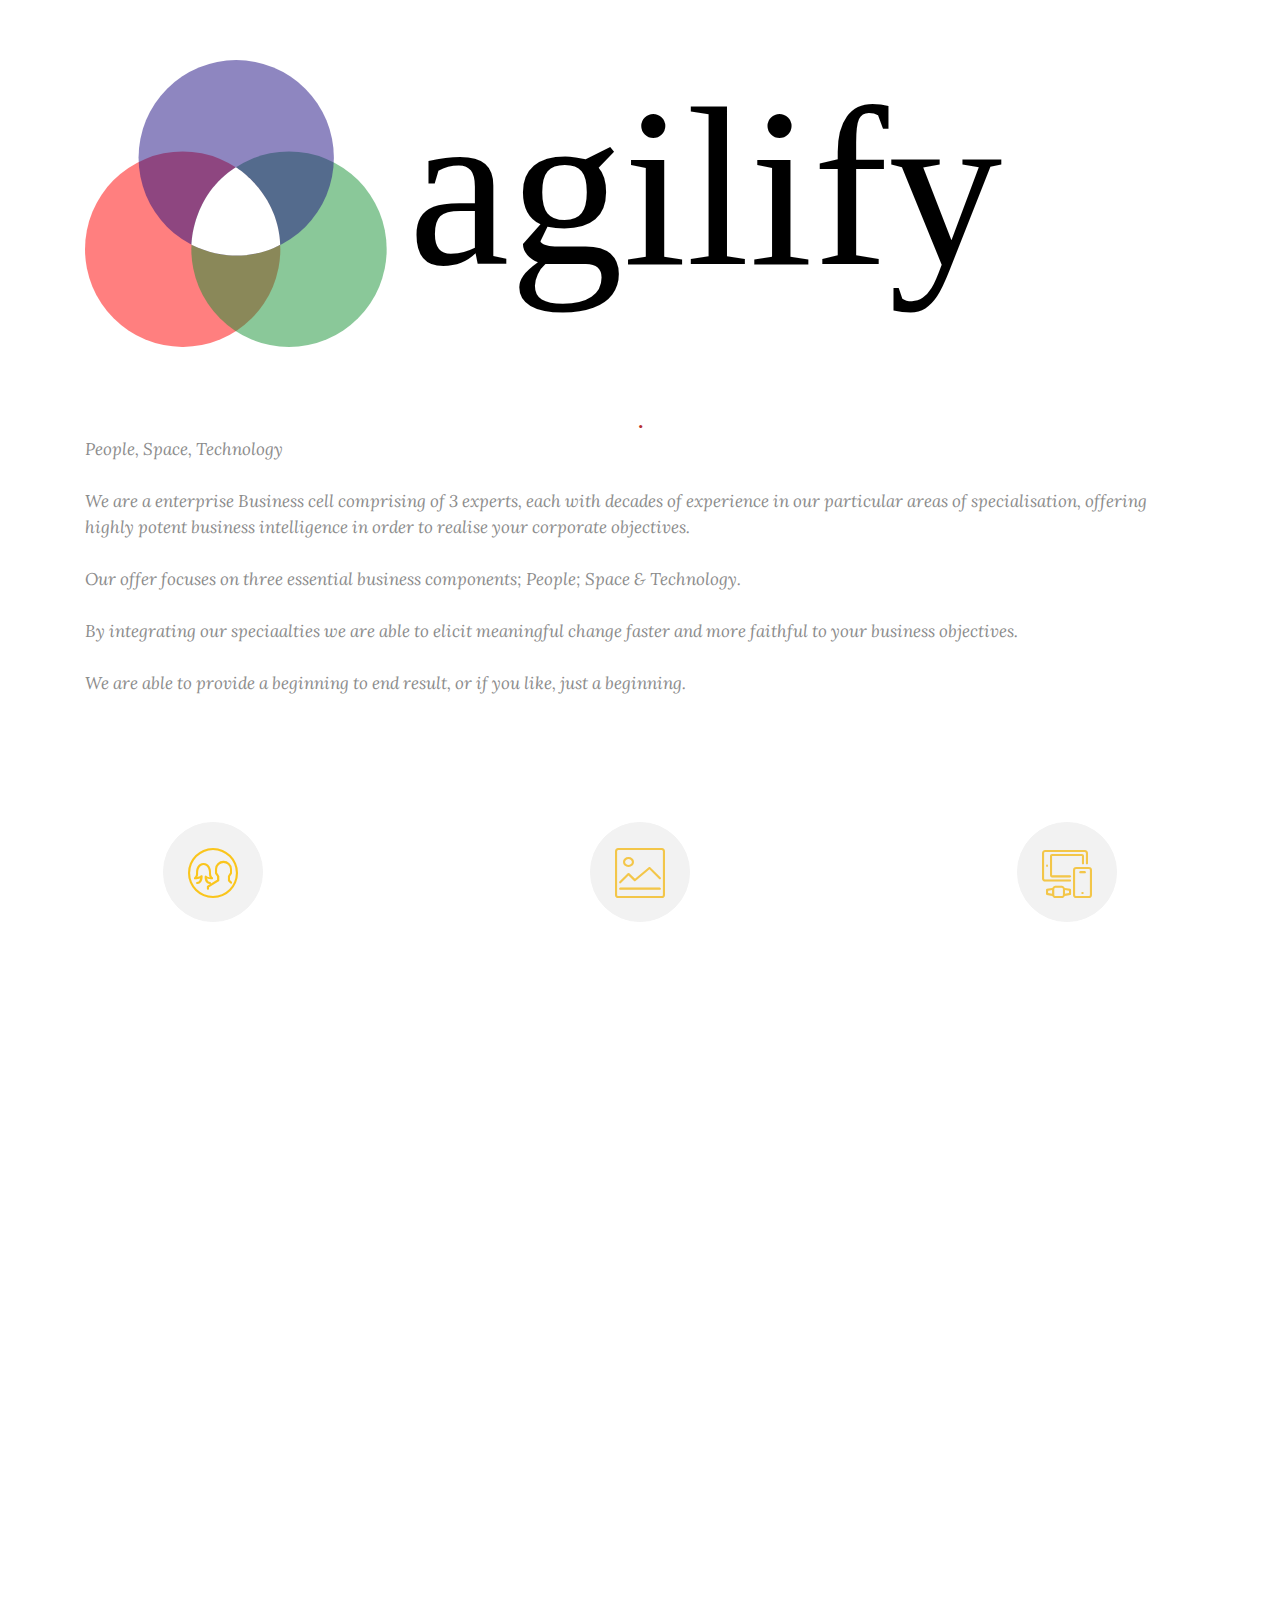
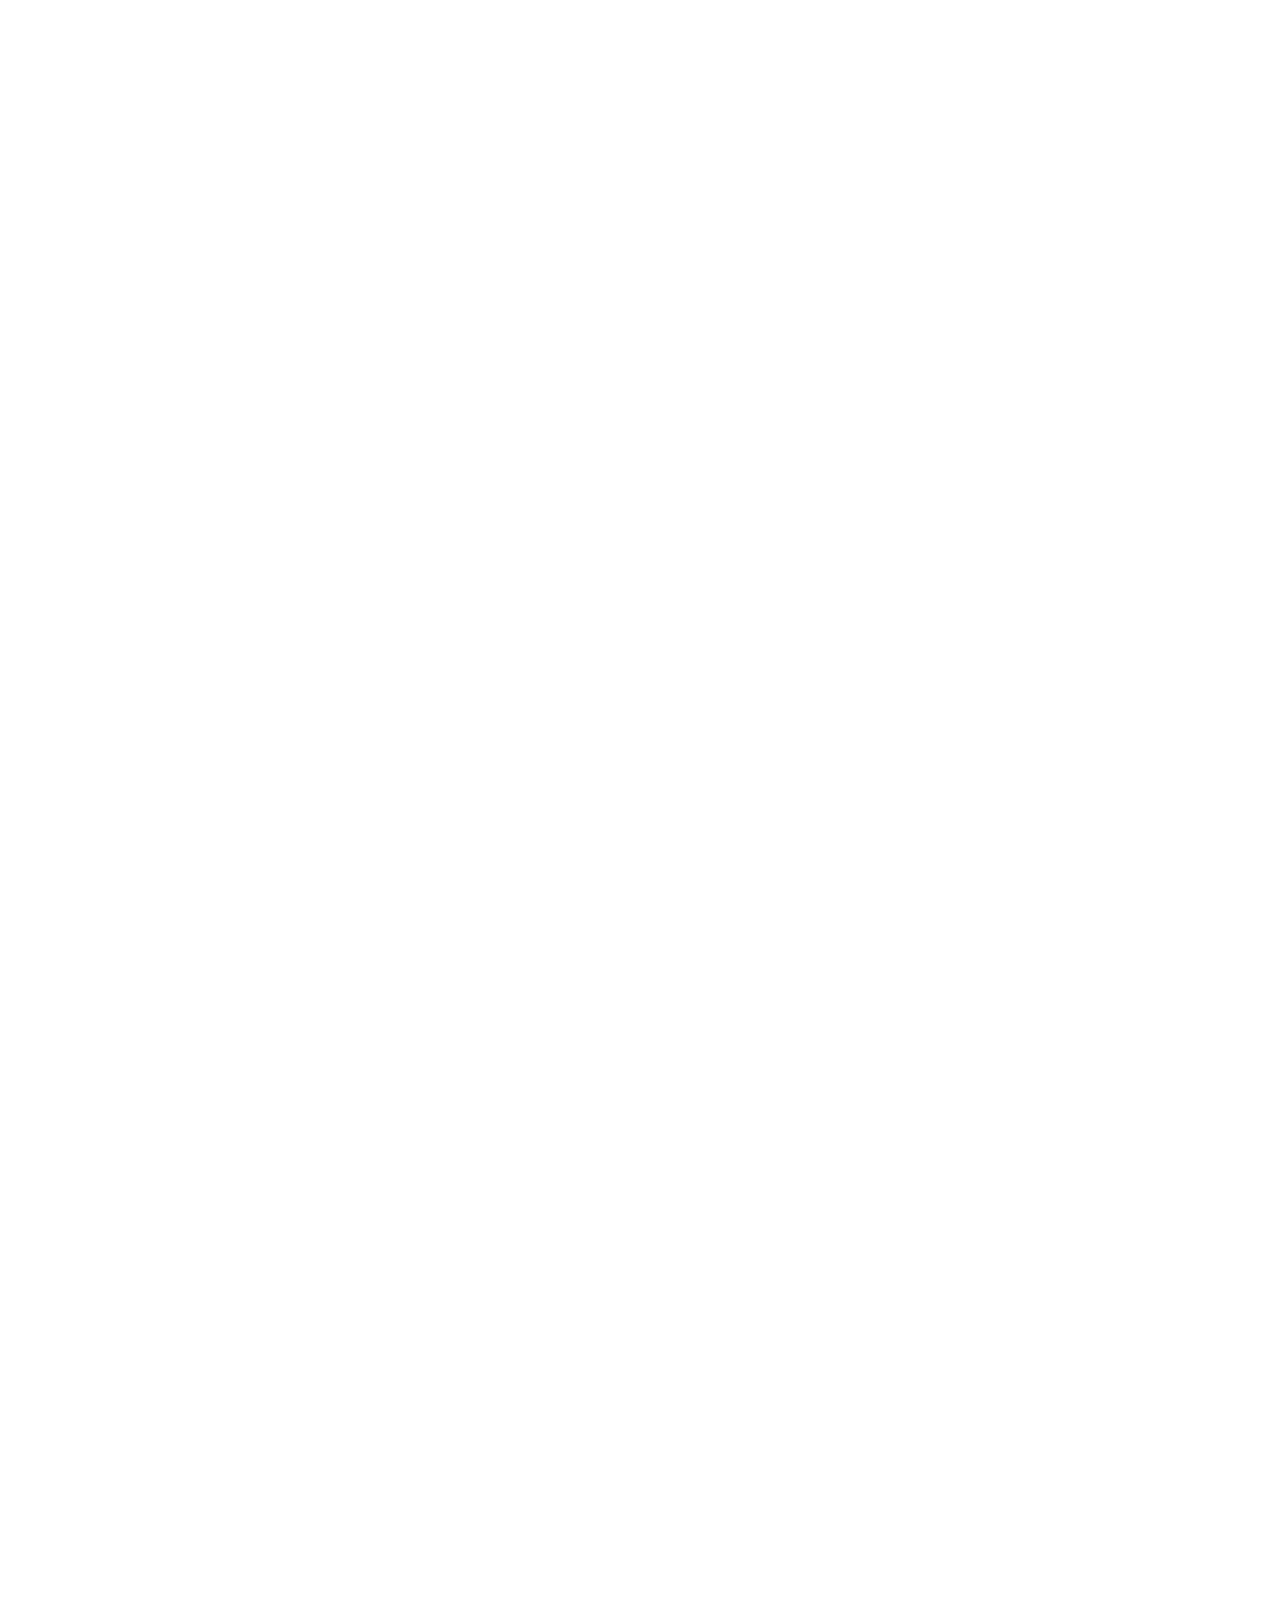
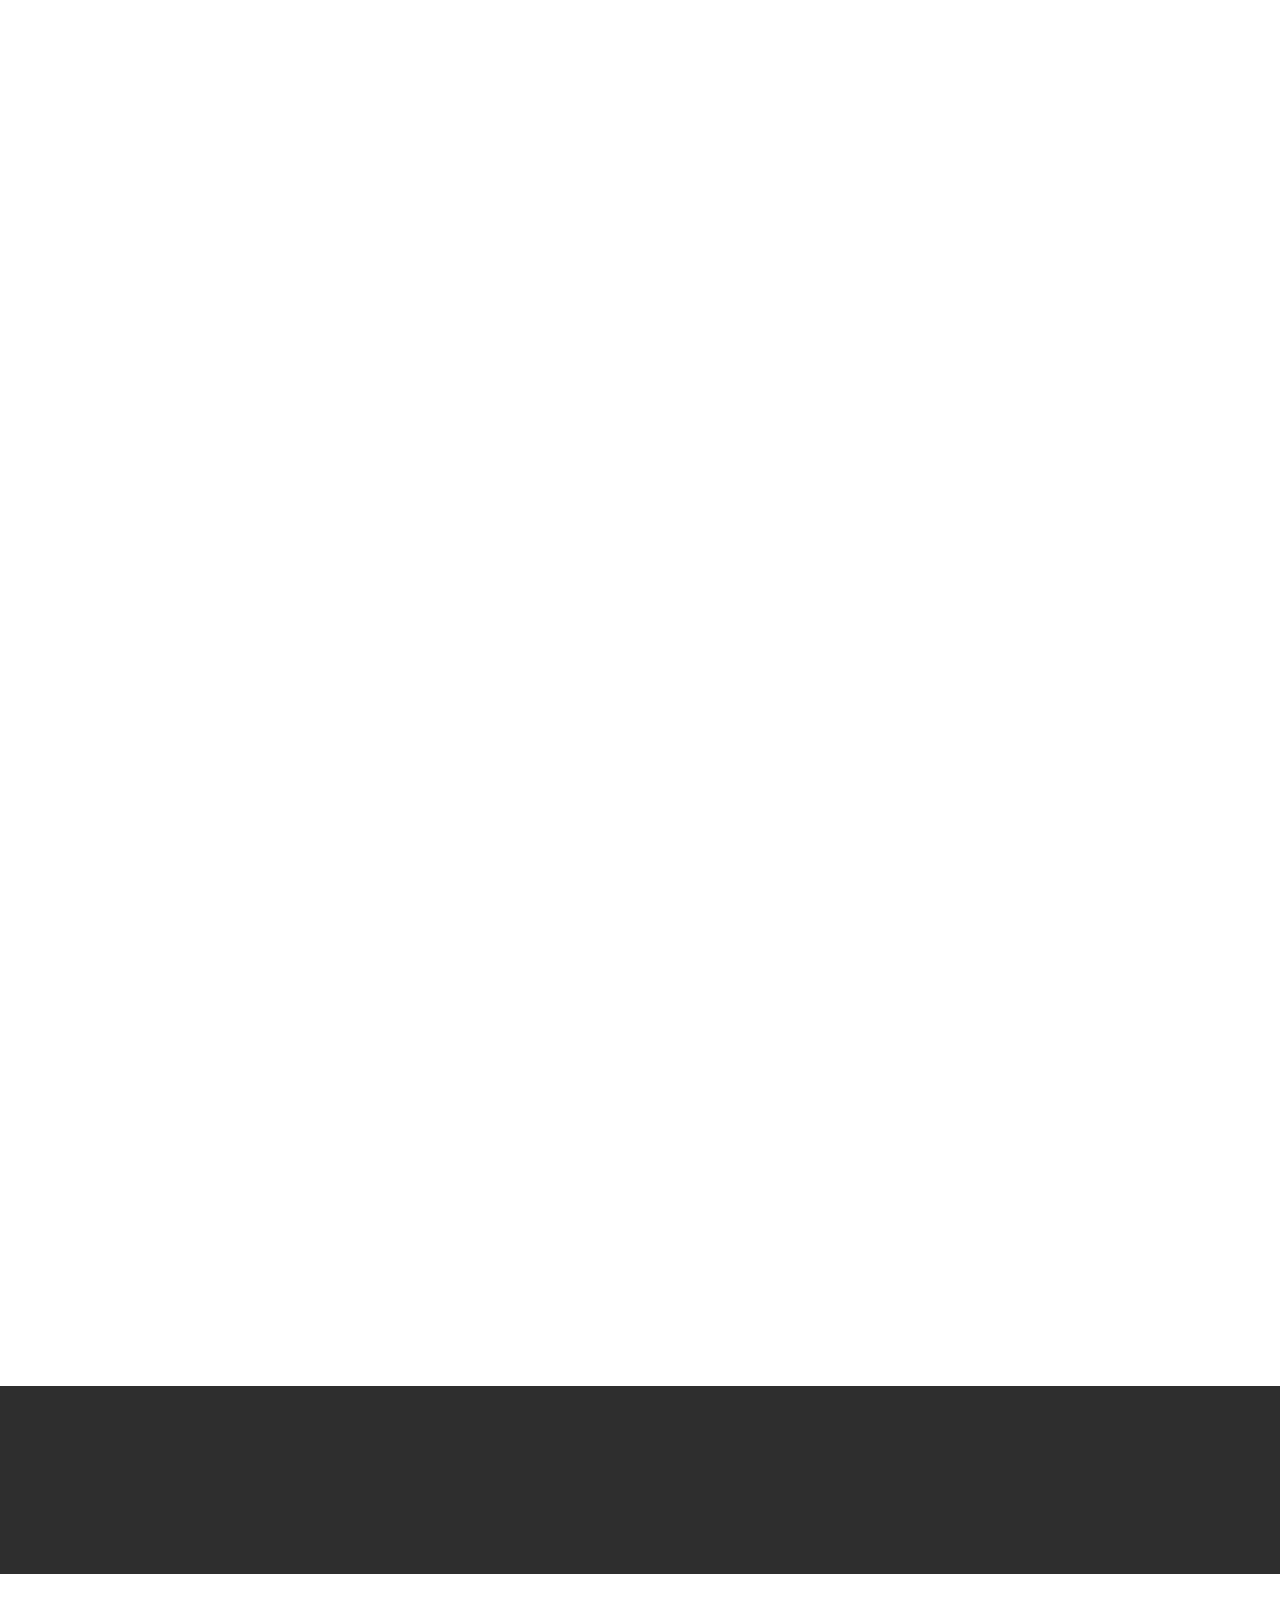
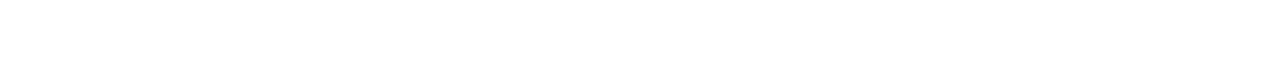
<file: index.html>
<!DOCTYPE html>
<html>
<head>
  <!-- Site made with Mobirise Website Builder v4.3.0, https://mobirise.com -->
  <meta charset="UTF-8">
  <meta http-equiv="X-UA-Compatible" content="IE=edge">
  <meta name="generator" content="Mobirise v4.3.0, mobirise.com">
  <meta name="viewport" content="width=device-width, initial-scale=1">
  <link rel="shortcut icon" href="assets/images/logo.png" type="image/x-icon">
  <meta name="description" content="">
  <title>Home</title>
  <link rel="stylesheet" href="assets/et-line-font-plugin/style.css">
  <link rel="stylesheet" href="https://fonts.googleapis.com/css?family=Montserrat:400,700">
  <link rel="stylesheet" href="https://fonts.googleapis.com/css?family=Raleway:100,100i,200,200i,300,300i,400,400i,500,500i,600,600i,700,700i,800,800i,900,900i">
  <link rel="stylesheet" href="assets/web/assets/mobirise-icons/mobirise-icons.css">
  <link rel="stylesheet" href="assets/bootstrap-material-design-font/css/material.css">
  <link rel="stylesheet" href="https://fonts.googleapis.com/css?family=Lora:400,700,400italic,700italic&subset=latin">
  <link rel="stylesheet" href="assets/tether/tether.min.css">
  <link rel="stylesheet" href="assets/soundcloud-plugin/style.css">
  <link rel="stylesheet" href="assets/bootstrap/css/bootstrap.min.css">
  <link rel="stylesheet" href="assets/animate.css/animate.min.css">
  <link rel="stylesheet" href="assets/theme/css/style.css">
  <link rel="stylesheet" href="assets/mobirise/css/mbr-additional.css" type="text/css">
  
  
  
</head>
<body>
<section class="mbr-section mbr-section__container" id="image2-7b" data-rv-view="0" style="background-color: rgb(255, 255, 255); padding-top: 60px; padding-bottom: 40px;">
    <div class="container">
        <div class="row">
            <div class="col-xs-12">
                <figure class="mbr-figure">
                    <div><img src="assets/images/agilify.svg"></div>

                    

                </figure>
            </div>
        </div>
    </div>
</section>

<section class="engine"><a href="https://mobirise.co/g">how to create a website</a></section><section class="mbr-section mbr-section__container article" id="header3-15" data-rv-view="2" style="background-color: rgb(255, 255, 255); padding-top: 20px; padding-bottom: 20px;">
    <div class="container">
        <div class="row">
            <div class="col-xs-12">
                <h3 class="mbr-section-title display-2">.</h3>
                <small class="mbr-section-subtitle">People, Space, Technology<br><br>We are a enterprise Business cell comprising of 3 experts, each with decades of experience in our particular areas of specialisation, offering highly potent business intelligence in order to realise your corporate objectives.<br><br>Our offer focuses on three essential business components; People; Space &amp; Technology.<br><br>By integrating our speciaalties we are able to elicit meaningful change faster and more faithful to your business objectives.<br><br>We are able to provide a beginning to end result, or if you like, just a beginning.<br><br>
</small>
            </div>
        </div>
    </div>
</section>

<section class="mbr-cards mbr-section mbr-section-nopadding" id="features4-5u" data-rv-view="4" style="background-color: rgb(255, 255, 255);">

    

    <div class="mbr-cards-row row">
        <div class="mbr-cards-col col-xs-12 col-lg-4" style="padding-top: 80px; padding-bottom: 80px;">
            <div class="container">
                <div class="card cart-block">
                    <div class="card-img iconbox"><a href="Change management.html" class="mbri-users mbr-iconfont mbr-iconfont-features4" style="color: rgb(250, 197, 28);"></a></div>
                    <div class="card-block">
                        <h4 class="card-title">People</h4>
                        <h5 class="card-subtitle">Strategy for change</h5>
                        <p class="card-text">Central to an effective business transformation is the early implementation of a system that will both inform and enable strategic direction and fulfilment of company mission.</p>
                        
                    </div>
                </div>
            </div>
        </div>
        <div class="mbr-cards-col col-xs-12 col-lg-4" style="padding-top: 80px; padding-bottom: 80px;">
            <div class="container">
                <div class="card cart-block">
                    <div class="card-img iconbox"><a href="Agile Office Design.html" class="mbri-photo mbr-iconfont mbr-iconfont-features4" style="color: rgb(243, 198, 73);"></a></div>
                    <div class="card-block">
                        <h4 class="card-title">Space</h4>
                        <h5 class="card-subtitle">Design, prototype, Revise, Build.</h5>
                        <p class="card-text">Creating Transformational environments that permit activity focused spaces  by informing and being informed by the strategies adopted to enable the mission goal. 
 the business methods are analysed and the work space is designed, communicated, proto typed and created.&nbsp;</p>
                        
                    </div>
                </div>
          </div>
        </div>
        <div class="mbr-cards-col col-xs-12 col-lg-4" style="padding-top: 80px; padding-bottom: 80px;">
            <div class="container">
                <div class="card cart-block">
                    <div class="card-img iconbox"><a href="Technology strategy.html" class="mbri-devices mbr-iconfont mbr-iconfont-features4" style="color: rgb(243, 198, 73);"></a></div>
                    <div class="card-block">
                        <h4 class="card-title">Technology</h4>
                        <h5 class="card-subtitle">Assess, co-ordinate implement educate</h5>
                        <p class="card-text"></p><p>&nbsp;&nbsp;&nbsp;Enabling staff to utilise technology for collaboration. The key delivery is to give the people utilising the space the necessary technical solutions to enable and encourage workplaces to dynamically respond to change.&nbsp;<br></p><p></p>
                        
                    </div>
                </div>
            </div>
        </div>
        
        
        
    </div>
</section>

<section class="mbr-section" id="testimonials1-1g" data-rv-view="7" style="background-color: rgb(255, 255, 255); padding-top: 40px; padding-bottom: 120px;">

    

        <div class="mbr-section mbr-section__container mbr-section__container--middle">
            <div class="container">
                <div class="row">
                    <div class="col-xs-12 text-xs-center">
                        <h3 class="mbr-section-title display-2">MEET THE EXPERTS<br><br></h3>
                        <small class="mbr-section-subtitle">
We are a enterprise Business cell, integrated into a consistent collaborative form
.</small>
                    </div>
                </div>
            </div>
        </div>


    <div class="mbr-testimonials mbr-section mbr-section-nopadding">
        <div class="container">
            <div class="row">

                <div class="col-xs-12 col-lg-4">

                    <div class="mbr-testimonial card mbr-testimonial-lg">
                        <div class="card-block"><p><span style="font-size: 1.125rem;"><strong>Lena Ross</strong></span></p><p><span style="font-size: 1.125rem;"><span style="font-style: normal;"><strong>#Changehacks</strong></span></span></p><p>As an experienced change consultant with a reputation for valuable content creation and speaking at conferences and events, Lena has made a significant contribution to the change management profession.&nbsp;</p><p>​</p><p>Her work draws on the latest thinking in change management from areas such as design thinking, future of work, digital, hardwired human behaviour and agile mindset and approaches.&nbsp;</p><p>Building change capability in your organisation with change leadership, change readiness programs, team workshops, and the development of change roadmaps and plans. Building organisational agility with mindset, behaviours and practices.</p></div>
                        <div class="mbr-author card-footer">
                            <div class="mbr-author-img"><a href="Change management.html"><img src="assets/images/mbr-1-320x212.jpg" class="img-circle"></a></div>
                            <div class="mbr-author-name">Lena Ross</div>
                            <small class="mbr-author-desc">Director</small>
                        </div>
                    </div>
                </div><div class="col-xs-12 col-lg-4">

                    <div class="mbr-testimonial card mbr-testimonial-lg">
                        <div class="card-block"><p><strong>Michael Greaves</strong></p><p><span style="font-style: normal;"><strong>&nbsp;Michael Greaves &amp; Associates</strong></span></p><p>The company is owned and managed by Michael Greaves, a skilled interior designer and registered commercial builder with over 20 years experience, designing and building a wide range of corporate office fit out projects from large multinational corporate head offices of over 14,000 Mt2 &nbsp;(Australia wide) to botique works start up offices.</p><p>By combining Designer, Project Manager and Builder into one multi skilled person efficiencies are gained that substantially reduce time and cost and effort.</p><p>This strategy results in a more authentic realisation of the brief, as far fewer people are involved in the chain of communication.</p><p>Decisions can be made instantaneously without cost and time constraints spent seeking authorization between builder, project manager and designer.</p><p>Cost savings are generated through eradication of duplication of effort.</p><p><br></p></div>
                        <div class="mbr-author card-footer">
                            <div class="mbr-author-img"><a href="Agile Office Design.html"><img src="assets/images/ma-in-a-hat-160x153.jpg" class="img-circle"></a></div>
                            <div class="mbr-author-name">Michael Greaves</div>
                            <small class="mbr-author-desc">Director.</small>
                        </div>
                    </div>
                </div><div class="col-xs-12 col-lg-4">

                    <div class="mbr-testimonial card mbr-testimonial-lg">
                        <div class="card-block"><p><strong>Rob Dell</strong></p><p><strong>ICOMM</strong></p><p>IComm is an award-winning consultancy and provider of integrated unified communications, IT and cloud services across Australia. Founded in 2001, IComm is headquartered in Melbourne and offers services in locations nation-wide.</p><p>Our range of solutions are designed to provide flexibility, coverage and scale to your organisation and transform it to a technologically savvy and productive communications environment.</p><p><br></p><p>Our people are our greatest asset, we say it often and with good reason. It is only with the determination and dedication of our people that we can serve our clients, generate value for them and provide long and prosperous relationships. We allow our staff to develop ideas that drive new perspectives, new products and new pathways for growth and success for us as well as our customers.</p><p><br></p><p>At the crux of our efforts is a focus on cultivating and sustaining a diverse work environment and workforce, which is critical to meeting the unique needs of our diverse client base and the communities in which we operate.</p><p><br></p><p>We are a Microsoft Gold Partner and one of Australia’s leading Skype for Business (formerly Lync) and Microsoft 365 specialists. Our partnership with PingCo enables us to offer a complete cloud migration strategy including cloud infrastructure management. We are also a Platinum Mitel partner specialising in IP telephony, collaboration and contact-centre solutions with the ability to design and integrate voice communications across multiple platforms.</p></div>
                        <div class="mbr-author card-footer">
                            <div class="mbr-author-img"><a href="Technology strategy.html"><img src="assets/images/screen-shot-2017-10-09-at-6.11.44-pm-160x151.png" class="img-circle"></a></div>
                            <div class="mbr-author-name">Rob Dell</div>
                            <small class="mbr-author-desc">Director</small>
                        </div>
                    </div>
                </div>

            </div>

        </div>

    </div>

</section>

<section class="mbr-section form1" id="form1-7a" data-rv-view="17" style="background-color: rgb(255, 255, 255); padding-top: 40px; padding-bottom: 40px;">
    
    <div class="mbr-section mbr-section__container mbr-section__container--middle">
        <div class="container">
            <div class="row">
                <div class="col-xs-12 text-xs-center">
                    <h3 class="mbr-section-title display-2">CONTACT FORM</h3>
                    <small class="mbr-section-subtitle">Shape your future office project with sharp design and refined functionality.<br>Drop us a line and we'll contact you for a free consultation.</small>
                </div>
            </div>
        </div>
    </div>
    <div class="mbr-section mbr-section-nopadding">
        <div class="container">
            <div class="row">
                <div class="col-xs-12 col-lg-10 col-lg-offset-1" data-form-type="formoid">


                    <div data-form-alert="true">
                        <div hidden="" data-form-alert-success="true" class="alert alert-form alert-success text-xs-center">Thank you, a staff member willl contact you shortly</div>
                    </div>


                    <form action="https://mobirise.com/" method="post" data-form-title="CONTACT FORM">

                        <input type="hidden" value="2cbrd2hNTnTAEOU64WLD0jhBhNL+BEH/I7tGPmzw0v2Xuv8U7TNUavkzsK2XjVHdQ0eiBAfZQuSK02sY8ePhqx6Dtip/Z/VuIFEa5zT8MtHlwi91PaKVg4DXSyeLURvH" data-form-email="true">

                        <div class="row row-sm-offset">

                            <div class="col-xs-12 col-md-4">
                                <div class="form-group">
                                    <label class="form-control-label" for="form1-7a-name">Name<span class="form-asterisk">*</span></label>
                                    <input type="text" class="form-control" name="name" required="" data-form-field="Name" id="form1-7a-name">
                                </div>
                            </div>

                            <div class="col-xs-12 col-md-4">
                                <div class="form-group">
                                    <label class="form-control-label" for="form1-7a-email">Email<span class="form-asterisk">*</span></label>
                                    <input type="email" class="form-control" name="email" required="" data-form-field="Email" id="form1-7a-email">
                                </div>
                            </div>

                            <div class="col-xs-12 col-md-4">
                                <div class="form-group">
                                    <label class="form-control-label" for="form1-7a-phone">Phone</label>
                                    <input type="tel" class="form-control" name="phone" data-form-field="Phone" id="form1-7a-phone">
                                </div>
                            </div>

                        </div>

                        <div class="form-group">
                            <label class="form-control-label" for="form1-7a-message">Message</label>
                            <textarea class="form-control" name="message" rows="7" data-form-field="Message" id="form1-7a-message"></textarea>
                        </div>

                        <div><button type="submit" class="btn btn-primary">CONTACT US</button></div>

                    </form>
                </div>
            </div>
        </div>
    </div>
</section>

<section class="mbr-section mbr-section-md-padding mbr-footer footer1" id="contacts1-a" data-rv-view="26" style="background-color: rgb(46, 46, 46); padding-top: 30px; padding-bottom: 30px;">
    
    <div class="container">
        <div class="row">
            <div class="mbr-footer-content col-xs-12 col-md-3">
                <div><a href="http://www.mg.net.au" target="_blank"><img src="assets/images/mga-flag-128x128.jpg"></a></div>
            </div>
            <div class="mbr-footer-content col-xs-12 col-md-3">
                <p><strong>Address</strong><br>L 1 141 Flinders Lane, <br>Melbourne, VIC 3000<br></p>
            </div>
            <div class="mbr-footer-content col-xs-12 col-md-3">
                <p><strong>Contacts</strong><br>
Email: <a href="mailto:michael@mg.net.au">info@mga.net.au</a><br>
Phone: (03) 9028 2606<br><br></p>
            </div>
            <div class="mbr-footer-content col-xs-12 col-md-3">
                <p></p>
            </div>

        </div>
    </div>
</section>

<section class="mbr-section mbr-section__container article" id="header3-1" data-rv-view="28" style="background-color: rgb(255, 255, 255); padding-top: 20px; padding-bottom: 20px;">
    <div class="container">
        <div class="row">
            <div class="col-xs-12">
                <h3 class="mbr-section-title display-2">Michael Greaves &amp; Associates Pty Ltd</h3>
                <small class="mbr-section-subtitle">Office Design, Stratergy management, Technology implimentation and Building Construction</small>
            </div>
        </div>
    </div>
</section>


  <script src="assets/web/assets/jquery/jquery.min.js"></script>
  <script src="assets/tether/tether.min.js"></script>
  <script src="assets/bootstrap/js/bootstrap.min.js"></script>
  <script src="assets/viewport-checker/jquery.viewportchecker.js"></script>
  <script src="assets/smooth-scroll/smooth-scroll.js"></script>
  <script src="assets/theme/js/script.js"></script>
  <script src="assets/formoid/formoid.min.js"></script>
  
  
  <input name="animation" type="hidden">
   <div id="scrollToTop" class="scrollToTop mbr-arrow-up"><a style="text-align: center;"><i class="mbr-arrow-up-icon"></i></a></div>
  </body>
</html>
</file>
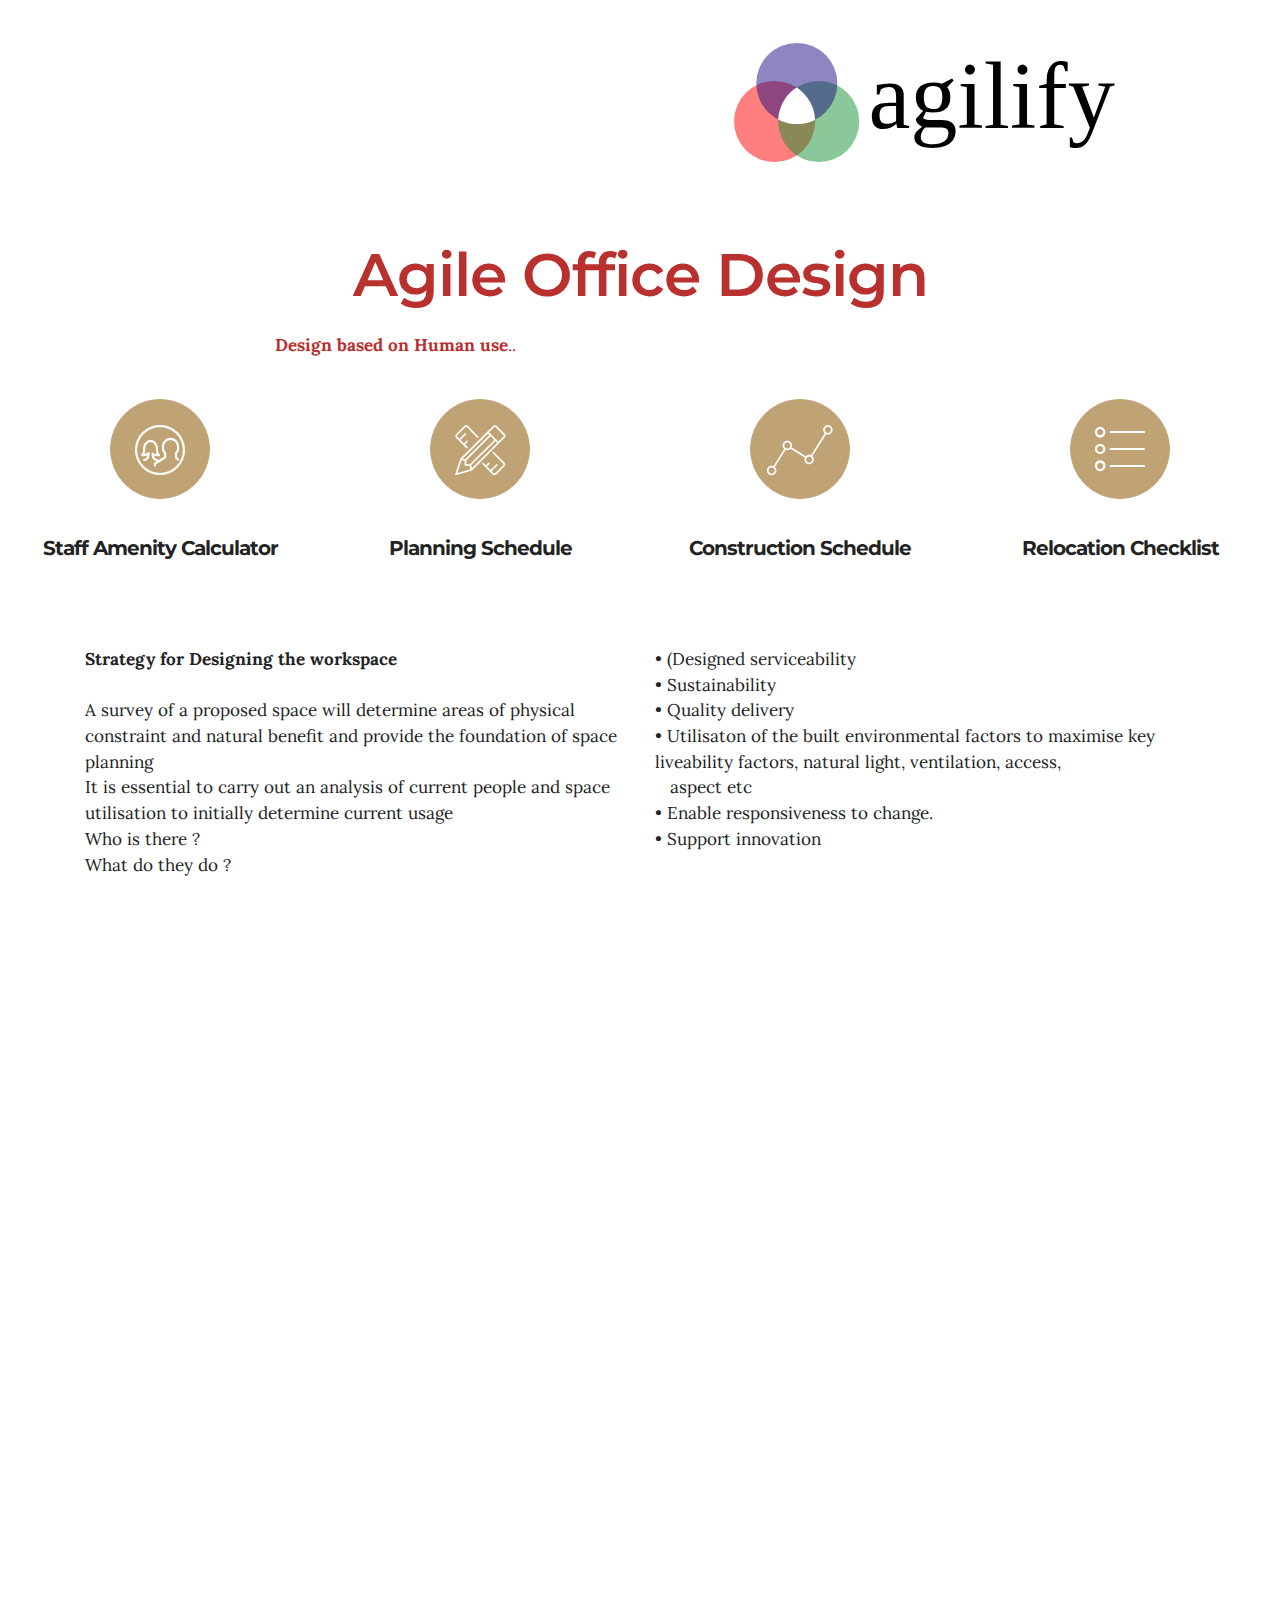
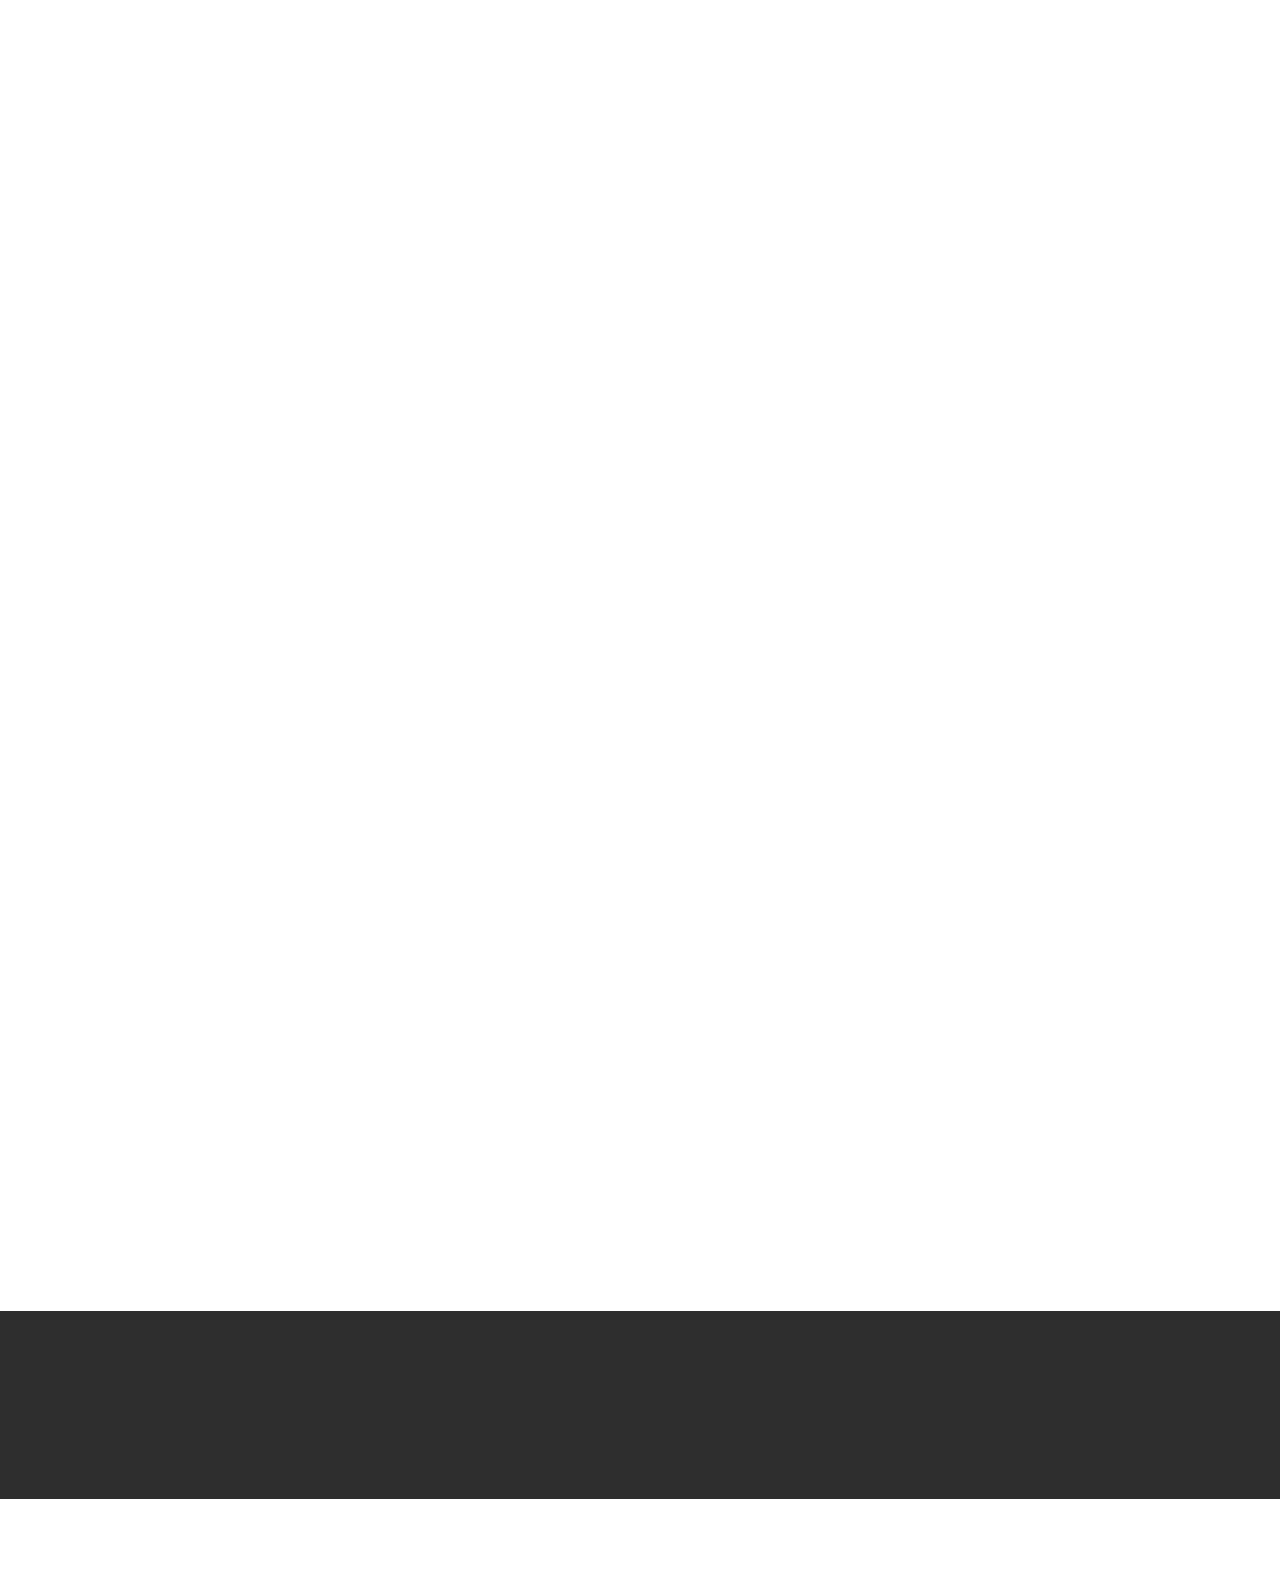
<file: Agile Office Design.html>
<!DOCTYPE html>
<html>
<head>
  <!-- Site made with Mobirise Website Builder v4.3.0, https://mobirise.com -->
  <meta charset="UTF-8">
  <meta http-equiv="X-UA-Compatible" content="IE=edge">
  <meta name="generator" content="Mobirise v4.3.0, mobirise.com">
  <meta name="viewport" content="width=device-width, initial-scale=1">
  <link rel="shortcut icon" href="assets/images/logo.png" type="image/x-icon">
  <meta name="description" content="Agile office design 
Design strategy
office fit out plans
">
  <title>Agile Office Design</title>
  <link rel="stylesheet" href="assets/et-line-font-plugin/style.css">
  <link rel="stylesheet" href="https://fonts.googleapis.com/css?family=Montserrat:400,700">
  <link rel="stylesheet" href="https://fonts.googleapis.com/css?family=Raleway:100,100i,200,200i,300,300i,400,400i,500,500i,600,600i,700,700i,800,800i,900,900i">
  <link rel="stylesheet" href="assets/web/assets/mobirise-icons/mobirise-icons.css">
  <link rel="stylesheet" href="assets/bootstrap-material-design-font/css/material.css">
  <link rel="stylesheet" href="https://fonts.googleapis.com/css?family=Lora:400,700,400italic,700italic&subset=latin">
  <link rel="stylesheet" href="assets/tether/tether.min.css">
  <link rel="stylesheet" href="assets/soundcloud-plugin/style.css">
  <link rel="stylesheet" href="assets/bootstrap/css/bootstrap.min.css">
  <link rel="stylesheet" href="assets/animate.css/animate.min.css">
  <link rel="stylesheet" href="assets/theme/css/style.css">
  <link rel="stylesheet" href="assets/mobirise/css/mbr-additional.css" type="text/css">
  
  
  
</head>
<body>
<section class="mbr-section" id="msg-box7-7k" data-rv-view="239" style="background-color: rgb(255, 255, 255); padding-top: 40px; padding-bottom: 40px;">

    
    <div class="container">
        <div class="row">
            <div class="mbr-table-md-up">

              

              <div class="mbr-table-cell col-md-5 text-xs-center text-md-right content-size">
                  
                  

                  
              </div>


              


              <div class="mbr-table-cell mbr-left-padding-md-up mbr-valign-top col-md-7 image-size" style="width: 47%;">
                  <div class="mbr-figure"><img src="assets/images/agilify.svg"></div>
              </div>

            </div>
        </div>
    </div>

</section>

<section class="engine"><a href="https://mobirise.co/i">build your own website</a></section><section class="mbr-section article" id="msg-box8-2f" data-rv-view="222" style="background-color: rgb(255, 255, 255); padding-top: 40px; padding-bottom: 0px;">

    
    <div class="container">
        <div class="row">
            <div class="col-md-8 col-md-offset-2 text-xs-center">
                <h3 class="mbr-section-title display-2">Agile Office Design</h3>
                <div class="lead"><p><strong>Design based on Human use</strong>..</p></div>
                
            </div>
        </div>
    </div>

</section>

<section class="mbr-cards mbr-section mbr-section-nopadding" id="features7-7d" data-rv-view="225" style="background-color: rgb(255, 255, 255);">

    

    <div class="mbr-cards-row row">
        <div class="mbr-cards-col col-xs-12 col-lg-3" style="padding-top: 40px; padding-bottom: 40px;">
            <div class="container">
                <div class="card cart-block">
                    <div class="card-img iconbox"><a href="Staff Amenity Calculator.html" class="mbri-users mbr-iconfont mbr-iconfont-features7" style="color: rgb(255, 255, 255);"></a></div>
                    <div class="card-block">
                        <h4 class="card-title">Staff Amenity Calculator</h4>
                        
                        
                        
                    </div>
                </div>
            </div>
        </div>
        <div class="mbr-cards-col col-xs-12 col-lg-3" style="padding-top: 40px; padding-bottom: 40px;">
            <div class="container">
                <div class="card cart-block">
                    <div class="card-img iconbox"><a href="Planning Schedule.html" class="etl-icon icon-tools mbr-iconfont mbr-iconfont-features7" style="color: rgb(255, 255, 255);"></a></div>
                    <div class="card-block">
                        <h4 class="card-title">Planning Schedule</h4>
                        
                        
                        
                    </div>
                </div>
          </div>
        </div>
        <div class="mbr-cards-col col-xs-12 col-lg-3" style="padding-top: 40px; padding-bottom: 40px;">
            <div class="container">
                <div class="card cart-block">
                    <div class="card-img iconbox"><a href="Construction Schedule.html" class="etl-icon icon-linegraph mbr-iconfont mbr-iconfont-features7" style="color: rgb(255, 255, 255);"></a></div>
                    <div class="card-block">
                        <h4 class="card-title">Construction Schedule</h4>
                        
                        
                        
                    </div>
                </div>
            </div>
        </div>
        <div class="mbr-cards-col col-xs-12 col-lg-3" style="padding-top: 40px; padding-bottom: 40px;">
            <div class="container">
                <div class="card cart-block">
                    <div class="card-img iconbox"><a href="Relocation Schedule.html" class="mbri-bulleted-list mbr-iconfont mbr-iconfont-features7" style="color: rgb(255, 255, 255);"></a></div>
                    <div class="card-block">
                        <h4 class="card-title">Relocation Checklist</h4>
                        
                        
                        
                    </div>
                </div>
            </div>
        </div>
        
        
    </div>
</section>

<section class="mbr-section article mbr-section__container" id="content6-5r" data-rv-view="228" style="background-color: rgb(255, 255, 255); padding-top: 20px; padding-bottom: 20px;">

    <div class="container">
        <div class="row">
            <div class="col-xs-12 col-md-6 lead"><p><br></p><p><strong>Strategy for Designing the workspace</strong></p><p><br></p><p>A survey of a proposed space will determine areas of physical constraint and natural benefit and provide the foundation of space planning&nbsp;</p><p>It is essential to carry out an analysis of current people and space utilisation to initially determine current usage&nbsp;</p><p>Who is there ?&nbsp;</p><p>What do they do ?&nbsp;</p><p>What are the problems ?&nbsp;</p><p>In what ways the space excels.?&nbsp;</p><p>Each component part of the analysis will need consultation with executive and staff to understand&nbsp;</p><p>How, Why and When.&nbsp;</p><p>On understanding the essentials a comparison of existing space utilisation with leading trends and best practices can be made, gaps and opportunities be determined.&nbsp;</p><p><br></p><p>Generally the analysis of people and space is delivered in a number of steps with key components listed below;&nbsp;</p><p>• Analysis of existing office environments.&nbsp;</p><p>&nbsp; &nbsp;Carry out a survey of existing office space, locate common fixed assets,&nbsp;</p><p>• Analysis of proposed office space.&nbsp;</p><p>&nbsp; &nbsp; Carry out a detailed survey of existing office space, locate common fixed assets, determine physical problems areas in the tenancy.&nbsp;</p><p>• Analysis of current utilisation of space and assets through physical inspection and consultation with key staff.&nbsp;</p><p>• Document existing space use, identifying “hot points” and areas of under utilisation.&nbsp;</p><p><br></p><p>• Consult with executive and staff to understand and identify how your people currently work; defining the different styles of work, identifying unique working styles.&nbsp;</p><p>• Identify Individual specific needs&nbsp;</p><p>&nbsp;• Compare Space Analysis with current trends and leading practices.&nbsp;</p><p>• Consult with Executive to determine future staffing occupancy needs / growth and specific needs.&nbsp;</p><p>• Engage with staff to measure their satisfaction with how well the existing space supports their work&nbsp;</p><p><br></p><p><br></p><p>Information learned through the analysis of People, Technology and Space will be bought to engagement with executive staff in order to better understand the gaps between the status quo and ideal scenarios and will inform both the mechanism of the office and the modalities of the office design.</p><p><br></p><p>Having identified the existing ways of working and the potential for implementation of different ways of working we will have developed a “Workplace strategy blueprint” which identifies design principals.&nbsp;</p><p>The design principals will identify a strategy that specifically meets the determined outcomes and informs future development of the working environment&nbsp;</p><p>• Design standardisation&nbsp;</p><p>• Design connectivity and interpersonal communication&nbsp;</p><p>• Designed flexibility&nbsp;</p><p>• Multipurpose spaces&nbsp;</p><p>• Technology&nbsp;</p><p><br></p><p><br></p></div>
            <div class="col-xs-12 col-md-6 lead"><p><br></p><p>• (Designed serviceability&nbsp;</p><p>• Sustainability&nbsp;</p><p>• Quality delivery&nbsp;</p><p>• Utilisaton of the built environmental factors to maximise key liveability factors, natural light, ventilation, access, &nbsp; &nbsp; &nbsp; &nbsp;&nbsp;</p><p>&nbsp; &nbsp;aspect etc&nbsp;</p><p>• Enable responsiveness to change.&nbsp;</p><p>• Support innovation&nbsp;</p><p>• Discuss, evaluate and adopt improvements through consultation with executive. </p><p>• Design and manage the construction of prototypes, forming a physical manifestation of the new workplace strategy.&nbsp;</p><p>• Complete an audit of the prototype defining how it supports staff and through consultation with executive assess it’s&nbsp;</p><p>&nbsp; &nbsp;effectiveness.&nbsp;</p><p>• Re assess prototype and implement changes.&nbsp;</p><p>• Modify Prototype taking into account modifications to the workplace strategy, the modified prototype will become&nbsp;</p><p>&nbsp; &nbsp;critical component of the change management process as well as a training facility for people moving to a new way&nbsp;</p><p>&nbsp; &nbsp;of working.&nbsp;</p><p>• Carry out full scale design of new space, implementing modalities agreed to during the change management process. • Tender construct and co-ordinate the relocation and education of staff to the new office environment.</p><p>Having identified the existing ways of working and the potential for implementation of different ways of working we will have developed a “Workplace strategy blueprint” which identifies design principals.&nbsp;</p><p>The design principals will identify a strategy that specifically meets the determined outcomes and informs future development of the working environment&nbsp;</p><p>• Design standardisation&nbsp;</p><p>• Design connectivity and interpersonal communication&nbsp;</p><p>• Designed flexibility&nbsp;</p><p>• Multipurpose spaces&nbsp;</p><p>• Technology&nbsp;</p><p>• (Designed serviceability&nbsp;</p><p>• Sustainability&nbsp;</p><p>• Quality delivery&nbsp;</p><p>• Utilisaton of the built environmental factors to maximise key liveability factors, natural light, ventilation, access, &nbsp; &nbsp; &nbsp; &nbsp;&nbsp;</p><p>&nbsp; &nbsp;aspect etc&nbsp;</p><p>• Enable responsiveness to change.&nbsp;</p><p>• Support innovation&nbsp;</p><p>• Discuss, evaluate and adopt improvements through consultation with executive.&nbsp;</p><p>• Design and manage the construction of prototypes, forming a physical manifestation of the new workplace strategy.&nbsp;</p><p>• Complete an audit of the prototype defining how it supports staff and through consultation with executive assess it’s&nbsp;</p><p>&nbsp; &nbsp;effectiveness.&nbsp;</p><p>• Re assess prototype and implement changes.&nbsp;</p><p>• Modify Prototype taking into account modifications to the workplace strategy, the modified prototype will become&nbsp;</p><p>&nbsp; &nbsp;critical component of the change management process as well as a training facility for people moving to a new way&nbsp;</p><p>of working.&nbsp;</p><p>• Carry out full scale design of new space, implementing modalities agreed to during the change management process. • Tender construct and co-ordinate the relocation and education of staff to the new office environment.</p></div>
        </div>
    </div>

</section>

<section class="mbr-cards mbr-section mbr-section-nopadding" id="features4-1k" data-rv-view="230" style="background-color: rgb(255, 255, 255);">

    

    <div class="mbr-cards-row row">
        <div class="mbr-cards-col col-xs-12 col-lg-4" style="padding-top: 80px; padding-bottom: 80px;">
            <div class="container">
                <div class="card cart-block">
                    <div class="card-img iconbox"><a href="Change management.html" class="mbri-users mbr-iconfont mbr-iconfont-features4" style="color: rgb(250, 197, 28);"></a></div>
                    <div class="card-block">
                        <h4 class="card-title">People</h4>
                        <h5 class="card-subtitle">Strategy for change</h5>
                        <p class="card-text">Central to an effective business transformation is the early implementation of a system that will both inform and enable strategic direction and fulfilment of company mission.</p>
                        
                    </div>
                </div>
            </div>
        </div>
        <div class="mbr-cards-col col-xs-12 col-lg-4" style="padding-top: 80px; padding-bottom: 80px;">
            <div class="container">
                <div class="card cart-block">
                    <div class="card-img iconbox"><a href="Agile Office Design.html" class="mbri-photo mbr-iconfont mbr-iconfont-features4" style="color: rgb(243, 198, 73);"></a></div>
                    <div class="card-block">
                        <h4 class="card-title">Space</h4>
                        <h5 class="card-subtitle">Design, prototype, Revise, Build.</h5>
                        <p class="card-text">Creating Transformational environments that permit activity focused spaces  by informing and being informed by the strategies adopted to enable the mission goal. 
 the business methods are analysed and the work space is designed, communicated, proto typed and created.&nbsp;</p>
                        
                    </div>
                </div>
          </div>
        </div>
        <div class="mbr-cards-col col-xs-12 col-lg-4" style="padding-top: 80px; padding-bottom: 80px;">
            <div class="container">
                <div class="card cart-block">
                    <div class="card-img iconbox"><a href="Technology strategy.html" class="mbri-devices mbr-iconfont mbr-iconfont-features4" style="color: rgb(243, 198, 73);"></a></div>
                    <div class="card-block">
                        <h4 class="card-title">Technology</h4>
                        <h5 class="card-subtitle">Assess, co-ordinate implement educate</h5>
                        <p class="card-text"></p><p>&nbsp;&nbsp;&nbsp;Enabling staff to utilise technology for collaboration. The key delivery is to give the people utilising the space the necessary technical solutions to enable and encourage workplaces to dynamically respond to change.&nbsp;<br></p><p></p>
                        
                    </div>
                </div>
            </div>
        </div>
        
        
        
    </div>
</section>

<section class="mbr-section mbr-section__container" id="buttons1-6j" data-rv-view="233" style="background-color: rgb(255, 255, 255); padding-top: 20px; padding-bottom: 20px;">

    <div class="container">
        <div class="row">
            <div class="col-xs-12">
                <div class="text-xs-center"><a class="btn btn-primary" href="index.html">NAVIGATE BACK TO THE FIRST PAGE</a> </div>
            </div>
        </div>
    </div>

</section>

<section class="mbr-section mbr-section-md-padding mbr-footer footer1" id="contacts1-y" data-rv-view="235" style="background-color: rgb(46, 46, 46); padding-top: 30px; padding-bottom: 30px;">
    
    <div class="container">
        <div class="row">
            <div class="mbr-footer-content col-xs-12 col-md-3">
                <div><a href="http://www.mg.net.au" target="_blank"><img src="assets/images/mga-flag-128x128.jpg"></a></div>
            </div>
            <div class="mbr-footer-content col-xs-12 col-md-3">
                <p><strong>Address</strong><br>L 1 141 Flinders Lane, <br>Melbourne, VIC 3000<br></p>
            </div>
            <div class="mbr-footer-content col-xs-12 col-md-3">
                <p><strong>Contacts</strong><br>
Email: <a href="mailto:michael@mg.net.au">info@mga.net.au</a><br>
Phone: (03) 9028 2606<br><br></p>
            </div>
            <div class="mbr-footer-content col-xs-12 col-md-3">
                <p></p>
            </div>

        </div>
    </div>
</section>

<section class="mbr-section mbr-section__container article" id="header3-z" data-rv-view="237" style="background-color: rgb(255, 255, 255); padding-top: 20px; padding-bottom: 20px;">
    <div class="container">
        <div class="row">
            <div class="col-xs-12">
                <h3 class="mbr-section-title display-2">Michael Greaves &amp; Associates Pty Ltd</h3>
                <small class="mbr-section-subtitle">Office Design, Stratergy management, Technology implimentation and Building Construction</small>
            </div>
        </div>
    </div>
</section>


  <script src="assets/web/assets/jquery/jquery.min.js"></script>
  <script src="assets/tether/tether.min.js"></script>
  <script src="assets/bootstrap/js/bootstrap.min.js"></script>
  <script src="assets/viewport-checker/jquery.viewportchecker.js"></script>
  <script src="assets/smooth-scroll/smooth-scroll.js"></script>
  <script src="assets/theme/js/script.js"></script>
  
  
  <input name="animation" type="hidden">
   <div id="scrollToTop" class="scrollToTop mbr-arrow-up"><a style="text-align: center;"><i class="mbr-arrow-up-icon"></i></a></div>
  </body>
</html>
</file>
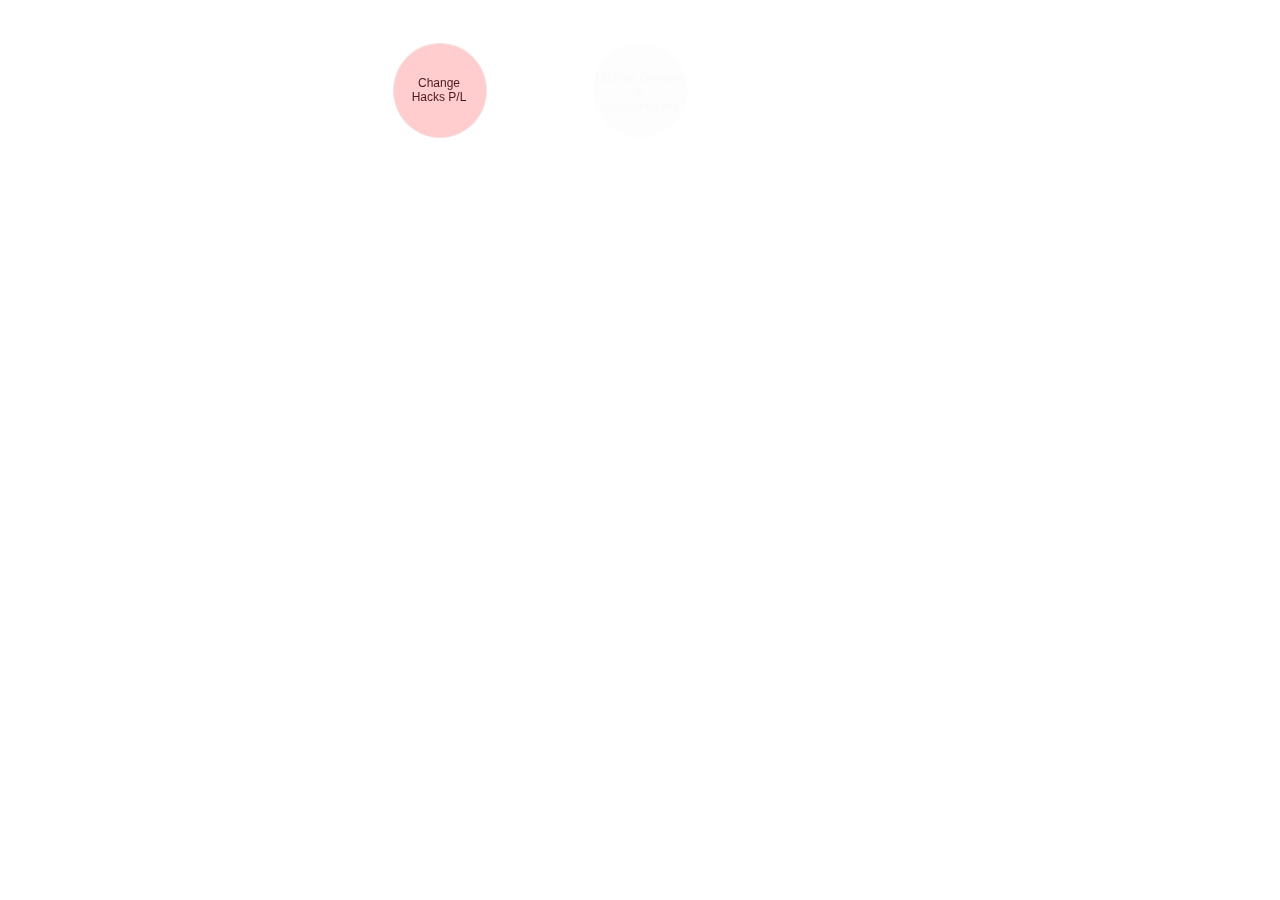
<file: agilify.html>
<!DOCTYPE html>
<html>
  <head>
	<meta http-equiv="Content-Type" content="text/html; charset=utf-8" />
	<meta http-equiv="X-UA-Compatible" content="chrome=1,IE=edge" />
	<title>agilify</title>
	<style>
		html {
			height:100%;
		}
		body {
			background-color:#FFFFFF;
			margin:0;
			height:100%;
		}
	</style>
	<!-- copy these lines to your document head: -->

	<meta name="viewport" content="user-scalable=yes, width=600" />

	<!-- end copy -->
  </head>
  <body>
	<!-- copy these lines to your document: -->

	<div id="agilify_hype_container" style="margin:auto;position:relative;width:600px;height:400px;overflow:hidden;">
		<script type="text/javascript" charset="utf-8" src="agilify.hyperesources/agilify_hype_generated_script.js?55479"></script>
	</div>

	<!-- end copy -->
	


	<!-- text content for search engines: -->

	<div style="display:none" aria-hidden=true>

		<div>3 x individual companies each fully independent.</div>
		<div>During a tender, each company provides a cost of service to the consortium.

The consortium tenders for works as a unified structure and shares information to enable the leverage of individual intelligence.
The consortium submits tender to clients as a single entity.

Projects are completed with participation all members. Each member of the consortium invoices the consortium in accord with it’s submitted cost of service.</div>
		<div>People</div>
		<div>Change Hacks P/L</div>
		<div>Space</div>
		<div>Michael Greaves
&
Associates P/L
</div>
		<div>Technology</div>
		<div>Icomm P/L</div>
		<div>Companies coalesce to form a consortium using cellular business methodology. Each company retains its individual independence, client base and continues to operate individually.  
Each company has no legally enduring ties beyond each individual contract.</div>
		<div>Each Company provides effort corresponding to their particular area of expertise.</div>

	</div>

	<!-- end text content: -->

  </body>
</html>
</file>
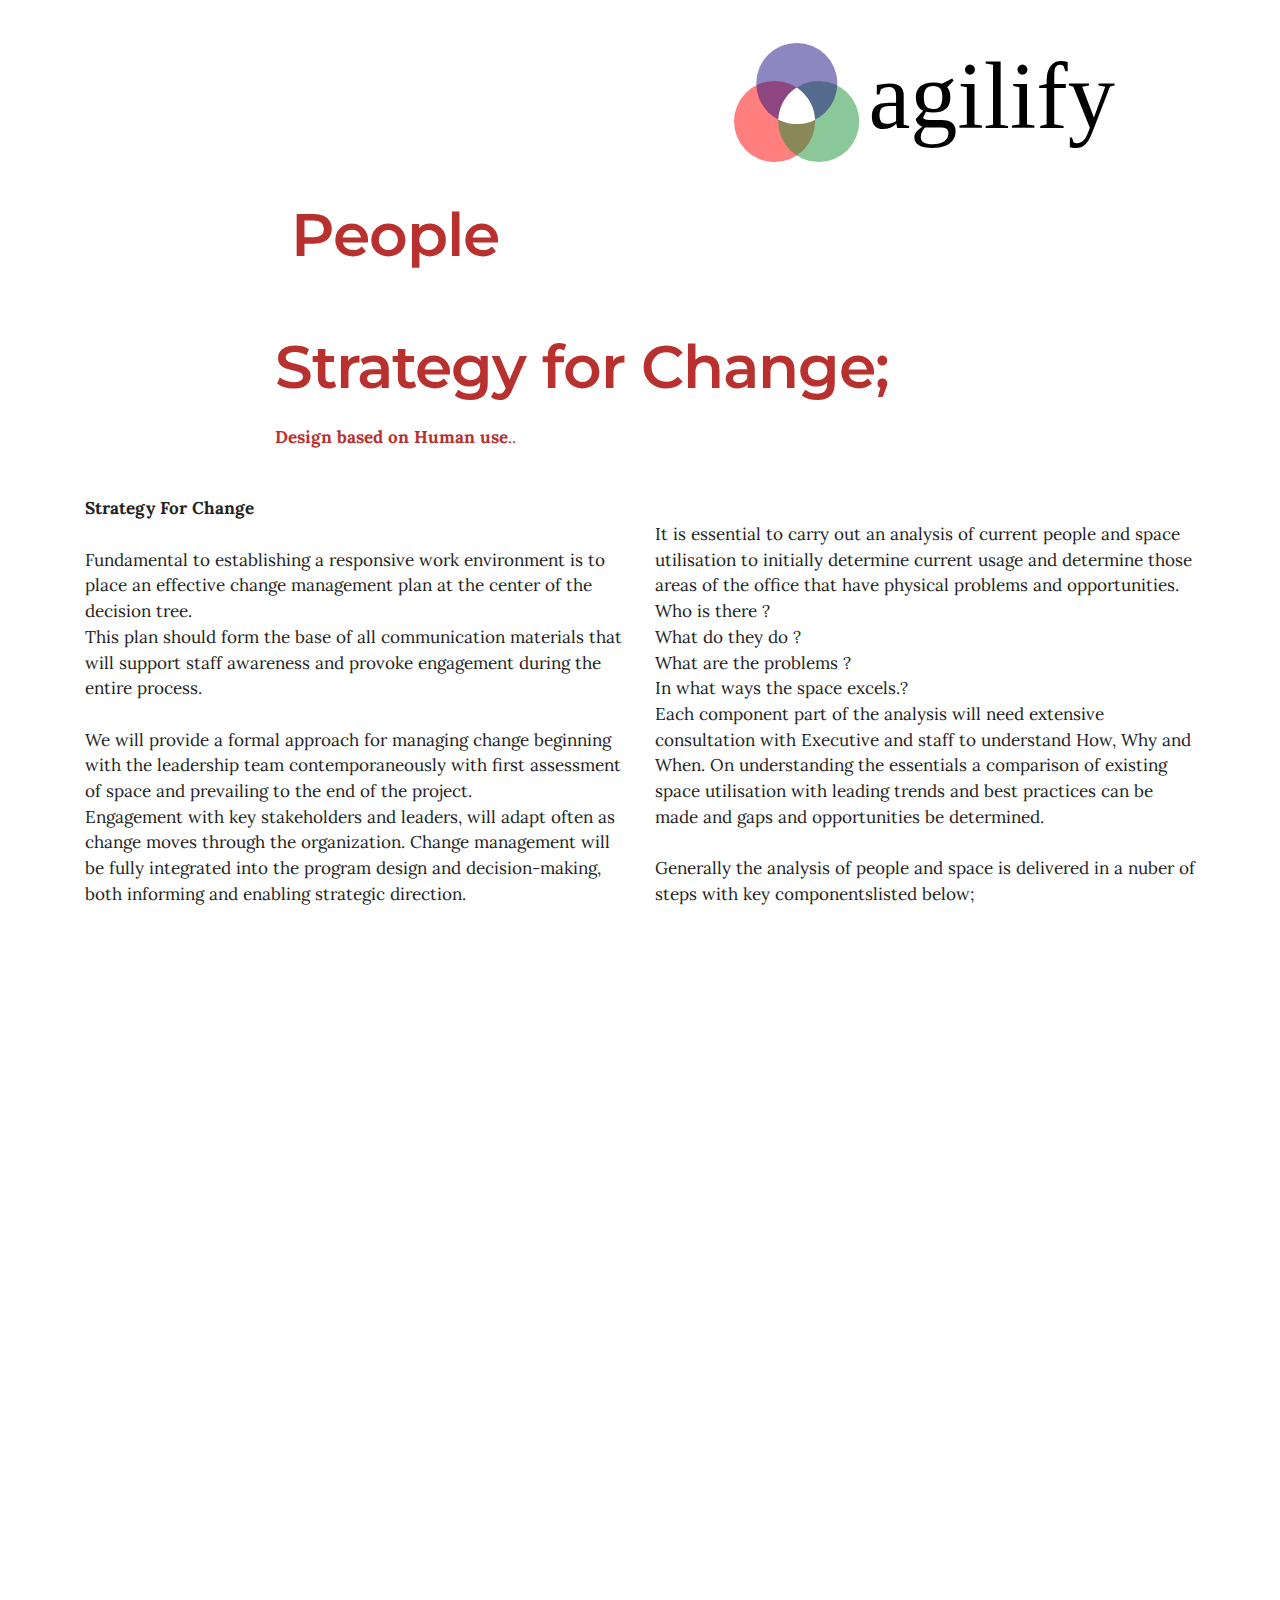
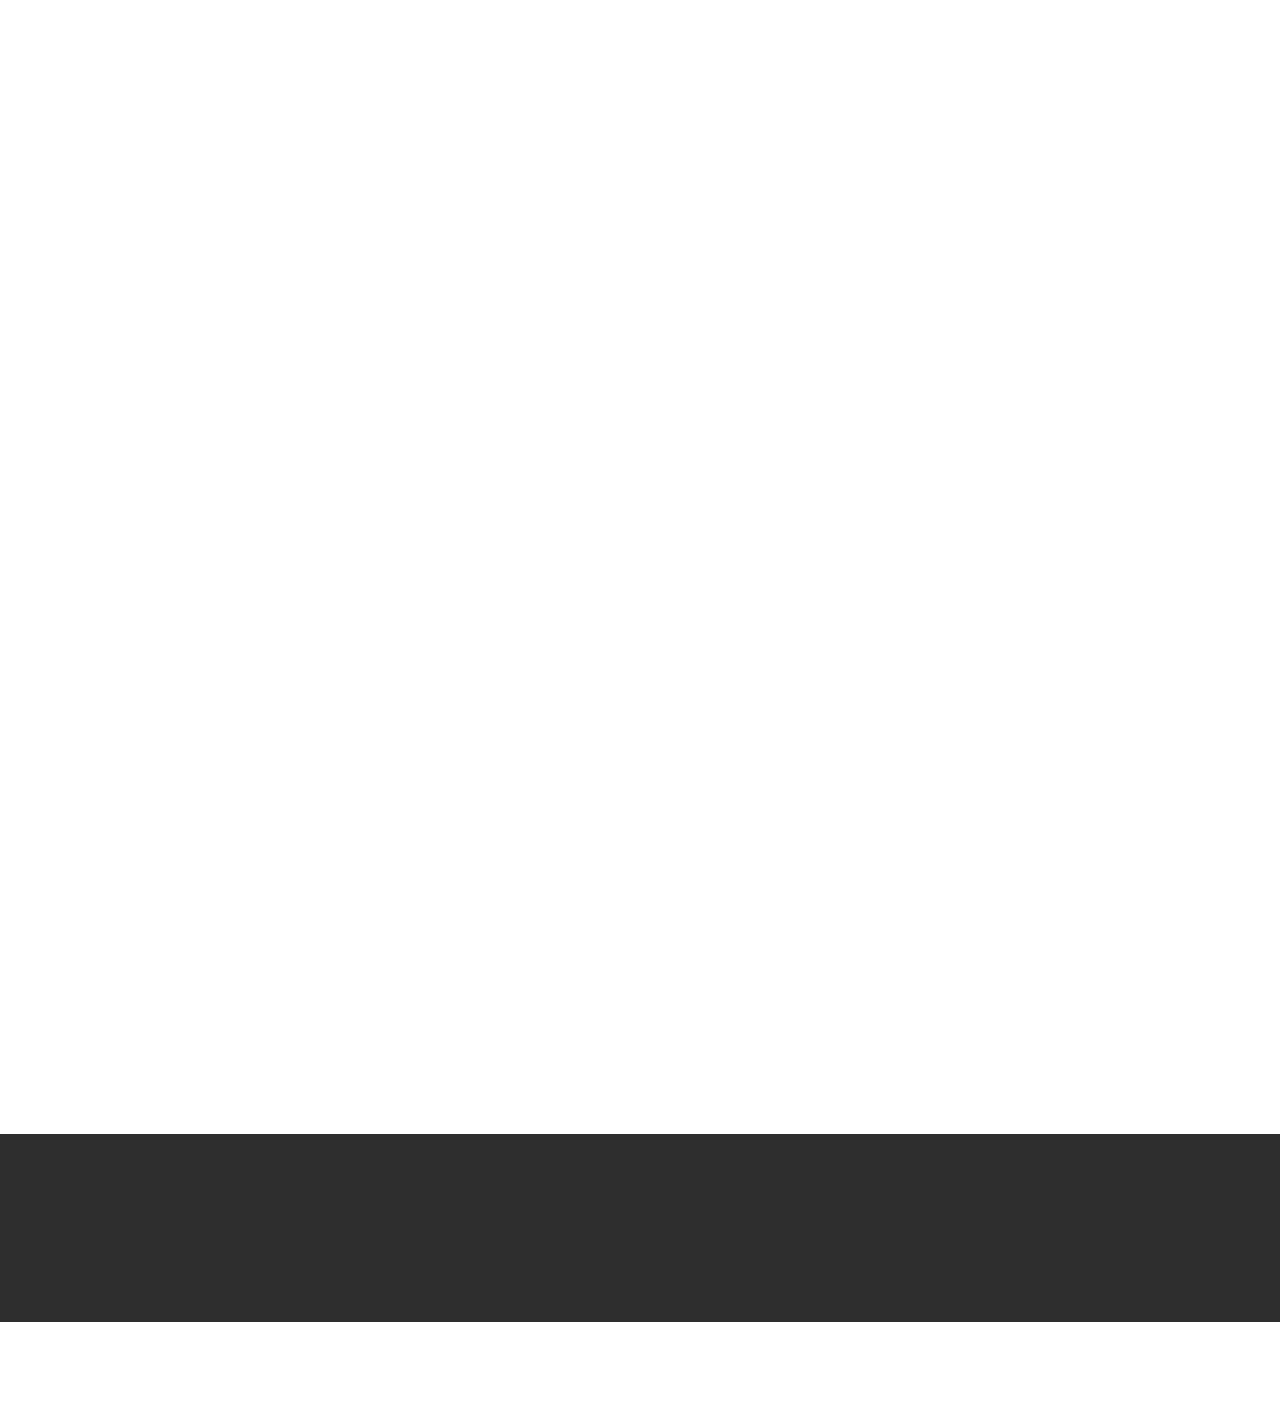
<file: Change management.html>
<!DOCTYPE html>
<html>
<head>
  <!-- Site made with Mobirise Website Builder v4.3.0, https://mobirise.com -->
  <meta charset="UTF-8">
  <meta http-equiv="X-UA-Compatible" content="IE=edge">
  <meta name="generator" content="Mobirise v4.3.0, mobirise.com">
  <meta name="viewport" content="width=device-width, initial-scale=1">
  <link rel="shortcut icon" href="assets/images/logo.png" type="image/x-icon">
  <meta name="description" content="Change management strategy for agile business modality.">
  <title>Change Management</title>
  <link rel="stylesheet" href="assets/et-line-font-plugin/style.css">
  <link rel="stylesheet" href="https://fonts.googleapis.com/css?family=Montserrat:400,700">
  <link rel="stylesheet" href="https://fonts.googleapis.com/css?family=Raleway:100,100i,200,200i,300,300i,400,400i,500,500i,600,600i,700,700i,800,800i,900,900i">
  <link rel="stylesheet" href="assets/web/assets/mobirise-icons/mobirise-icons.css">
  <link rel="stylesheet" href="assets/bootstrap-material-design-font/css/material.css">
  <link rel="stylesheet" href="https://fonts.googleapis.com/css?family=Lora:400,700,400italic,700italic&subset=latin">
  <link rel="stylesheet" href="assets/tether/tether.min.css">
  <link rel="stylesheet" href="assets/soundcloud-plugin/style.css">
  <link rel="stylesheet" href="assets/bootstrap/css/bootstrap.min.css">
  <link rel="stylesheet" href="assets/animate.css/animate.min.css">
  <link rel="stylesheet" href="assets/theme/css/style.css">
  <link rel="stylesheet" href="assets/mobirise/css/mbr-additional.css" type="text/css">
  
  
  
</head>
<body>
<section class="mbr-section" id="msg-box7-7i" data-rv-view="198" style="background-color: rgb(255, 255, 255); padding-top: 40px; padding-bottom: 40px;">

    
    <div class="container">
        <div class="row">
            <div class="mbr-table-md-up">

              

              <div class="mbr-table-cell col-md-5 text-xs-center text-md-right content-size">
                  
                  

                  
              </div>


              


              <div class="mbr-table-cell mbr-left-padding-md-up mbr-valign-top col-md-7 image-size" style="width: 47%;">
                  <div class="mbr-figure"><img src="assets/images/agilify.svg"></div>
              </div>

            </div>
        </div>
    </div>

</section>

<section class="engine"><a href="https://mobirise.co/l">free bootstrap themes</a></section><section class="mbr-section article" id="msg-box8-5n" data-rv-view="184" style="background-color: rgb(255, 255, 255); padding-top: 0px; padding-bottom: 0px;">

    
    <div class="container">
        <div class="row">
            <div class="col-md-8 col-md-offset-2 text-xs-center">
                <h3 class="mbr-section-title display-2">&nbsp;People<br><br>Strategy for Change;</h3>
                <div class="lead"><p><strong>Design based on Human use</strong>..</p></div>
                
            </div>
        </div>
    </div>

</section>

<section class="mbr-section article mbr-section__container" id="content6-5o" data-rv-view="187" style="background-color: rgb(255, 255, 255); padding-top: 20px; padding-bottom: 20px;">

    <div class="container">
        <div class="row">
            <div class="col-xs-12 col-md-6 lead"><p><br></p><p><strong>Strategy For Change</strong></p><p><br></p><p>Fundamental to establishing a responsive work environment is to place an effective change management plan at the center of the decision tree.</p><p>This plan should form the base of all communication materials that will support staff awareness and provoke engagement during the entire process.</p><p><br></p><p>We will provide a formal approach for managing change beginning with the leadership team contemporaneously with first assessment of space and prevailing to the end of the project.</p><p>Engagement with key stakeholders and leaders, will adapt often as change moves through the organization. Change management will be fully integrated into the program design and decision-making, both informing and enabling strategic direction.&nbsp;</p><p><br></p><p>The Change management strategy will be based on a realistic assessment of the organization’s history, readiness, and capacity to change. The Change management strategy will link multiple change initiatives together.</p><p><br></p><p>Promote cascading ownership of change&nbsp;</p><p>•	Establish a case for change, craft vision, discuss how change elements fit with program design.&nbsp;</p><p>•	Work with Key change agents across functional teams, deploy communication of change strategy&nbsp;</p><p>•	Deploy change, assess, embrace learning identify training support needs and facilitate bottom up and top down communication&nbsp;</p><p><br></p><p>Ameliorate the inherently unsettling nature of change&nbsp;</p><p>•	Working with the leadership team to first adopt change to model behaviour and provide leadership.&nbsp;</p><p>•	Provide communication information to assist the leadership team to communicate the same message as a unified body.&nbsp;</p><p>•	Provide information support to Executive teams to enable alignment and commitment to the direction of change, to enable them to understand the culture and behaviours it intends to introduce, and provide a model that can model those changes.</p><p><br></p><p>Work with key staff to assess the current culture and understand the gaps that need to be bridged Identify strategies to accelerate the development of a new culture. Identify the type of culture and underlying behaviours that will best support the new way of doing business, and find opportunities to socialize, model, and reward those behaviours.&nbsp;</p><p>Outcomes</p><p>Increased leaders and staff engagement and understanding/acceptance of the ways of working;&nbsp;</p><p>understanding of work space and engagement, input and consultation into the workplace strategy from all levels of the business&nbsp;</p><p>Co-create and articulate a workplace strategy and high-level roadmap that resonates and aligns with corporate and business objectives&nbsp;</p><p>Efficiency and flexibility in the use of office space that was traditionally dedicated, expensive, and often unoccupied for large periods&nbsp;</p><p>Technology tools that enable access and collaboration– anytime, anywhere Flexibility for people to be productive in a variety of work settings.</p><p><br></p><p><br></p></div>
            <div class="col-xs-12 col-md-6 lead"><p><br></p><p><br></p><p>It is essential to carry out an analysis of current people and space utilisation to initially determine current usage and determine those areas of the office that have physical problems and opportunities.&nbsp;</p><p>Who is there ?</p><p>What do they do ?</p><p>What are the problems ?</p><p>In what ways the space excels.?</p><p>Each component part of the analysis will need extensive consultation with Executive and staff to understand How, Why and When. On understanding the essentials a comparison of existing space utilisation with leading trends and best practices can be made and gaps and opportunities be determined.&nbsp;</p><p><br></p><p>Generally the analysis of people and space is delivered in a nuber of steps with key componentslisted below;</p><p><br></p><p><br></p><p>Information learned through the analysis of People, Technology and Space will be bought to engagement with executive staff in order to better understand the gaps between the status quo and ideal scenarios.</p><p>We will identify through consultation possible working scenarios taking into consideration transformational working methodology.&nbsp;</p><p>In consultation with executive and staff develop a technology strategy that will support staff in a more elastic delivery method, allowing for the workplace to dynamically respond to change.&nbsp;</p><p>Assist in strategy to enable the Centralisation of Corporate Services.&nbsp;</p><p>Enable benchmarking services consistent with business partners Explore external QA options&nbsp;</p><p>Assist in the implementing of enterprise wide resource and time management with standard corporate reporting. Implement one enterprise wide workflow approach for work.&nbsp;</p><p>Co develop and implement revised quality framework with increasing use of QA techniques.</p><p><br></p><p>Having identified the existing ways of working and the potential for implementation of different ways of working develop the “Workplace strategy blueprint”&nbsp;</p></div>
        </div>
    </div>

</section>

<section class="mbr-cards mbr-section mbr-section-nopadding" id="features4-69" data-rv-view="189" style="background-color: rgb(255, 255, 255);">

    

    <div class="mbr-cards-row row">
        <div class="mbr-cards-col col-xs-12 col-lg-4" style="padding-top: 80px; padding-bottom: 80px;">
            <div class="container">
                <div class="card cart-block">
                    <div class="card-img iconbox"><a href="Change management.html" class="mbri-users mbr-iconfont mbr-iconfont-features4" style="color: rgb(250, 197, 28);"></a></div>
                    <div class="card-block">
                        <h4 class="card-title">People</h4>
                        <h5 class="card-subtitle">Strategy for change</h5>
                        <p class="card-text">Central to an effective business transformation is the early implementation of a system that will both inform and enable strategic direction and fulfilment of company mission.</p>
                        
                    </div>
                </div>
            </div>
        </div>
        <div class="mbr-cards-col col-xs-12 col-lg-4" style="padding-top: 80px; padding-bottom: 80px;">
            <div class="container">
                <div class="card cart-block">
                    <div class="card-img iconbox"><a href="Agile Office Design.html" class="mbri-photo mbr-iconfont mbr-iconfont-features4" style="color: rgb(243, 198, 73);"></a></div>
                    <div class="card-block">
                        <h4 class="card-title">Space</h4>
                        <h5 class="card-subtitle">Design, prototype, Revise, Build.</h5>
                        <p class="card-text">Creating Transformational environments that permit activity focused spaces  by informing and being informed by the strategies adopted to enable the mission goal. 
 the business methods are analysed and the work space is designed, communicated, proto typed and created.&nbsp;</p>
                        
                    </div>
                </div>
          </div>
        </div>
        <div class="mbr-cards-col col-xs-12 col-lg-4" style="padding-top: 80px; padding-bottom: 80px;">
            <div class="container">
                <div class="card cart-block">
                    <div class="card-img iconbox"><a href="Technology strategy.html" class="mbri-devices mbr-iconfont mbr-iconfont-features4" style="color: rgb(243, 198, 73);"></a></div>
                    <div class="card-block">
                        <h4 class="card-title">Technology</h4>
                        <h5 class="card-subtitle">Assess, co-ordinate implement educate</h5>
                        <p class="card-text"></p><p>&nbsp;&nbsp;&nbsp;Enabling staff to utilise technology for collaboration. The key delivery is to give the people utilising the space the necessary technical solutions to enable and encourage workplaces to dynamically respond to change.&nbsp;<br></p><p></p>
                        
                    </div>
                </div>
            </div>
        </div>
        
        
        
    </div>
</section>

<section class="mbr-section mbr-section__container" id="buttons1-6h" data-rv-view="192" style="background-color: rgb(255, 255, 255); padding-top: 20px; padding-bottom: 20px;">

    <div class="container">
        <div class="row">
            <div class="col-xs-12">
                <div class="text-xs-center"><a class="btn btn-primary" href="index.html">NAVIGATE BACK TO THE FIRST PAGE</a> </div>
            </div>
        </div>
    </div>

</section>

<section class="mbr-section mbr-section-md-padding mbr-footer footer1" id="contacts1-q" data-rv-view="194" style="background-color: rgb(46, 46, 46); padding-top: 30px; padding-bottom: 30px;">
    
    <div class="container">
        <div class="row">
            <div class="mbr-footer-content col-xs-12 col-md-3">
                <div><a href="http://www.mg.net.au" target="_blank"><img src="assets/images/mga-flag-128x128.jpg"></a></div>
            </div>
            <div class="mbr-footer-content col-xs-12 col-md-3">
                <p><strong>Address</strong><br>L 1 141 Flinders Lane, <br>Melbourne, VIC 3000<br></p>
            </div>
            <div class="mbr-footer-content col-xs-12 col-md-3">
                <p><strong>Contacts</strong><br>
Email: <a href="mailto:michael@mg.net.au">info@mga.net.au</a><br>
Phone: (03) 9028 2606<br><br></p>
            </div>
            <div class="mbr-footer-content col-xs-12 col-md-3">
                <p></p>
            </div>

        </div>
    </div>
</section>

<section class="mbr-section mbr-section__container article" id="header3-r" data-rv-view="196" style="background-color: rgb(255, 255, 255); padding-top: 20px; padding-bottom: 20px;">
    <div class="container">
        <div class="row">
            <div class="col-xs-12">
                <h3 class="mbr-section-title display-2">Michael Greaves &amp; Associates Pty Ltd</h3>
                <small class="mbr-section-subtitle">Office Design, Stratergy management, Technology implimentation and Building Construction</small>
            </div>
        </div>
    </div>
</section>


  <script src="assets/web/assets/jquery/jquery.min.js"></script>
  <script src="assets/tether/tether.min.js"></script>
  <script src="assets/bootstrap/js/bootstrap.min.js"></script>
  <script src="assets/viewport-checker/jquery.viewportchecker.js"></script>
  <script src="assets/smooth-scroll/smooth-scroll.js"></script>
  <script src="assets/theme/js/script.js"></script>
  
  
  <input name="animation" type="hidden">
   <div id="scrollToTop" class="scrollToTop mbr-arrow-up"><a style="text-align: center;"><i class="mbr-arrow-up-icon"></i></a></div>
  </body>
</html>
</file>
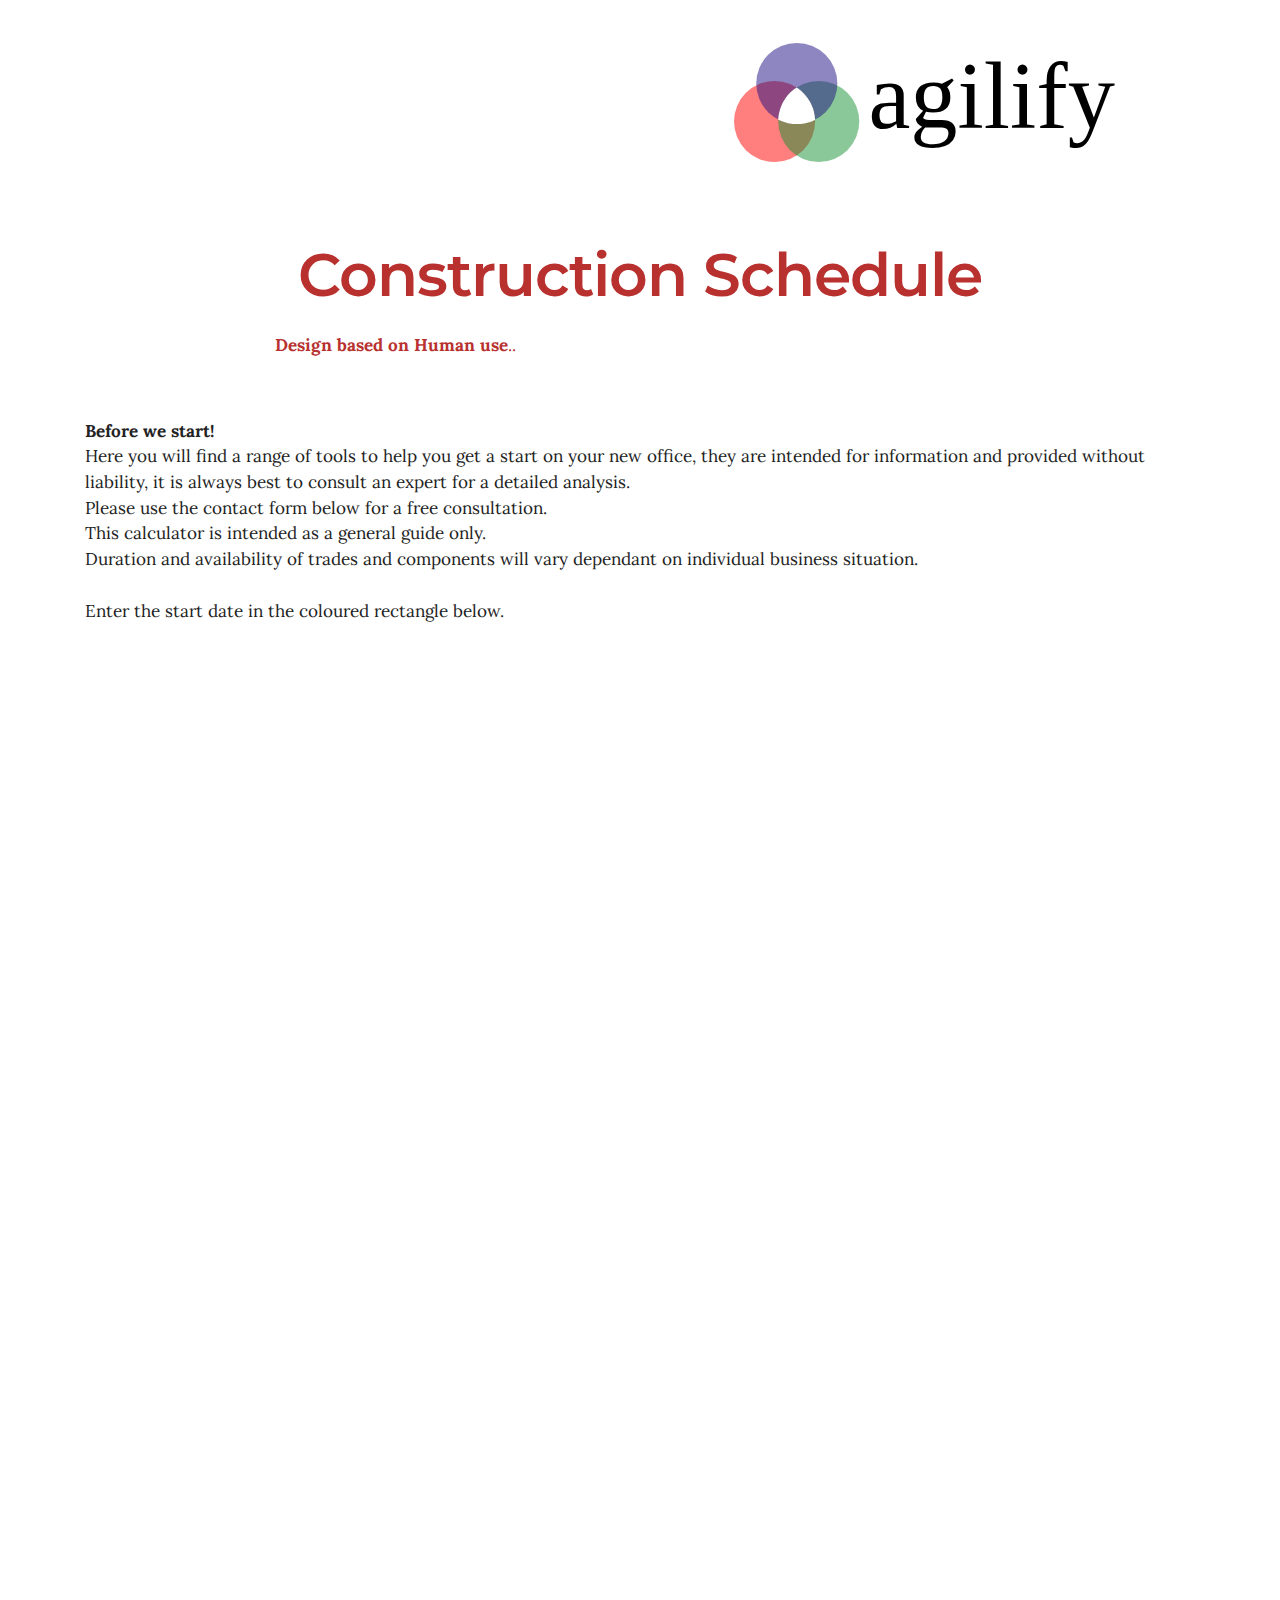
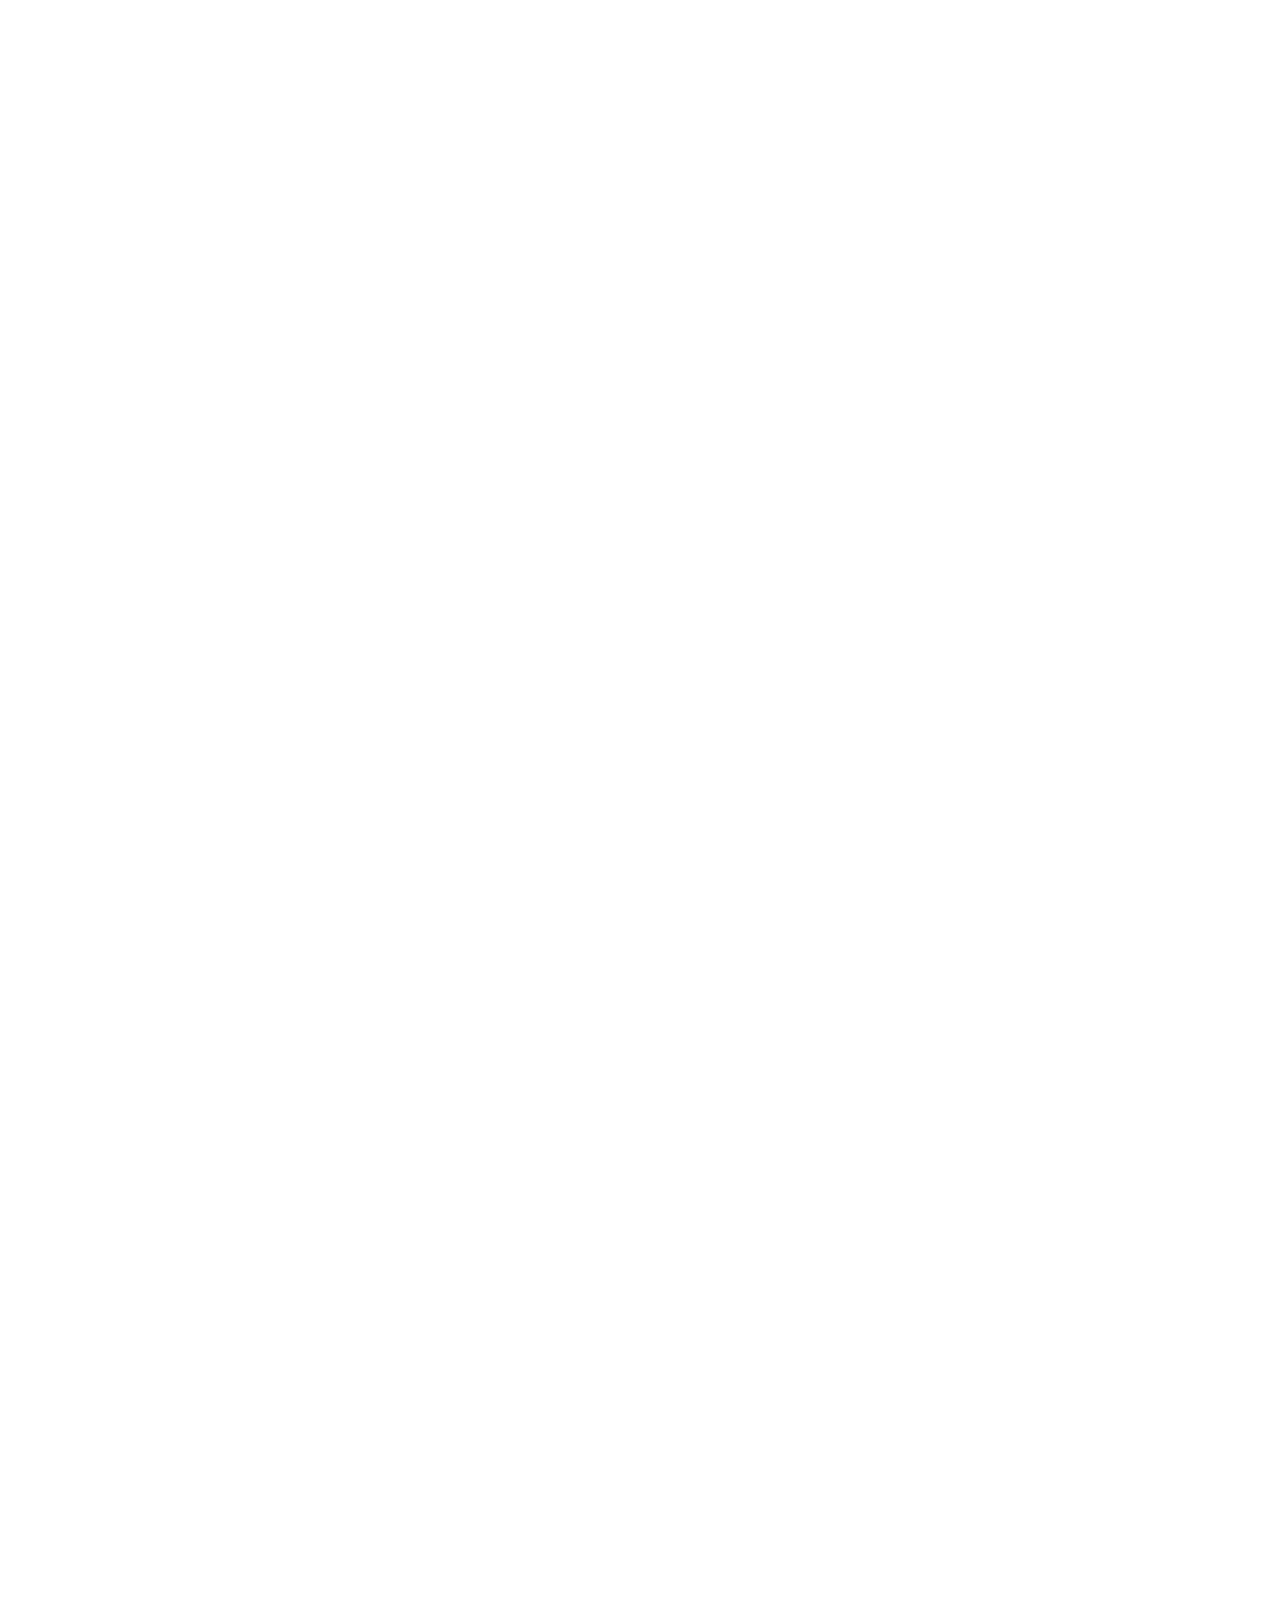
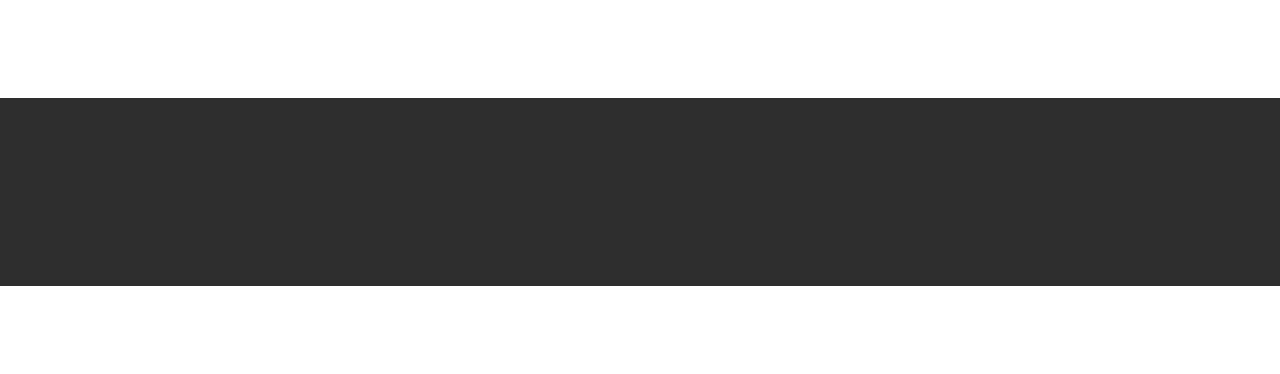
<file: Construction Schedule.html>
<!DOCTYPE html>
<html>
<head>
  <!-- Site made with Mobirise Website Builder v4.3.0, https://mobirise.com -->
  <meta charset="UTF-8">
  <meta http-equiv="X-UA-Compatible" content="IE=edge">
  <meta name="generator" content="Mobirise v4.3.0, mobirise.com">
  <meta name="viewport" content="width=device-width, initial-scale=1">
  <link rel="shortcut icon" href="assets/images/logo.png" type="image/x-icon">
  <meta name="description" content="The Construction Schedule is where it all comes together">
  <title>Construction Schedule</title>
  <link rel="stylesheet" href="assets/et-line-font-plugin/style.css">
  <link rel="stylesheet" href="https://fonts.googleapis.com/css?family=Montserrat:400,700">
  <link rel="stylesheet" href="https://fonts.googleapis.com/css?family=Raleway:100,100i,200,200i,300,300i,400,400i,500,500i,600,600i,700,700i,800,800i,900,900i">
  <link rel="stylesheet" href="assets/web/assets/mobirise-icons/mobirise-icons.css">
  <link rel="stylesheet" href="assets/bootstrap-material-design-font/css/material.css">
  <link rel="stylesheet" href="https://fonts.googleapis.com/css?family=Lora:400,700,400italic,700italic&subset=latin">
  <link rel="stylesheet" href="assets/tether/tether.min.css">
  <link rel="stylesheet" href="assets/soundcloud-plugin/style.css">
  <link rel="stylesheet" href="assets/bootstrap/css/bootstrap.min.css">
  <link rel="stylesheet" href="assets/animate.css/animate.min.css">
  <link rel="stylesheet" href="assets/theme/css/style.css">
  <link rel="stylesheet" href="assets/mobirise/css/mbr-additional.css" type="text/css">
  
  
  
</head>
<body>
<section class="mbr-section" id="msg-box7-7g" data-rv-view="146" style="background-color: rgb(255, 255, 255); padding-top: 40px; padding-bottom: 40px;">

    
    <div class="container">
        <div class="row">
            <div class="mbr-table-md-up">

              

              <div class="mbr-table-cell col-md-5 text-xs-center text-md-right content-size">
                  
                  

                  
              </div>


              


              <div class="mbr-table-cell mbr-left-padding-md-up mbr-valign-top col-md-7 image-size" style="width: 47%;">
                  <div class="mbr-figure"><img src="assets/images/agilify.svg"></div>
              </div>

            </div>
        </div>
    </div>

</section>

<section class="engine"><a href="https://mobirise.co/i">build a website</a></section><section class="mbr-section article" id="msg-box8-4t" data-rv-view="120" style="background-color: rgb(255, 255, 255); padding-top: 40px; padding-bottom: 40px;">

    
    <div class="container">
        <div class="row">
            <div class="col-md-8 col-md-offset-2 text-xs-center">
                <h3 class="mbr-section-title display-2">Construction Schedule</h3>
                <div class="lead"><p><strong>Design based on Human use</strong>..</p></div>
                
            </div>
        </div>
    </div>

</section>

<section class="mbr-section article mbr-section__container" id="content1-5h" data-rv-view="123" style="background-color: rgb(255, 255, 255); padding-top: 20px; padding-bottom: 20px;">

    <div class="container">
        <div class="row">
            <div class="col-xs-12 lead"><p><strong>Before we start!</strong></p><p>Here you will find a range of tools to help you get a start on your new office, they are intended for information and provided without liability, it is always best to consult an expert for a detailed analysis.</p><p>Please use the contact form below for a free consultation.</p><p>This calculator is intended as a general guide only.</p><p>Duration and availability of trades and components will vary dependant on individual business situation.</p><p><br></p><p>Enter the  start date in the coloured rectangle below.</p></div>
        </div>
    </div>
<center><iframe width="900" height="1200" frameborder="0" scrolling="no" src="https://onedrive.live.com/embed?cid=4E2ED69D30AF789D&resid=4E2ED69D30AF789D%21123&authkey=AEQBw9-A-KslOsg&em=2&wdAllowInteractivity=False&AllowTyping=True&ActiveCell='Sheet2'!C2&Item='Sheet2'!A1%3AD30&wdHideGridlines=True&wdDownloadButton=True&wdInConfigurator=True"></iframe><center>
</section>

<section class="mbr-cards mbr-section mbr-section-nopadding" id="features7-5i" data-rv-view="125" style="background-color: rgb(255, 255, 255);">

    

    <div class="mbr-cards-row row">
        <div class="mbr-cards-col col-xs-12 col-lg-3" style="padding-top: 40px; padding-bottom: 40px;">
            <div class="container">
                <div class="card cart-block">
                    <div class="card-img iconbox"><a href="Staff Amenity Calculator.html" class="mbri-users mbr-iconfont mbr-iconfont-features7" style="color: rgb(255, 255, 255);"></a></div>
                    <div class="card-block">
                        <h4 class="card-title">Staff Amenity Calculator</h4>
                        
                        
                        
                    </div>
                </div>
            </div>
        </div>
        <div class="mbr-cards-col col-xs-12 col-lg-3" style="padding-top: 40px; padding-bottom: 40px;">
            <div class="container">
                <div class="card cart-block">
                    <div class="card-img iconbox"><a href="Planning Schedule.html" class="etl-icon icon-tools mbr-iconfont mbr-iconfont-features7" style="color: rgb(255, 255, 255);"></a></div>
                    <div class="card-block">
                        <h4 class="card-title">Planning Schedule</h4>
                        
                        
                        
                    </div>
                </div>
          </div>
        </div>
        <div class="mbr-cards-col col-xs-12 col-lg-3" style="padding-top: 40px; padding-bottom: 40px;">
            <div class="container">
                <div class="card cart-block">
                    <div class="card-img iconbox"><a href="Construction Schedule.html" class="etl-icon icon-linegraph mbr-iconfont mbr-iconfont-features7" style="color: rgb(255, 255, 255);"></a></div>
                    <div class="card-block">
                        <h4 class="card-title">Construction Schedule</h4>
                        
                        
                        
                    </div>
                </div>
            </div>
        </div>
        <div class="mbr-cards-col col-xs-12 col-lg-3" style="padding-top: 40px; padding-bottom: 40px;">
            <div class="container">
                <div class="card cart-block">
                    <div class="card-img iconbox"><a href="Relocation Schedule.html" class="mbri-bulleted-list mbr-iconfont mbr-iconfont-features7" style="color: rgb(255, 255, 255);"></a></div>
                    <div class="card-block">
                        <h4 class="card-title">Relocation Checklist</h4>
                        
                        
                        
                    </div>
                </div>
            </div>
        </div>
        
        
    </div>
</section>

<section class="mbr-section form1" id="form1-4w" data-rv-view="128" style="background-color: rgb(255, 255, 255); padding-top: 40px; padding-bottom: 40px;">
    
    <div class="mbr-section mbr-section__container mbr-section__container--middle">
        <div class="container">
            <div class="row">
                <div class="col-xs-12 text-xs-center">
                    <h3 class="mbr-section-title display-2">CONTACT FORM</h3>
                    <small class="mbr-section-subtitle">Shape your future office project with sharp design and refined functionality.<br>Drop us a line and we'll contact you for a free consultation.</small>
                </div>
            </div>
        </div>
    </div>
    <div class="mbr-section mbr-section-nopadding">
        <div class="container">
            <div class="row">
                <div class="col-xs-12 col-lg-10 col-lg-offset-1" data-form-type="formoid">


                    <div data-form-alert="true">
                        <div hidden="" data-form-alert-success="true" class="alert alert-form alert-success text-xs-center">Thank you, a staff member willl contact you shortly</div>
                    </div>


                    <form action="https://mobirise.com/" method="post" data-form-title="CONTACT FORM">

                        <input type="hidden" value="UgLw4fHGIVSyOKqSDRTQt13g7Yw5B9fPPVmhhrsz1I9bNzviBYztYaMou5ffVnVDgvK3brJV5buYKHTcUNhHZdXHz9hdhhNcEgvT2+/6G6WJrBU5IxUpQ7OZnFkVzOIa" data-form-email="true">

                        <div class="row row-sm-offset">

                            <div class="col-xs-12 col-md-4">
                                <div class="form-group">
                                    <label class="form-control-label" for="form1-4w-name">Name<span class="form-asterisk">*</span></label>
                                    <input type="text" class="form-control" name="name" required="" data-form-field="Name" id="form1-4w-name">
                                </div>
                            </div>

                            <div class="col-xs-12 col-md-4">
                                <div class="form-group">
                                    <label class="form-control-label" for="form1-4w-email">Email<span class="form-asterisk">*</span></label>
                                    <input type="email" class="form-control" name="email" required="" data-form-field="Email" id="form1-4w-email">
                                </div>
                            </div>

                            <div class="col-xs-12 col-md-4">
                                <div class="form-group">
                                    <label class="form-control-label" for="form1-4w-phone">Phone</label>
                                    <input type="tel" class="form-control" name="phone" data-form-field="Phone" id="form1-4w-phone">
                                </div>
                            </div>

                        </div>

                        <div class="form-group">
                            <label class="form-control-label" for="form1-4w-message">Message</label>
                            <textarea class="form-control" name="message" rows="7" data-form-field="Message" id="form1-4w-message"></textarea>
                        </div>

                        <div><button type="submit" class="btn btn-primary">CONTACT US</button></div>

                    </form>
                </div>
            </div>
        </div>
    </div>
</section>

<section class="mbr-cards mbr-section mbr-section-nopadding" id="features4-4x" data-rv-view="137" style="background-color: rgb(255, 255, 255);">

    

    <div class="mbr-cards-row row">
        <div class="mbr-cards-col col-xs-12 col-lg-4" style="padding-top: 80px; padding-bottom: 80px;">
            <div class="container">
                <div class="card cart-block">
                    <div class="card-img iconbox"><a href="Change management.html" class="mbri-users mbr-iconfont mbr-iconfont-features4" style="color: rgb(250, 197, 28);"></a></div>
                    <div class="card-block">
                        <h4 class="card-title">People</h4>
                        <h5 class="card-subtitle">Strategy for change</h5>
                        <p class="card-text">Central to an effective business transformation is the early implementation of a system that will both inform and enable strategic direction and fulfillment of company mission.</p>
                        
                    </div>
                </div>
            </div>
        </div>
        <div class="mbr-cards-col col-xs-12 col-lg-4" style="padding-top: 80px; padding-bottom: 80px;">
            <div class="container">
                <div class="card cart-block">
                    <div class="card-img iconbox"><a href="Agile Office Design.html" class="mbri-photo mbr-iconfont mbr-iconfont-features4" style="color: rgb(243, 198, 73);"></a></div>
                    <div class="card-block">
                        <h4 class="card-title">Space</h4>
                        <h5 class="card-subtitle">Design, prototype, Revise, Build.</h5>
                        <p class="card-text">Creating Transformational environments that permit activity focused spaces  by informing and being informed by the strategies adopted to enable the mission goal. 
 the business methods are analysed and the work space is designed, communicated, prototyped and created.&nbsp;</p>
                        
                    </div>
                </div>
          </div>
        </div>
        <div class="mbr-cards-col col-xs-12 col-lg-4" style="padding-top: 80px; padding-bottom: 80px;">
            <div class="container">
                <div class="card cart-block">
                    <div class="card-img iconbox"><a href="Technology strategy.html" class="mbri-devices mbr-iconfont mbr-iconfont-features4" style="color: rgb(243, 198, 73);"></a></div>
                    <div class="card-block">
                        <h4 class="card-title">Technology</h4>
                        <h5 class="card-subtitle">Assess, co-ordinate implement educate</h5>
                        <p class="card-text"></p><p>&nbsp;&nbsp;&nbsp;Enabling staff to utilise technology for collaboration. The key delivery is to give the people utilising the space the necessary technical solutions to enable and encourage workplaces to dynamically respond to change.&nbsp;<br></p><p></p>
                        
                    </div>
                </div>
            </div>
        </div>
        
        
        
    </div>
</section>

<section class="mbr-section mbr-section__container" id="buttons1-6f" data-rv-view="140" style="background-color: rgb(255, 255, 255); padding-top: 20px; padding-bottom: 20px;">

    <div class="container">
        <div class="row">
            <div class="col-xs-12">
                <div class="text-xs-center"><a class="btn btn-primary" href="index.html">NAVIGATE BACK TO THE FIRST PAGE</a> </div>
            </div>
        </div>
    </div>

</section>

<section class="mbr-section mbr-section-md-padding mbr-footer footer1" id="contacts1-4y" data-rv-view="142" style="background-color: rgb(46, 46, 46); padding-top: 30px; padding-bottom: 30px;">
    
    <div class="container">
        <div class="row">
            <div class="mbr-footer-content col-xs-12 col-md-3">
                <div><a href="http://www.mg.net.au" target="_blank"><img src="assets/images/mga-flag-128x128.jpg"></a></div>
            </div>
            <div class="mbr-footer-content col-xs-12 col-md-3">
                <p><strong>Address</strong><br>L 1 141 Flinders Lane, <br>Melbourne, VIC 3000<br></p>
            </div>
            <div class="mbr-footer-content col-xs-12 col-md-3">
                <p><strong>Contacts</strong><br>
Email: <a href="mailto:michael@mg.net.au">info@mga.net.au</a><br>
Phone: (03) 9028 2606<br><br></p>
            </div>
            <div class="mbr-footer-content col-xs-12 col-md-3">
                <p></p>
            </div>

        </div>
    </div>
</section>

<section class="mbr-section mbr-section__container article" id="header3-4z" data-rv-view="144" style="background-color: rgb(255, 255, 255); padding-top: 20px; padding-bottom: 20px;">
    <div class="container">
        <div class="row">
            <div class="col-xs-12">
                <h3 class="mbr-section-title display-2">Michael Greaves &amp; Associates Pty Ltd</h3>
                <small class="mbr-section-subtitle">Office Design, Strategy management, Technology implementation and Building Construction</small>
            </div>
        </div>
    </div>
</section>


  <script src="assets/web/assets/jquery/jquery.min.js"></script>
  <script src="assets/tether/tether.min.js"></script>
  <script src="assets/bootstrap/js/bootstrap.min.js"></script>
  <script src="assets/viewport-checker/jquery.viewportchecker.js"></script>
  <script src="assets/smooth-scroll/smooth-scroll.js"></script>
  <script src="assets/theme/js/script.js"></script>
  <script src="assets/formoid/formoid.min.js"></script>
  
  
  <input name="animation" type="hidden">
   <div id="scrollToTop" class="scrollToTop mbr-arrow-up"><a style="text-align: center;"><i class="mbr-arrow-up-icon"></i></a></div>
  </body>
</html>
</file>
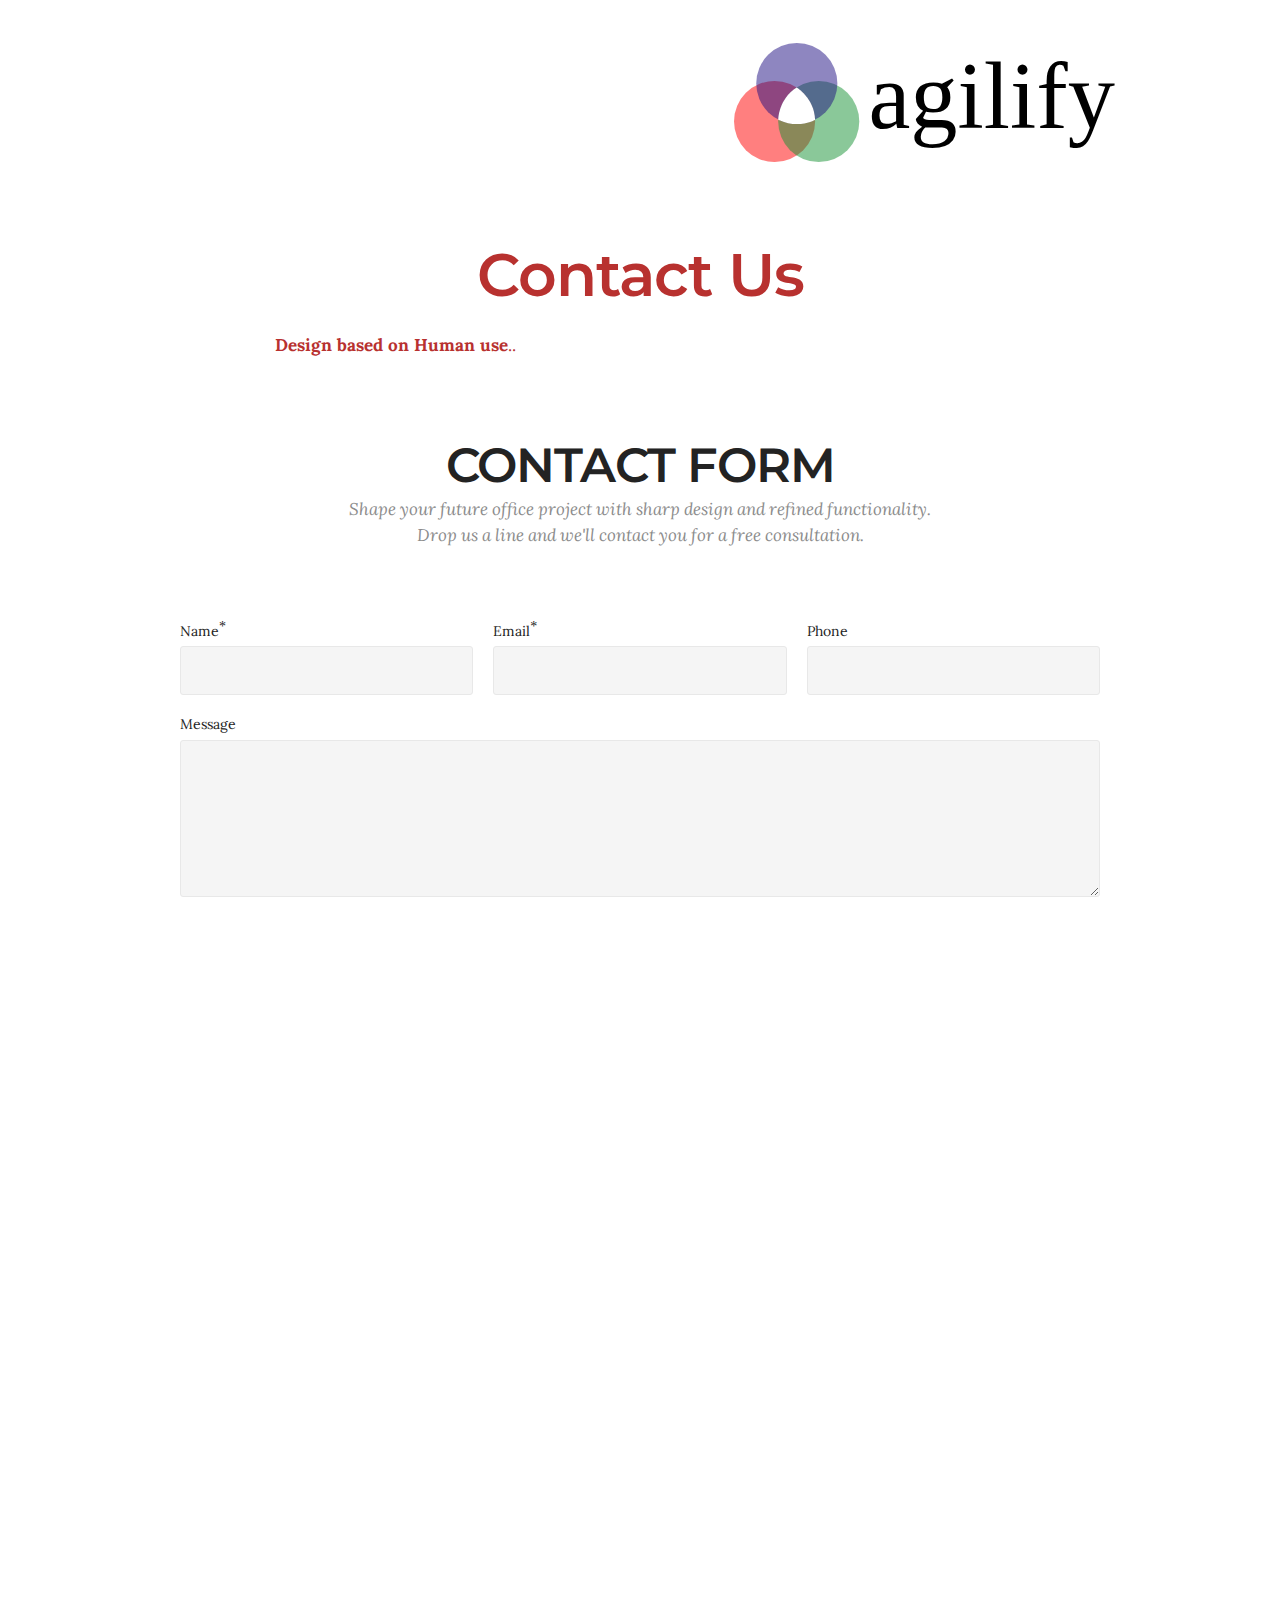
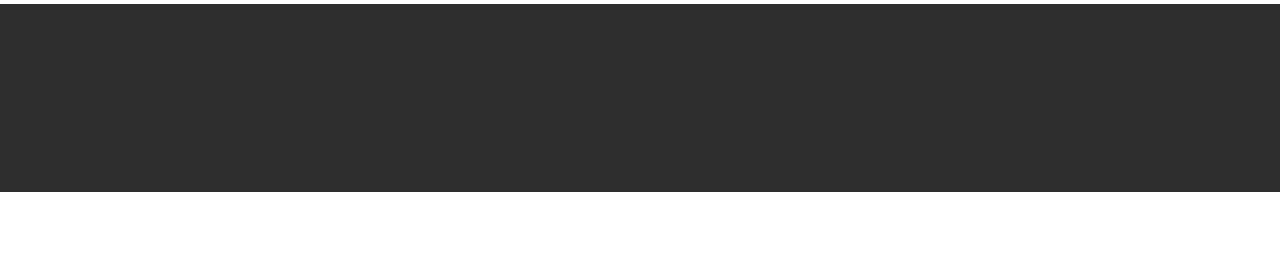
<file: Contact.html>
<!DOCTYPE html>
<html>
<head>
  <!-- Site made with Mobirise Website Builder v4.3.0, https://mobirise.com -->
  <meta charset="UTF-8">
  <meta http-equiv="X-UA-Compatible" content="IE=edge">
  <meta name="generator" content="Mobirise v4.3.0, mobirise.com">
  <meta name="viewport" content="width=device-width, initial-scale=1">
  <link rel="shortcut icon" href="assets/images/logo.png" type="image/x-icon">
  <meta name="description" content="When creating a new office it is always better to contact an expert">
  <title>Contact Us</title>
  <link rel="stylesheet" href="assets/et-line-font-plugin/style.css">
  <link rel="stylesheet" href="https://fonts.googleapis.com/css?family=Montserrat:400,700">
  <link rel="stylesheet" href="https://fonts.googleapis.com/css?family=Raleway:100,100i,200,200i,300,300i,400,400i,500,500i,600,600i,700,700i,800,800i,900,900i">
  <link rel="stylesheet" href="assets/web/assets/mobirise-icons/mobirise-icons.css">
  <link rel="stylesheet" href="assets/bootstrap-material-design-font/css/material.css">
  <link rel="stylesheet" href="https://fonts.googleapis.com/css?family=Lora:400,700,400italic,700italic&subset=latin">
  <link rel="stylesheet" href="assets/tether/tether.min.css">
  <link rel="stylesheet" href="assets/soundcloud-plugin/style.css">
  <link rel="stylesheet" href="assets/bootstrap/css/bootstrap.min.css">
  <link rel="stylesheet" href="assets/animate.css/animate.min.css">
  <link rel="stylesheet" href="assets/theme/css/style.css">
  <link rel="stylesheet" href="assets/mobirise/css/mbr-additional.css" type="text/css">
  
  
  
</head>
<body>
<section class="mbr-section" id="msg-box7-7e" data-rv-view="83" style="background-color: rgb(255, 255, 255); padding-top: 40px; padding-bottom: 40px;">

    
    <div class="container">
        <div class="row">
            <div class="mbr-table-md-up">

              

              <div class="mbr-table-cell col-md-5 text-xs-center text-md-right content-size">
                  
                  

                  
              </div>


              


              <div class="mbr-table-cell mbr-left-padding-md-up mbr-valign-top col-md-7 image-size" style="width: 47%;">
                  <div class="mbr-figure"><img src="assets/images/agilify.svg"></div>
              </div>

            </div>
        </div>
    </div>

</section>

<section class="engine"><a href="https://mobirise.co/j">how to design your own website for free</a></section><section class="mbr-section article" id="msg-box8-5v" data-rv-view="62" style="background-color: rgb(255, 255, 255); padding-top: 40px; padding-bottom: 40px;">

    
    <div class="container">
        <div class="row">
            <div class="col-md-8 col-md-offset-2 text-xs-center">
                <h3 class="mbr-section-title display-2">Contact Us</h3>
                <div class="lead"><p><strong>Design based on Human use</strong>..</p></div>
                
            </div>
        </div>
    </div>

</section>

<section class="mbr-section form1" id="form1-5y" data-rv-view="65" style="background-color: rgb(255, 255, 255); padding-top: 40px; padding-bottom: 40px;">
    
    <div class="mbr-section mbr-section__container mbr-section__container--middle">
        <div class="container">
            <div class="row">
                <div class="col-xs-12 text-xs-center">
                    <h3 class="mbr-section-title display-2">CONTACT FORM</h3>
                    <small class="mbr-section-subtitle">Shape your future office project with sharp design and refined functionality.<br>Drop us a line and we'll contact you for a free consultation.</small>
                </div>
            </div>
        </div>
    </div>
    <div class="mbr-section mbr-section-nopadding">
        <div class="container">
            <div class="row">
                <div class="col-xs-12 col-lg-10 col-lg-offset-1" data-form-type="formoid">


                    <div data-form-alert="true">
                        <div hidden="" data-form-alert-success="true" class="alert alert-form alert-success text-xs-center">Thank you, a staff member willl contact you shortly</div>
                    </div>


                    <form action="https://mobirise.com/" method="post" data-form-title="CONTACT FORM">

                        <input type="hidden" value="R/HuIs9slYjqILuuaYZ9gYJHBg4IlHi5vphS4m7tUGf8nFwtuHw2Zoy31UaIiQL2aCAu96RXvfrZLSppyDugZJOjURoZgRMutpb/tWGnqfrt0pAz+MwlxIpAwaoBUJME" data-form-email="true">

                        <div class="row row-sm-offset">

                            <div class="col-xs-12 col-md-4">
                                <div class="form-group">
                                    <label class="form-control-label" for="form1-5y-name">Name<span class="form-asterisk">*</span></label>
                                    <input type="text" class="form-control" name="name" required="" data-form-field="Name" id="form1-5y-name">
                                </div>
                            </div>

                            <div class="col-xs-12 col-md-4">
                                <div class="form-group">
                                    <label class="form-control-label" for="form1-5y-email">Email<span class="form-asterisk">*</span></label>
                                    <input type="email" class="form-control" name="email" required="" data-form-field="Email" id="form1-5y-email">
                                </div>
                            </div>

                            <div class="col-xs-12 col-md-4">
                                <div class="form-group">
                                    <label class="form-control-label" for="form1-5y-phone">Phone</label>
                                    <input type="tel" class="form-control" name="phone" data-form-field="Phone" id="form1-5y-phone">
                                </div>
                            </div>

                        </div>

                        <div class="form-group">
                            <label class="form-control-label" for="form1-5y-message">Message</label>
                            <textarea class="form-control" name="message" rows="7" data-form-field="Message" id="form1-5y-message"></textarea>
                        </div>

                        <div><button type="submit" class="btn btn-primary">CONTACT US</button></div>

                    </form>
                </div>
            </div>
        </div>
    </div>
</section>

<section class="mbr-cards mbr-section mbr-section-nopadding" id="features4-5z" data-rv-view="74" style="background-color: rgb(255, 255, 255);">

    

    <div class="mbr-cards-row row">
        <div class="mbr-cards-col col-xs-12 col-lg-4" style="padding-top: 80px; padding-bottom: 80px;">
            <div class="container">
                <div class="card cart-block">
                    <div class="card-img iconbox"><a href="Change management.html" class="mbri-users mbr-iconfont mbr-iconfont-features4" style="color: rgb(250, 197, 28);"></a></div>
                    <div class="card-block">
                        <h4 class="card-title">People</h4>
                        <h5 class="card-subtitle">Strategy for change</h5>
                        <p class="card-text">Central to an effective business transformation is the early implementation of a system that will both inform and enable strategic direction and fulfillment of company mission.</p>
                        
                    </div>
                </div>
            </div>
        </div>
        <div class="mbr-cards-col col-xs-12 col-lg-4" style="padding-top: 80px; padding-bottom: 80px;">
            <div class="container">
                <div class="card cart-block">
                    <div class="card-img iconbox"><a href="Agile Office Design.html" class="mbri-photo mbr-iconfont mbr-iconfont-features4" style="color: rgb(243, 198, 73);"></a></div>
                    <div class="card-block">
                        <h4 class="card-title">Space</h4>
                        <h5 class="card-subtitle">Design, prototype, Revise, Build.</h5>
                        <p class="card-text">Creating Transformational environments that permit activity focused spaces  by informing and being informed by the strategies adopted to enable the mission goal. 
 the business methods are analysed and the work space is designed, communicated, prototyped and created.&nbsp;</p>
                        
                    </div>
                </div>
          </div>
        </div>
        <div class="mbr-cards-col col-xs-12 col-lg-4" style="padding-top: 80px; padding-bottom: 80px;">
            <div class="container">
                <div class="card cart-block">
                    <div class="card-img iconbox"><a href="Technology strategy.html" class="mbri-devices mbr-iconfont mbr-iconfont-features4" style="color: rgb(243, 198, 73);"></a></div>
                    <div class="card-block">
                        <h4 class="card-title">Technology</h4>
                        <h5 class="card-subtitle">Assess, co-ordinate implement educate</h5>
                        <p class="card-text"></p><p>&nbsp;&nbsp;&nbsp;Enabling staff to utilise technology for collaboration. The key delivery is to give the people utilising the space the necessary technical solutions to enable and encourage workplaces to dynamically respond to change.&nbsp;<br></p><p></p>
                        
                    </div>
                </div>
            </div>
        </div>
        
        
        
    </div>
</section>

<section class="mbr-section mbr-section__container" id="buttons1-6d" data-rv-view="77" style="background-color: rgb(255, 255, 255); padding-top: 20px; padding-bottom: 20px;">

    <div class="container">
        <div class="row">
            <div class="col-xs-12">
                <div class="text-xs-center"><a class="btn btn-primary" href="index.html">NAVIGATE BACK TO THE FIRST PAGE</a> </div>
            </div>
        </div>
    </div>

</section>

<section class="mbr-section mbr-section-md-padding mbr-footer footer1" id="contacts1-60" data-rv-view="79" style="background-color: rgb(46, 46, 46); padding-top: 30px; padding-bottom: 30px;">
    
    <div class="container">
        <div class="row">
            <div class="mbr-footer-content col-xs-12 col-md-3">
                <div><a href="http://www.mg.net.au" target="_blank"><img src="assets/images/mga-flag-128x128.jpg"></a></div>
            </div>
            <div class="mbr-footer-content col-xs-12 col-md-3">
                <p><strong>Address</strong><br>L 1 141 Flinders Lane, <br>Melbourne, VIC 3000<br></p>
            </div>
            <div class="mbr-footer-content col-xs-12 col-md-3">
                <p><strong>Contacts</strong><br>
Email: <a href="mailto:michael@mg.net.au">info@mga.net.au</a><br>
Phone: (03) 9028 2606<br><br></p>
            </div>
            <div class="mbr-footer-content col-xs-12 col-md-3">
                <p></p>
            </div>

        </div>
    </div>
</section>

<section class="mbr-section mbr-section__container article" id="header3-61" data-rv-view="81" style="background-color: rgb(255, 255, 255); padding-top: 20px; padding-bottom: 20px;">
    <div class="container">
        <div class="row">
            <div class="col-xs-12">
                <h3 class="mbr-section-title display-2">Michael Greaves &amp; Associates Pty Ltd</h3>
                <small class="mbr-section-subtitle">Office Design, Strategy management, Technology implementation and Building Construction</small>
            </div>
        </div>
    </div>
</section>


  <script src="assets/web/assets/jquery/jquery.min.js"></script>
  <script src="assets/tether/tether.min.js"></script>
  <script src="assets/bootstrap/js/bootstrap.min.js"></script>
  <script src="assets/viewport-checker/jquery.viewportchecker.js"></script>
  <script src="assets/smooth-scroll/smooth-scroll.js"></script>
  <script src="assets/theme/js/script.js"></script>
  <script src="assets/formoid/formoid.min.js"></script>
  
  
  <input name="animation" type="hidden">
   <div id="scrollToTop" class="scrollToTop mbr-arrow-up"><a style="text-align: center;"><i class="mbr-arrow-up-icon"></i></a></div>
  </body>
</html>
</file>
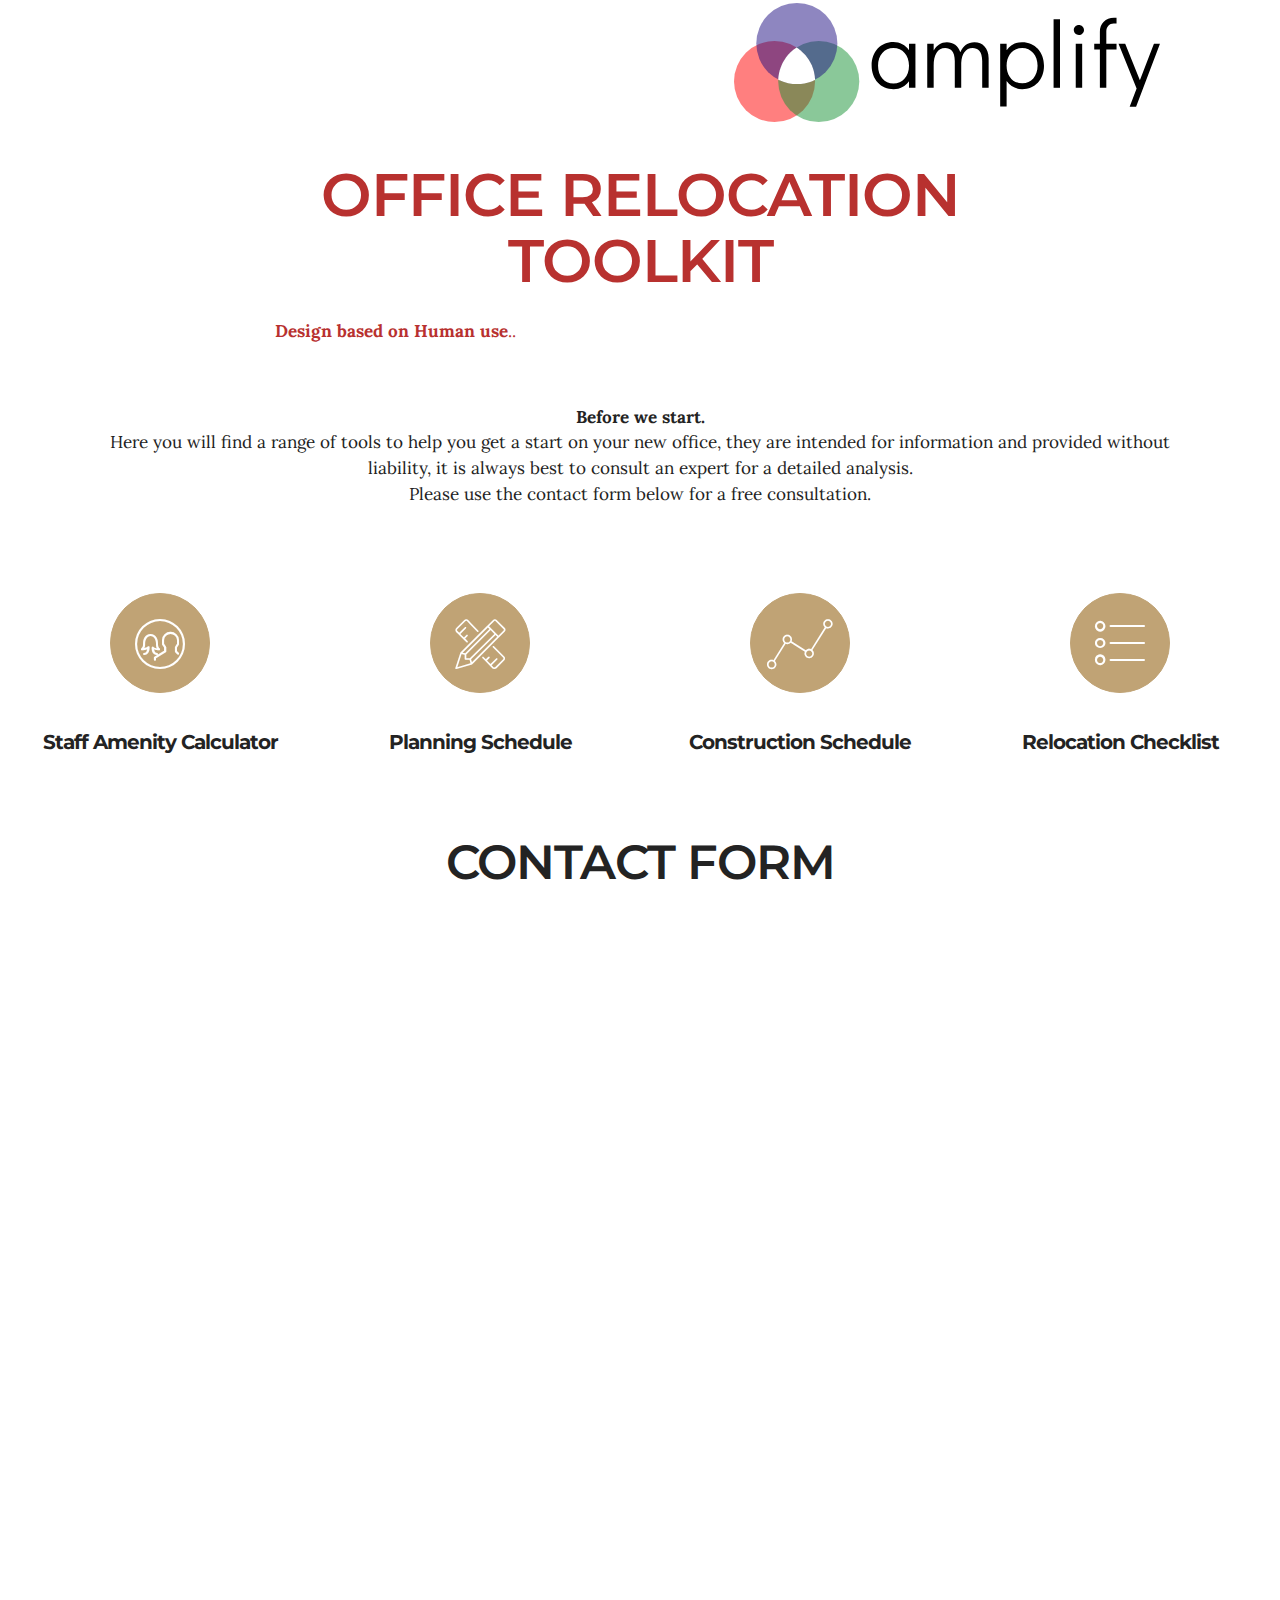
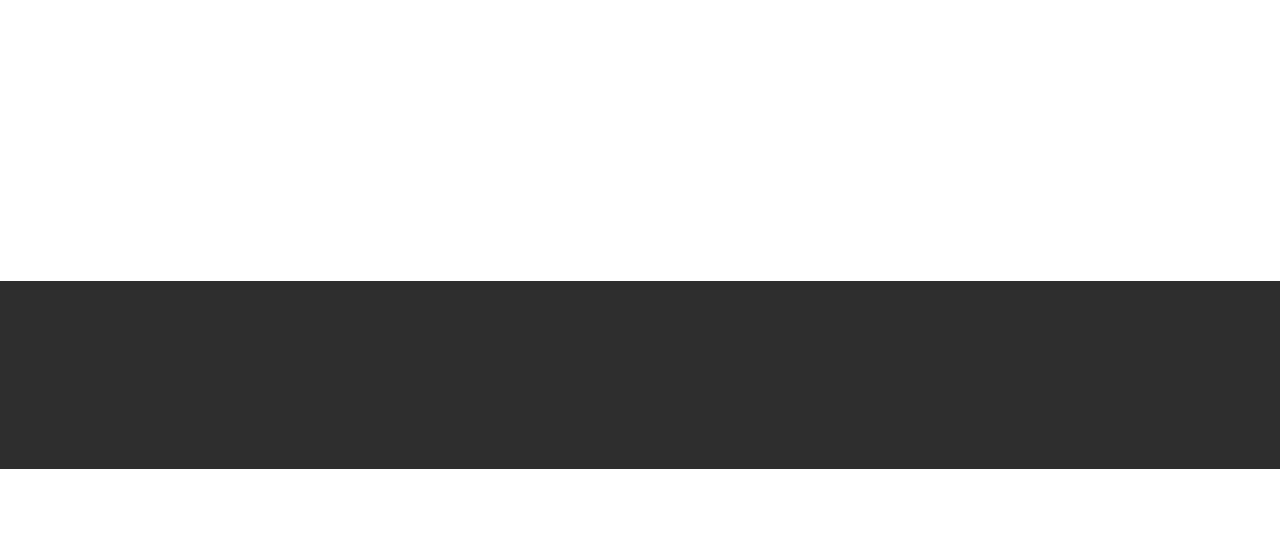
<file: page11.html>
<!DOCTYPE html>
<html>
<head>
  <!-- Site made with Mobirise Website Builder v4.3.0, https://mobirise.com -->
  <meta charset="UTF-8">
  <meta http-equiv="X-UA-Compatible" content="IE=edge">
  <meta name="generator" content="Mobirise v4.3.0, mobirise.com">
  <meta name="viewport" content="width=device-width, initial-scale=1">
  <link rel="shortcut icon" href="assets/images/logo.png" type="image/x-icon">
  <meta name="description" content="When creating an agile office it is always better to start by having some idea of the minimum area needed .  This fitout calculator will assist in providing some Basic information">
  <title>Office Relocation Toolkit</title>
  <link rel="stylesheet" href="assets/et-line-font-plugin/style.css">
  <link rel="stylesheet" href="https://fonts.googleapis.com/css?family=Montserrat:400,700">
  <link rel="stylesheet" href="https://fonts.googleapis.com/css?family=Raleway:100,100i,200,200i,300,300i,400,400i,500,500i,600,600i,700,700i,800,800i,900,900i">
  <link rel="stylesheet" href="assets/web/assets/mobirise-icons/mobirise-icons.css">
  <link rel="stylesheet" href="assets/bootstrap-material-design-font/css/material.css">
  <link rel="stylesheet" href="https://fonts.googleapis.com/css?family=Lora:400,700,400italic,700italic&subset=latin">
  <link rel="stylesheet" href="assets/tether/tether.min.css">
  <link rel="stylesheet" href="assets/soundcloud-plugin/style.css">
  <link rel="stylesheet" href="assets/bootstrap/css/bootstrap.min.css">
  <link rel="stylesheet" href="assets/animate.css/animate.min.css">
  <link rel="stylesheet" href="assets/theme/css/style.css">
  <link rel="stylesheet" href="assets/mobirise/css/mbr-additional.css" type="text/css">
  
  
  
</head>
<body>
<section class="mbr-section" id="msg-box7-79" data-rv-view="244" style="background-color: rgb(255, 255, 255); padding-top: 0px; padding-bottom: 0px;">

    
    <div class="container">
        <div class="row">
            <div class="mbr-table-md-up">

              

              <div class="mbr-table-cell col-md-5 text-xs-center text-md-right content-size">
                  
                  

                  
              </div>


              


              <div class="mbr-table-cell mbr-left-padding-md-up mbr-valign-top col-md-7 image-size" style="width: 47%;">
                  <div class="mbr-figure"><img src="assets/images/amplify.svg"></div>
              </div>

            </div>
        </div>
    </div>

</section>

<section class="engine"><a href="https://mobirise.co/b">web site creator</a></section><section class="mbr-section article" id="msg-box8-57" data-rv-view="247" style="background-color: rgb(255, 255, 255); padding-top: 40px; padding-bottom: 40px;">

    
    <div class="container">
        <div class="row">
            <div class="col-md-8 col-md-offset-2 text-xs-center">
                <h3 class="mbr-section-title display-2">OFFICE RELOCATION TOOLKIT</h3>
                <div class="lead"><p><strong>Design based on Human use</strong>..</p></div>
                
            </div>
        </div>
    </div>

</section>

<section class="mbr-section article mbr-section__container" id="content1-58" data-rv-view="250" style="background-color: rgb(255, 255, 255); padding-top: 20px; padding-bottom: 20px;">

    <div class="container">
        <div class="row">
            <div class="col-xs-12 lead"><p><strong>Before we start.</strong></p><p>Here you will find a range of tools to help you get a start on your new office, they are intended for information and provided without liability, it is always best to consult an expert for a detailed analysis.</p><p>Please use the contact form below for a free consultation.</p><p><br></p></div>
        </div>
    </div>

</section>

<section class="mbr-cards mbr-section mbr-section-nopadding" id="features7-59" data-rv-view="252" style="background-color: rgb(255, 255, 255);">

    

    <div class="mbr-cards-row row">
        <div class="mbr-cards-col col-xs-12 col-lg-3" style="padding-top: 40px; padding-bottom: 40px;">
            <div class="container">
                <div class="card cart-block">
                    <div class="card-img iconbox"><a href="Staff Amenity Calculator.html" class="mbri-users mbr-iconfont mbr-iconfont-features7" style="color: rgb(255, 255, 255);"></a></div>
                    <div class="card-block">
                        <h4 class="card-title">Staff Amenity Calculator</h4>
                        
                        
                        
                    </div>
                </div>
            </div>
        </div>
        <div class="mbr-cards-col col-xs-12 col-lg-3" style="padding-top: 40px; padding-bottom: 40px;">
            <div class="container">
                <div class="card cart-block">
                    <div class="card-img iconbox"><a href="Planning Schedule.html" class="etl-icon icon-tools mbr-iconfont mbr-iconfont-features7" style="color: rgb(255, 255, 255);"></a></div>
                    <div class="card-block">
                        <h4 class="card-title">Planning Schedule</h4>
                        
                        
                        
                    </div>
                </div>
          </div>
        </div>
        <div class="mbr-cards-col col-xs-12 col-lg-3" style="padding-top: 40px; padding-bottom: 40px;">
            <div class="container">
                <div class="card cart-block">
                    <div class="card-img iconbox"><a href="Construction Schedule.html" class="etl-icon icon-linegraph mbr-iconfont mbr-iconfont-features7" style="color: rgb(255, 255, 255);"></a></div>
                    <div class="card-block">
                        <h4 class="card-title">Construction Schedule</h4>
                        
                        
                        
                    </div>
                </div>
            </div>
        </div>
        <div class="mbr-cards-col col-xs-12 col-lg-3" style="padding-top: 40px; padding-bottom: 40px;">
            <div class="container">
                <div class="card cart-block">
                    <div class="card-img iconbox"><a href="Relocation Schedule.html" class="mbri-bulleted-list mbr-iconfont mbr-iconfont-features7" style="color: rgb(255, 255, 255);"></a></div>
                    <div class="card-block">
                        <h4 class="card-title">Relocation Checklist</h4>
                        
                        
                        
                    </div>
                </div>
            </div>
        </div>
        
        
    </div>
</section>

<section class="mbr-section form1" id="form1-5a" data-rv-view="255" style="background-color: rgb(255, 255, 255); padding-top: 40px; padding-bottom: 0px;">
    
    <div class="mbr-section mbr-section__container mbr-section__container--middle">
        <div class="container">
            <div class="row">
                <div class="col-xs-12 text-xs-center">
                    <h3 class="mbr-section-title display-2">CONTACT FORM</h3>
                    <small class="mbr-section-subtitle">Shape your future office project with sharp design and refined functionality.<br>Drop us a line and we'll contact you for a free consultation.</small>
                </div>
            </div>
        </div>
    </div>
    <div class="mbr-section mbr-section-nopadding">
        <div class="container">
            <div class="row">
                <div class="col-xs-12 col-lg-10 col-lg-offset-1" data-form-type="formoid">


                    <div data-form-alert="true">
                        <div hidden="" data-form-alert-success="true" class="alert alert-form alert-success text-xs-center">Thank you, a staff member willl contact you shortly</div>
                    </div>


                    <form action="https://mobirise.com/" method="post" data-form-title="CONTACT FORM">

                        <input type="hidden" value="TrEWqOEWdPdMHCvLw7MvByKGoOk8OfiCusD9fIxeAw4kjbyg4H9O6WOMZJ1eb+ESWSq4D9Tt9X8lSt1R8Tzy+GSrLPrTrds57Q5+4eEhsjpuEQGy/zsC02Kje6+vVnDW" data-form-email="true">

                        <div class="row row-sm-offset">

                            <div class="col-xs-12 col-md-4">
                                <div class="form-group">
                                    <label class="form-control-label" for="form1-5a-name">Name<span class="form-asterisk">*</span></label>
                                    <input type="text" class="form-control" name="name" required="" data-form-field="Name" id="form1-5a-name">
                                </div>
                            </div>

                            <div class="col-xs-12 col-md-4">
                                <div class="form-group">
                                    <label class="form-control-label" for="form1-5a-email">Email<span class="form-asterisk">*</span></label>
                                    <input type="email" class="form-control" name="email" required="" data-form-field="Email" id="form1-5a-email">
                                </div>
                            </div>

                            <div class="col-xs-12 col-md-4">
                                <div class="form-group">
                                    <label class="form-control-label" for="form1-5a-phone">Phone</label>
                                    <input type="tel" class="form-control" name="phone" data-form-field="Phone" id="form1-5a-phone">
                                </div>
                            </div>

                        </div>

                        <div class="form-group">
                            <label class="form-control-label" for="form1-5a-message">Message</label>
                            <textarea class="form-control" name="message" rows="7" data-form-field="Message" id="form1-5a-message"></textarea>
                        </div>

                        <div><button type="submit" class="btn btn-primary">CONTACT US</button></div>

                    </form>
                </div>
            </div>
        </div>
    </div>
</section>

<section class="mbr-cards mbr-section mbr-section-nopadding" id="features4-5b" data-rv-view="264" style="background-color: rgb(255, 255, 255);">

    

    <div class="mbr-cards-row row">
        <div class="mbr-cards-col col-xs-12 col-lg-4" style="padding-top: 40px; padding-bottom: 40px;">
            <div class="container">
                <div class="card cart-block">
                    <div class="card-img iconbox"><a href="Change management.html" class="mbri-users mbr-iconfont mbr-iconfont-features4" style="color: rgb(250, 197, 28);"></a></div>
                    <div class="card-block">
                        <h4 class="card-title">People</h4>
                        <h5 class="card-subtitle">Strategy for change</h5>
                        <p class="card-text">Central to an effective business transformation is the early implementation of a system that will both inform and enable strategic direction and fulfillment of company mission.</p>
                        
                    </div>
                </div>
            </div>
        </div>
        <div class="mbr-cards-col col-xs-12 col-lg-4" style="padding-top: 40px; padding-bottom: 40px;">
            <div class="container">
                <div class="card cart-block">
                    <div class="card-img iconbox"><a href="Agile Office Design.html" class="mbri-photo mbr-iconfont mbr-iconfont-features4" style="color: rgb(243, 198, 73);"></a></div>
                    <div class="card-block">
                        <h4 class="card-title">Space</h4>
                        <h5 class="card-subtitle">Design, prototype, Revise, Build.</h5>
                        <p class="card-text">Creating Transformational environments that permit activity focused spaces  by informing and being informed by the strategies adopted to enable the mission goal. 
 the business methods are analysed and the work space is designed, communicated, prototyped and created.&nbsp;</p>
                        
                    </div>
                </div>
          </div>
        </div>
        <div class="mbr-cards-col col-xs-12 col-lg-4" style="padding-top: 40px; padding-bottom: 40px;">
            <div class="container">
                <div class="card cart-block">
                    <div class="card-img iconbox"><a href="Technology strategy.html" class="mbri-devices mbr-iconfont mbr-iconfont-features4" style="color: rgb(243, 198, 73);"></a></div>
                    <div class="card-block">
                        <h4 class="card-title">Technology</h4>
                        <h5 class="card-subtitle">Assess, co-ordinate implement educate</h5>
                        <p class="card-text"></p><p>&nbsp;&nbsp;&nbsp;Enabling staff to utilise technology for collaboration. The key delivery is to give the people utilising the space the necessary technical solutions to enable and encourage workplaces to dynamically respond to change.&nbsp;<br></p><p></p>
                        
                    </div>
                </div>
            </div>
        </div>
        
        
        
    </div>
</section>

<section class="mbr-section mbr-section__container" id="buttons1-6b" data-rv-view="267" style="background-color: rgb(255, 255, 255); padding-top: 20px; padding-bottom: 20px;">

    <div class="container">
        <div class="row">
            <div class="col-xs-12">
                <div class="text-xs-center"><a class="btn btn-primary" href="index.html">NAVIGATE BACK TO THE FIRST PAGE</a> </div>
            </div>
        </div>
    </div>

</section>

<section class="mbr-section mbr-section-md-padding mbr-footer footer1" id="contacts1-5c" data-rv-view="269" style="background-color: rgb(46, 46, 46); padding-top: 30px; padding-bottom: 30px;">
    
    <div class="container">
        <div class="row">
            <div class="mbr-footer-content col-xs-12 col-md-3">
                <div><a href="http://www.mg.net.au" target="_blank"><img src="assets/images/mga-flag-128x128.jpg"></a></div>
            </div>
            <div class="mbr-footer-content col-xs-12 col-md-3">
                <p><strong>Address</strong><br>L 1 141 Flinders Lane, <br>Melbourne, VIC 3000<br></p>
            </div>
            <div class="mbr-footer-content col-xs-12 col-md-3">
                <p><strong>Contacts</strong><br>
Email: <a href="mailto:michael@mg.net.au">info@mga.net.au</a><br>
Phone: (03) 9028 2606<br><br></p>
            </div>
            <div class="mbr-footer-content col-xs-12 col-md-3">
                <p></p>
            </div>

        </div>
    </div>
</section>

<section class="mbr-section mbr-section__container article" id="header3-5d" data-rv-view="271" style="background-color: rgb(255, 255, 255); padding-top: 20px; padding-bottom: 20px;">
    <div class="container">
        <div class="row">
            <div class="col-xs-12">
                <h3 class="mbr-section-title display-2">Michael Greaves &amp; Associates Pty Ltd</h3>
                <small class="mbr-section-subtitle">Office Design, Strategy management, Technology implementation and Building Construction</small>
            </div>
        </div>
    </div>
</section>


  <script src="assets/web/assets/jquery/jquery.min.js"></script>
  <script src="assets/tether/tether.min.js"></script>
  <script src="assets/bootstrap/js/bootstrap.min.js"></script>
  <script src="assets/viewport-checker/jquery.viewportchecker.js"></script>
  <script src="assets/smooth-scroll/smooth-scroll.js"></script>
  <script src="assets/theme/js/script.js"></script>
  <script src="assets/formoid/formoid.min.js"></script>
  
  
  <input name="animation" type="hidden">
   <div id="scrollToTop" class="scrollToTop mbr-arrow-up"><a style="text-align: center;"><i class="mbr-arrow-up-icon"></i></a></div>
  </body>
</html>
</file>
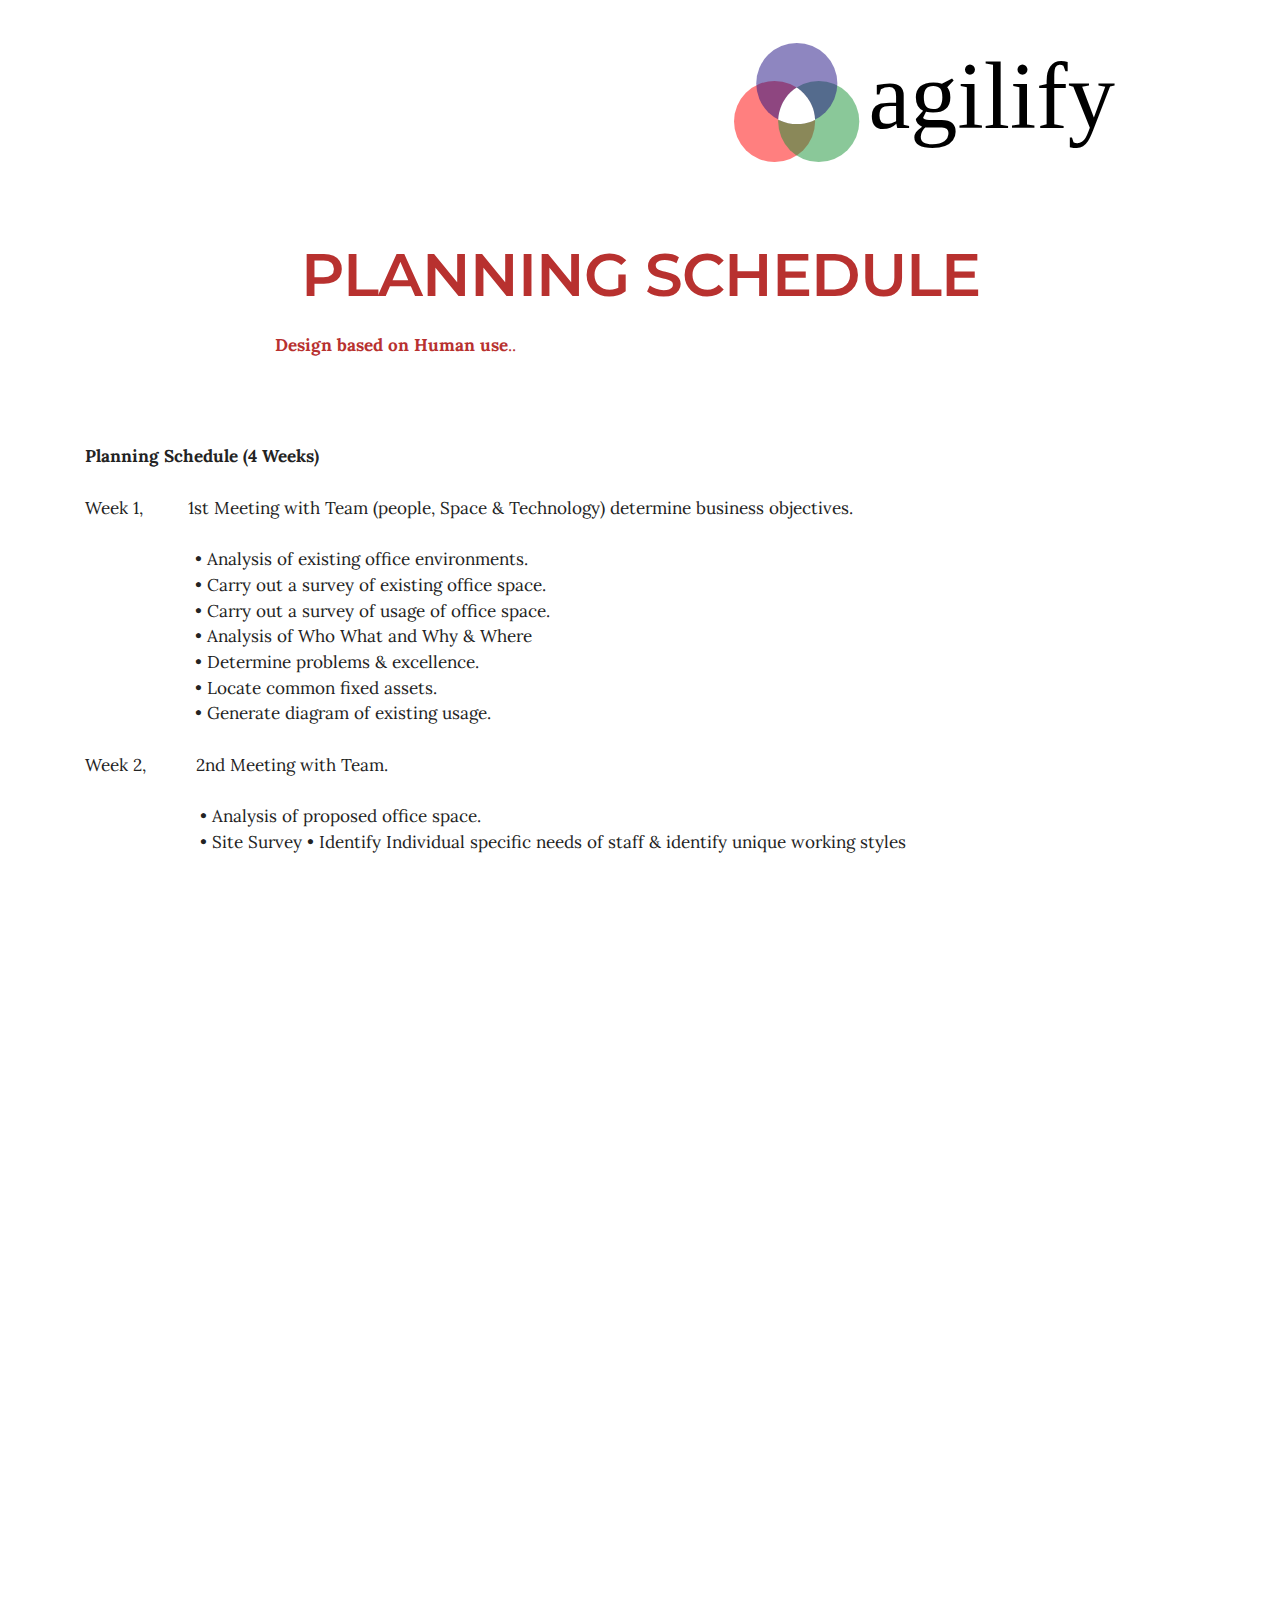
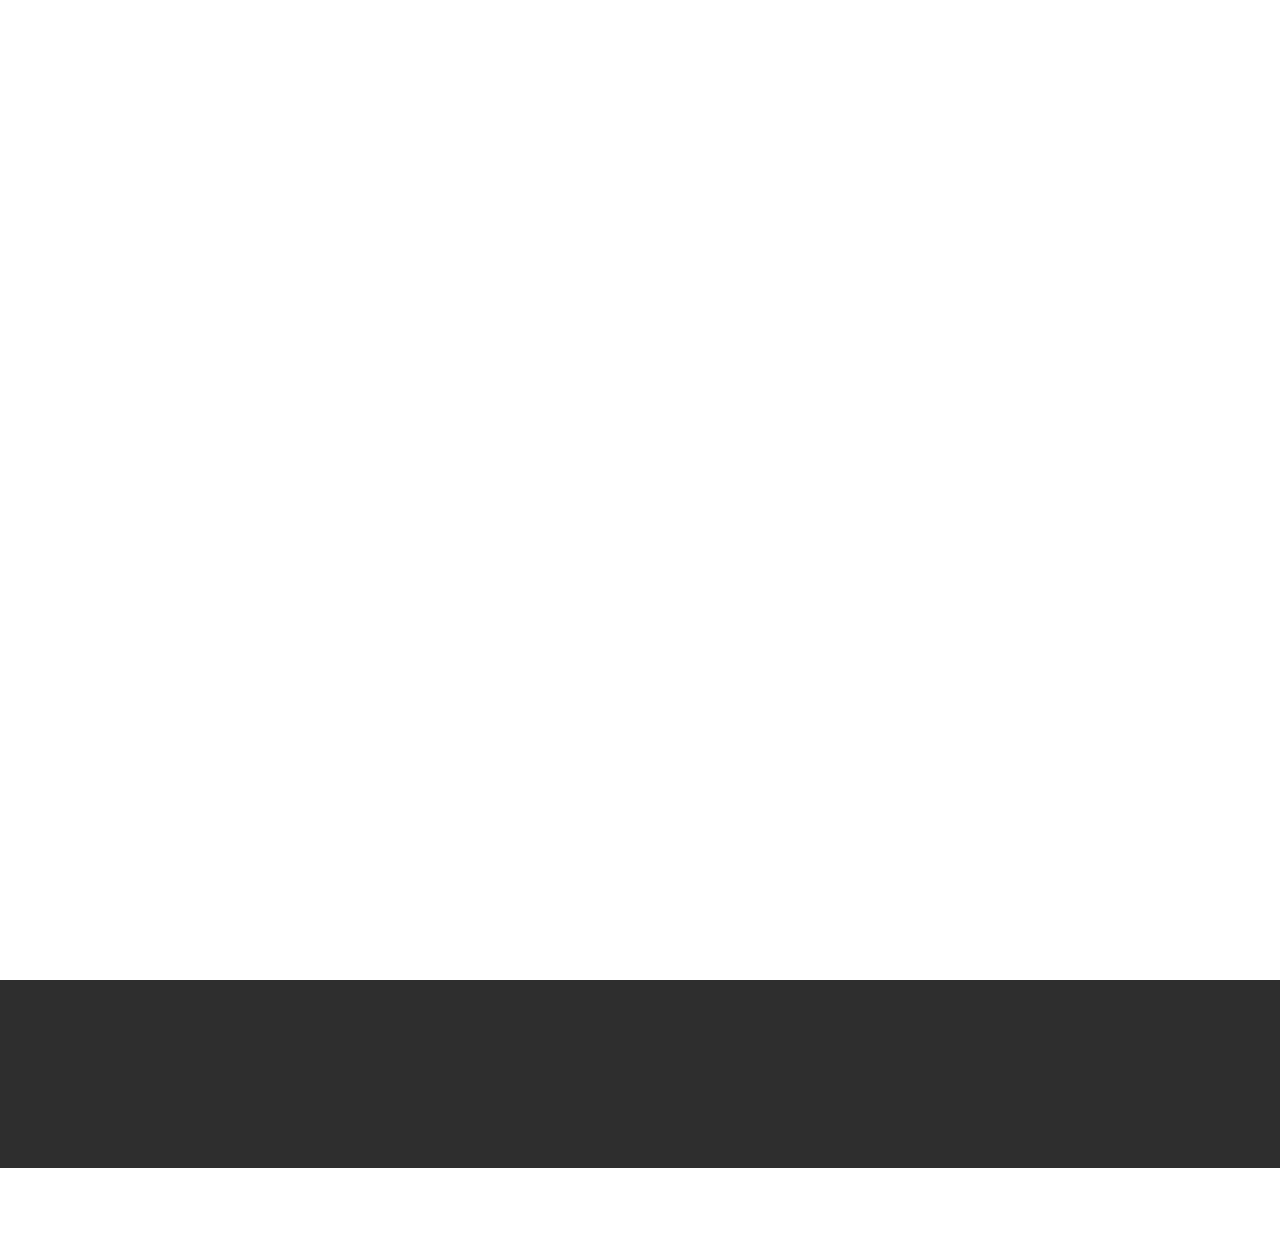
<file: Planning Schedule.html>
<!DOCTYPE html>
<html>
<head>
  <!-- Site made with Mobirise Website Builder v4.3.0, https://mobirise.com -->
  <meta charset="UTF-8">
  <meta http-equiv="X-UA-Compatible" content="IE=edge">
  <meta name="generator" content="Mobirise v4.3.0, mobirise.com">
  <meta name="viewport" content="width=device-width, initial-scale=1">
  <link rel="shortcut icon" href="assets/images/logo.png" type="image/x-icon">
  <meta name="description" content="When creating an agile office planing is the most esential component.  Here you will find valuable tools to help.">
  <title>Planning Schedule</title>
  <link rel="stylesheet" href="assets/et-line-font-plugin/style.css">
  <link rel="stylesheet" href="https://fonts.googleapis.com/css?family=Montserrat:400,700">
  <link rel="stylesheet" href="https://fonts.googleapis.com/css?family=Raleway:100,100i,200,200i,300,300i,400,400i,500,500i,600,600i,700,700i,800,800i,900,900i">
  <link rel="stylesheet" href="assets/web/assets/mobirise-icons/mobirise-icons.css">
  <link rel="stylesheet" href="assets/bootstrap-material-design-font/css/material.css">
  <link rel="stylesheet" href="https://fonts.googleapis.com/css?family=Lora:400,700,400italic,700italic&subset=latin">
  <link rel="stylesheet" href="assets/tether/tether.min.css">
  <link rel="stylesheet" href="assets/soundcloud-plugin/style.css">
  <link rel="stylesheet" href="assets/bootstrap/css/bootstrap.min.css">
  <link rel="stylesheet" href="assets/animate.css/animate.min.css">
  <link rel="stylesheet" href="assets/theme/css/style.css">
  <link rel="stylesheet" href="assets/mobirise/css/mbr-additional.css" type="text/css">
  
  
  
</head>
<body>
<section class="mbr-section" id="msg-box7-7f" data-rv-view="115" style="background-color: rgb(255, 255, 255); padding-top: 40px; padding-bottom: 40px;">

    
    <div class="container">
        <div class="row">
            <div class="mbr-table-md-up">

              

              <div class="mbr-table-cell col-md-5 text-xs-center text-md-right content-size">
                  
                  

                  
              </div>


              


              <div class="mbr-table-cell mbr-left-padding-md-up mbr-valign-top col-md-7 image-size" style="width: 47%;">
                  <div class="mbr-figure"><img src="assets/images/agilify.svg"></div>
              </div>

            </div>
        </div>
    </div>

</section>

<section class="engine"><a href="https://mobirise.co/j">design your own website for free</a></section><section class="mbr-section article" id="msg-box8-4m" data-rv-view="89" style="background-color: rgb(255, 255, 255); padding-top: 40px; padding-bottom: 40px;">

    
    <div class="container">
        <div class="row">
            <div class="col-md-8 col-md-offset-2 text-xs-center">
                <h3 class="mbr-section-title display-2">PLANNING SCHEDULE</h3>
                <div class="lead"><p><strong>Design based on Human use</strong>..</p></div>
                
            </div>
        </div>
    </div>

</section>

<section class="mbr-section article mbr-section__container" id="content1-5f" data-rv-view="92" style="background-color: rgb(255, 255, 255); padding-top: 20px; padding-bottom: 20px;">

    <div class="container">
        <div class="row">
            <div class="col-xs-12 lead"><p><strong><br></strong></p><p><strong>Planning Schedule (4 Weeks)</strong></p><p><br></p><p>Week 1, &nbsp;&nbsp;&nbsp;&nbsp;&nbsp;&nbsp;&nbsp;&nbsp;1st Meeting with Team (people, Space &amp; Technology) determine business objectives.</p><p><br></p><p>
</p><p>&nbsp;&nbsp;&nbsp;&nbsp;&nbsp;&nbsp;&nbsp;&nbsp;&nbsp;&nbsp;&nbsp;&nbsp;&nbsp;&nbsp;&nbsp;&nbsp;&nbsp;&nbsp;&nbsp;&nbsp;&nbsp;&nbsp;•	Analysis of existing office environments. </p><p>&nbsp;&nbsp;&nbsp;&nbsp;&nbsp;&nbsp;&nbsp;&nbsp;&nbsp;&nbsp;&nbsp;&nbsp;&nbsp;&nbsp;&nbsp;&nbsp;&nbsp;&nbsp;&nbsp;&nbsp;&nbsp;&nbsp;•	Carry out a survey of existing office space.
</p><p>&nbsp;&nbsp;&nbsp;&nbsp;&nbsp;&nbsp;&nbsp;&nbsp;&nbsp;&nbsp;&nbsp;&nbsp;&nbsp;&nbsp;&nbsp;&nbsp;&nbsp;&nbsp;&nbsp;&nbsp;&nbsp; •	Carry out a survey of usage of office space.
</p><p>&nbsp;&nbsp;&nbsp;&nbsp;&nbsp;&nbsp;&nbsp;&nbsp;&nbsp;&nbsp;&nbsp;&nbsp;&nbsp;&nbsp;&nbsp;&nbsp;&nbsp;&nbsp;&nbsp;&nbsp;&nbsp;&nbsp;•	Analysis of Who What and Why &amp; Where
</p><p>&nbsp;&nbsp;&nbsp;&nbsp;&nbsp;&nbsp;&nbsp;&nbsp;&nbsp;&nbsp;&nbsp;&nbsp;&nbsp;&nbsp;&nbsp;&nbsp;&nbsp;&nbsp;&nbsp;&nbsp;&nbsp;&nbsp;•	Determine problems &amp; excellence.
</p><p>&nbsp;&nbsp;&nbsp;&nbsp;&nbsp;&nbsp;&nbsp;&nbsp;&nbsp;&nbsp;&nbsp;&nbsp;&nbsp;&nbsp;&nbsp;&nbsp;&nbsp;&nbsp;&nbsp;&nbsp;&nbsp;&nbsp;•	Locate common fixed assets.
</p><p>&nbsp;&nbsp;&nbsp;&nbsp;&nbsp;&nbsp;&nbsp;&nbsp;&nbsp;&nbsp;&nbsp;&nbsp;&nbsp;&nbsp;&nbsp;&nbsp;&nbsp;&nbsp;&nbsp;&nbsp;&nbsp;&nbsp;•	Generate diagram of existing usage.</p><p><br></p><p>
</p><p>Week 2, &nbsp;&nbsp;&nbsp;&nbsp;&nbsp;&nbsp;&nbsp;&nbsp;&nbsp;2nd Meeting with Team.</p><p><br></p><p>
</p><p>&nbsp;&nbsp;&nbsp;&nbsp;&nbsp;&nbsp;&nbsp;&nbsp;&nbsp;&nbsp;&nbsp;&nbsp;&nbsp;&nbsp;&nbsp;&nbsp;&nbsp;&nbsp;&nbsp;&nbsp;&nbsp;&nbsp;&nbsp;•	Analysis of proposed office space.
</p><p>&nbsp; &nbsp; &nbsp; &nbsp; &nbsp; &nbsp; &nbsp; &nbsp; &nbsp; &nbsp; &nbsp; &nbsp;•	Site Survey 
•	Identify Individual specific needs of staff &amp; identify unique working styles</p><p><br></p><p>
</p><p>Week #3, &nbsp;&nbsp;&nbsp;&nbsp;&nbsp;&nbsp;3rd Meeting with Team.
</p><p><br></p><p>&nbsp;&nbsp;&nbsp;&nbsp;&nbsp;&nbsp;&nbsp;&nbsp;&nbsp;&nbsp;&nbsp;&nbsp;&nbsp;&nbsp;&nbsp;&nbsp;&nbsp;&nbsp;&nbsp;&nbsp;&nbsp;&nbsp;&nbsp;&nbsp;•	Propose style of working.
&nbsp;&nbsp;&nbsp;&nbsp;</p><p>&nbsp;&nbsp;&nbsp;&nbsp;&nbsp;&nbsp;&nbsp;&nbsp;&nbsp;&nbsp;&nbsp;&nbsp;&nbsp;&nbsp;&nbsp;&nbsp;&nbsp;&nbsp;&nbsp;&nbsp;&nbsp;&nbsp;&nbsp;&nbsp;•	Provision of schematic drawings
</p><p>&nbsp;&nbsp;&nbsp;&nbsp;&nbsp;&nbsp;&nbsp;&nbsp;&nbsp;&nbsp;&nbsp;&nbsp;&nbsp;&nbsp;&nbsp;&nbsp;&nbsp;&nbsp;&nbsp;&nbsp;&nbsp;&nbsp;&nbsp;&nbsp;•	Proposition of strategy for change.
</p><p><br></p><p>Week #4, &nbsp;&nbsp;&nbsp;&nbsp;&nbsp;&nbsp;&nbsp;4th Meeting With Team.</p><p><br></p><p>
</p><p>&nbsp;&nbsp;&nbsp;&nbsp;&nbsp;&nbsp;&nbsp;&nbsp;&nbsp;&nbsp;&nbsp;&nbsp;&nbsp;&nbsp;&nbsp;&nbsp;&nbsp;&nbsp;&nbsp;&nbsp;&nbsp;&nbsp;&nbsp;&nbsp;•	Provision of budgets and scope of works
</p></div>
        </div>
    </div>

</section>

<section class="mbr-cards mbr-section mbr-section-nopadding" id="features7-5g" data-rv-view="94" style="background-color: rgb(255, 255, 255);">

    

    <div class="mbr-cards-row row">
        <div class="mbr-cards-col col-xs-12 col-lg-3" style="padding-top: 40px; padding-bottom: 40px;">
            <div class="container">
                <div class="card cart-block">
                    <div class="card-img iconbox"><a href="Staff Amenity Calculator.html" class="mbri-users mbr-iconfont mbr-iconfont-features7" style="color: rgb(255, 255, 255);"></a></div>
                    <div class="card-block">
                        <h4 class="card-title">Staff Amenity Calculator</h4>
                        
                        
                        
                    </div>
                </div>
            </div>
        </div>
        <div class="mbr-cards-col col-xs-12 col-lg-3" style="padding-top: 40px; padding-bottom: 40px;">
            <div class="container">
                <div class="card cart-block">
                    <div class="card-img iconbox"><a href="Planning Schedule.html" class="etl-icon icon-tools mbr-iconfont mbr-iconfont-features7" style="color: rgb(255, 255, 255);"></a></div>
                    <div class="card-block">
                        <h4 class="card-title">Planning Schedule</h4>
                        
                        
                        
                    </div>
                </div>
          </div>
        </div>
        <div class="mbr-cards-col col-xs-12 col-lg-3" style="padding-top: 40px; padding-bottom: 40px;">
            <div class="container">
                <div class="card cart-block">
                    <div class="card-img iconbox"><a href="Construction Schedule.html" class="etl-icon icon-linegraph mbr-iconfont mbr-iconfont-features7" style="color: rgb(255, 255, 255);"></a></div>
                    <div class="card-block">
                        <h4 class="card-title">Construction Schedule</h4>
                        
                        
                        
                    </div>
                </div>
            </div>
        </div>
        <div class="mbr-cards-col col-xs-12 col-lg-3" style="padding-top: 40px; padding-bottom: 40px;">
            <div class="container">
                <div class="card cart-block">
                    <div class="card-img iconbox"><a href="Relocation Schedule.html" class="mbri-bulleted-list mbr-iconfont mbr-iconfont-features7" style="color: rgb(255, 255, 255);"></a></div>
                    <div class="card-block">
                        <h4 class="card-title">Relocation Checklist</h4>
                        
                        
                        
                    </div>
                </div>
            </div>
        </div>
        
        
    </div>
</section>

<section class="mbr-section form1" id="form1-4p" data-rv-view="97" style="background-color: rgb(255, 255, 255); padding-top: 40px; padding-bottom: 40px;">
    
    <div class="mbr-section mbr-section__container mbr-section__container--middle">
        <div class="container">
            <div class="row">
                <div class="col-xs-12 text-xs-center">
                    <h3 class="mbr-section-title display-2">CONTACT FORM</h3>
                    <small class="mbr-section-subtitle">Shape your future office project with sharp design and refined functionality.<br>Drop us a line and we'll contact you for a free consultation.</small>
                </div>
            </div>
        </div>
    </div>
    <div class="mbr-section mbr-section-nopadding">
        <div class="container">
            <div class="row">
                <div class="col-xs-12 col-lg-10 col-lg-offset-1" data-form-type="formoid">


                    <div data-form-alert="true">
                        <div hidden="" data-form-alert-success="true" class="alert alert-form alert-success text-xs-center">Thank you, a staff member willl contact you shortly</div>
                    </div>


                    <form action="https://mobirise.com/" method="post" data-form-title="CONTACT FORM">

                        <input type="hidden" value="HOZDbNJjIWfJjfLU83UtE5ej5bh1uERqhaKzd4IU8HmMXoZO1EJNf1+j3hyqGzhn/mAiqEz66tJiCmhQlGQfRNH7IgLx39p3xvwWTIQCGyrhbLRLWlw+KJq2Q6X3KhPd" data-form-email="true">

                        <div class="row row-sm-offset">

                            <div class="col-xs-12 col-md-4">
                                <div class="form-group">
                                    <label class="form-control-label" for="form1-4p-name">Name<span class="form-asterisk">*</span></label>
                                    <input type="text" class="form-control" name="name" required="" data-form-field="Name" id="form1-4p-name">
                                </div>
                            </div>

                            <div class="col-xs-12 col-md-4">
                                <div class="form-group">
                                    <label class="form-control-label" for="form1-4p-email">Email<span class="form-asterisk">*</span></label>
                                    <input type="email" class="form-control" name="email" required="" data-form-field="Email" id="form1-4p-email">
                                </div>
                            </div>

                            <div class="col-xs-12 col-md-4">
                                <div class="form-group">
                                    <label class="form-control-label" for="form1-4p-phone">Phone</label>
                                    <input type="tel" class="form-control" name="phone" data-form-field="Phone" id="form1-4p-phone">
                                </div>
                            </div>

                        </div>

                        <div class="form-group">
                            <label class="form-control-label" for="form1-4p-message">Message</label>
                            <textarea class="form-control" name="message" rows="7" data-form-field="Message" id="form1-4p-message"></textarea>
                        </div>

                        <div><button type="submit" class="btn btn-primary">CONTACT US</button></div>

                    </form>
                </div>
            </div>
        </div>
    </div>
</section>

<section class="mbr-cards mbr-section mbr-section-nopadding" id="features4-4q" data-rv-view="106" style="background-color: rgb(255, 255, 255);">

    

    <div class="mbr-cards-row row">
        <div class="mbr-cards-col col-xs-12 col-lg-4" style="padding-top: 80px; padding-bottom: 80px;">
            <div class="container">
                <div class="card cart-block">
                    <div class="card-img iconbox"><a href="Change management.html" class="mbri-users mbr-iconfont mbr-iconfont-features4" style="color: rgb(250, 197, 28);"></a></div>
                    <div class="card-block">
                        <h4 class="card-title">People</h4>
                        <h5 class="card-subtitle">Strategy for change</h5>
                        <p class="card-text">Central to an effective business transformation is the early implementation of a system that will both inform and enable strategic direction and fulfillment of company mission.</p>
                        
                    </div>
                </div>
            </div>
        </div>
        <div class="mbr-cards-col col-xs-12 col-lg-4" style="padding-top: 80px; padding-bottom: 80px;">
            <div class="container">
                <div class="card cart-block">
                    <div class="card-img iconbox"><a href="Agile Office Design.html" class="mbri-photo mbr-iconfont mbr-iconfont-features4" style="color: rgb(243, 198, 73);"></a></div>
                    <div class="card-block">
                        <h4 class="card-title">Space</h4>
                        <h5 class="card-subtitle">Design, prototype, Revise, Build.</h5>
                        <p class="card-text">Creating Transformational environments that permit activity focused spaces  by informing and being informed by the strategies adopted to enable the mission goal. 
 the business methods are analysed and the work space is designed, communicated, prototyped and created.&nbsp;</p>
                        
                    </div>
                </div>
          </div>
        </div>
        <div class="mbr-cards-col col-xs-12 col-lg-4" style="padding-top: 80px; padding-bottom: 80px;">
            <div class="container">
                <div class="card cart-block">
                    <div class="card-img iconbox"><a href="Technology strategy.html" class="mbri-devices mbr-iconfont mbr-iconfont-features4" style="color: rgb(243, 198, 73);"></a></div>
                    <div class="card-block">
                        <h4 class="card-title">Technology</h4>
                        <h5 class="card-subtitle">Assess, co-ordinate implement educate</h5>
                        <p class="card-text"></p><p>&nbsp;&nbsp;&nbsp;Enabling staff to utilise technology for collaboration. The key delivery is to give the people utilising the space the necessary technical solutions to enable and encourage workplaces to dynamically respond to change.&nbsp;<br></p><p></p>
                        
                    </div>
                </div>
            </div>
        </div>
        
        
        
    </div>
</section>

<section class="mbr-section mbr-section__container" id="buttons1-6e" data-rv-view="109" style="background-color: rgb(255, 255, 255); padding-top: 20px; padding-bottom: 20px;">

    <div class="container">
        <div class="row">
            <div class="col-xs-12">
                <div class="text-xs-center"><a class="btn btn-primary" href="index.html">NAVIGATE BACK TO THE FIRST PAGE</a> </div>
            </div>
        </div>
    </div>

</section>

<section class="mbr-section mbr-section-md-padding mbr-footer footer1" id="contacts1-4r" data-rv-view="111" style="background-color: rgb(46, 46, 46); padding-top: 30px; padding-bottom: 30px;">
    
    <div class="container">
        <div class="row">
            <div class="mbr-footer-content col-xs-12 col-md-3">
                <div><a href="http://www.mg.net.au" target="_blank"><img src="assets/images/mga-flag-128x128.jpg"></a></div>
            </div>
            <div class="mbr-footer-content col-xs-12 col-md-3">
                <p><strong>Address</strong><br>L 1 141 Flinders Lane, <br>Melbourne, VIC 3000<br></p>
            </div>
            <div class="mbr-footer-content col-xs-12 col-md-3">
                <p><strong>Contacts</strong><br>
Email: <a href="mailto:michael@mg.net.au">info@mga.net.au</a><br>
Phone: (03) 9028 2606<br><br></p>
            </div>
            <div class="mbr-footer-content col-xs-12 col-md-3">
                <p></p>
            </div>

        </div>
    </div>
</section>

<section class="mbr-section mbr-section__container article" id="header3-4s" data-rv-view="113" style="background-color: rgb(255, 255, 255); padding-top: 20px; padding-bottom: 20px;">
    <div class="container">
        <div class="row">
            <div class="col-xs-12">
                <h3 class="mbr-section-title display-2">Michael Greaves &amp; Associates Pty Ltd</h3>
                <small class="mbr-section-subtitle">Office Design, Strategy management, Technology implementation and Building Construction</small>
            </div>
        </div>
    </div>
</section>


  <script src="assets/web/assets/jquery/jquery.min.js"></script>
  <script src="assets/tether/tether.min.js"></script>
  <script src="assets/bootstrap/js/bootstrap.min.js"></script>
  <script src="assets/viewport-checker/jquery.viewportchecker.js"></script>
  <script src="assets/smooth-scroll/smooth-scroll.js"></script>
  <script src="assets/theme/js/script.js"></script>
  <script src="assets/formoid/formoid.min.js"></script>
  
  
  <input name="animation" type="hidden">
   <div id="scrollToTop" class="scrollToTop mbr-arrow-up"><a style="text-align: center;"><i class="mbr-arrow-up-icon"></i></a></div>
  </body>
</html>
</file>
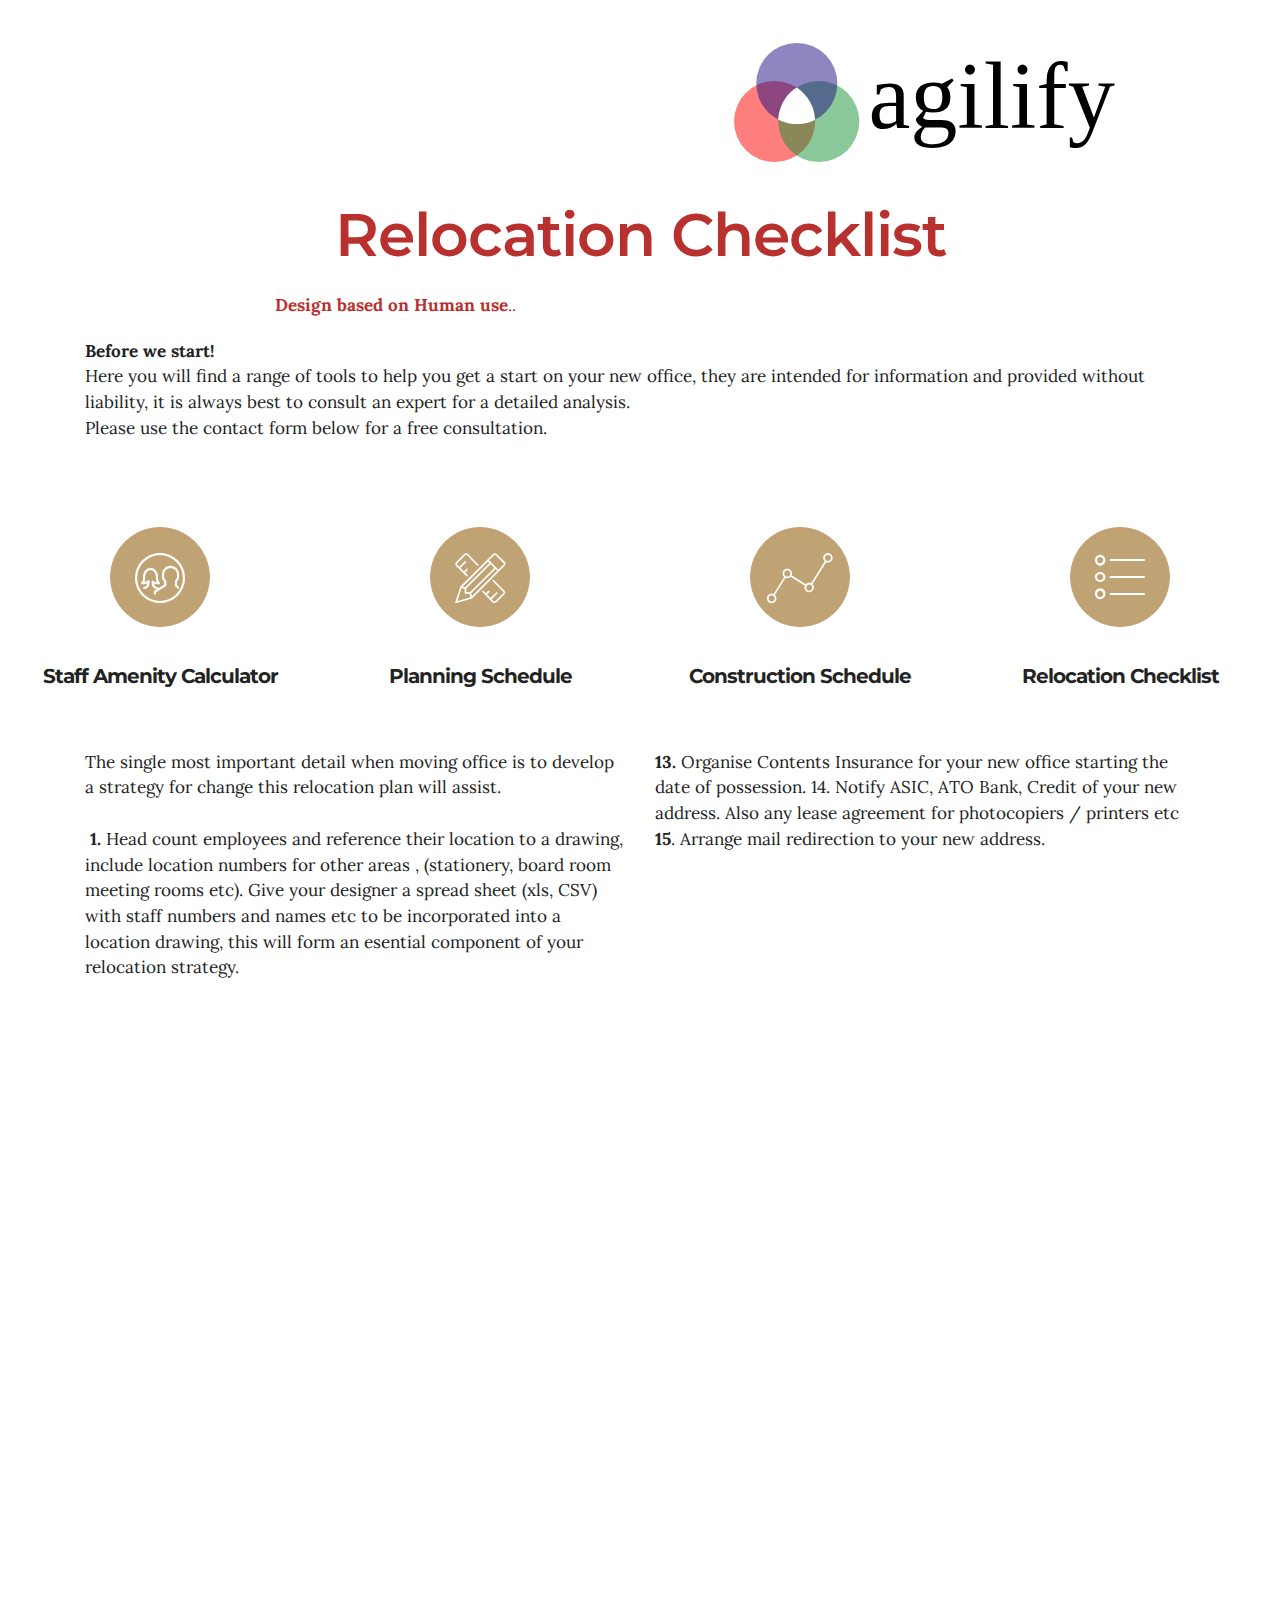
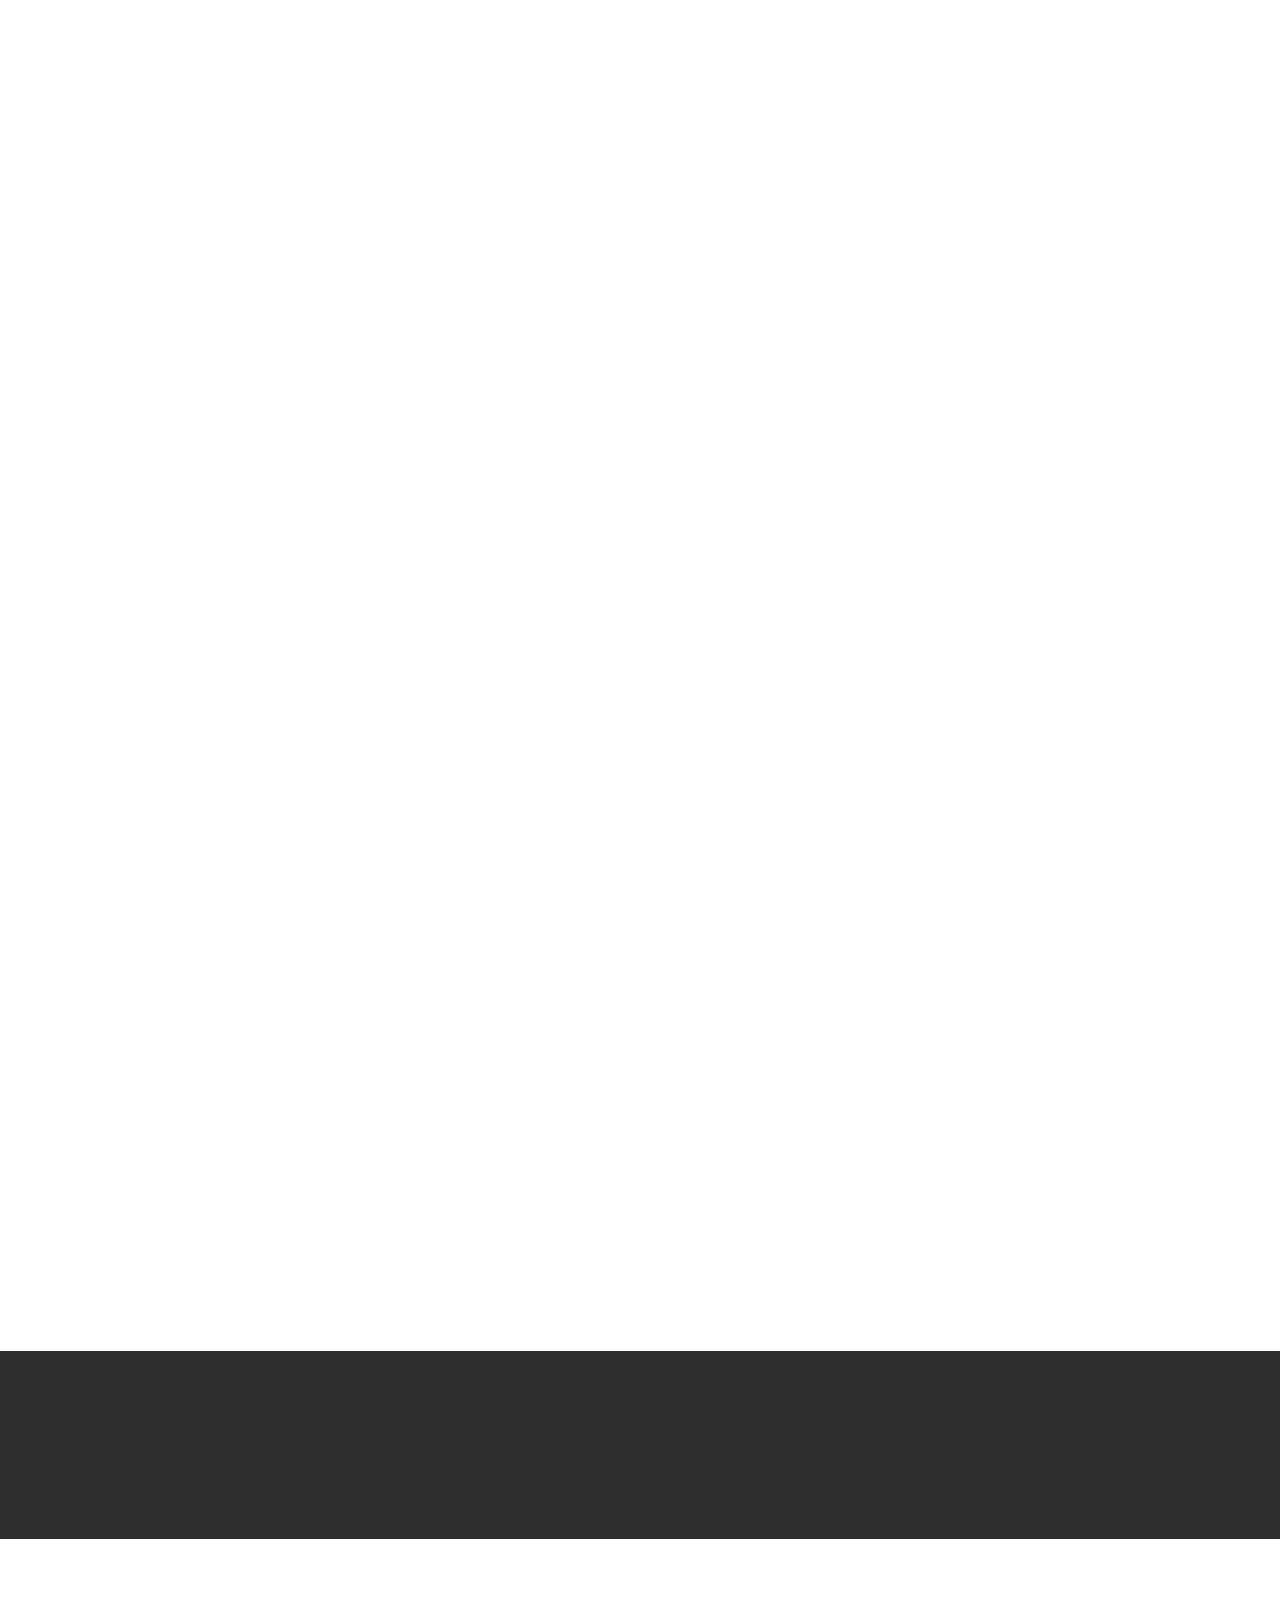
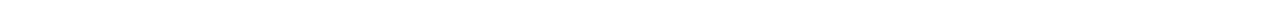
<file: relocation schedule.html>
<!DOCTYPE html>
<html>
<head>
  <!-- Site made with Mobirise Website Builder v4.3.0, https://mobirise.com -->
  <meta charset="UTF-8">
  <meta http-equiv="X-UA-Compatible" content="IE=edge">
  <meta name="generator" content="Mobirise v4.3.0, mobirise.com">
  <meta name="viewport" content="width=device-width, initial-scale=1">
  <link rel="shortcut icon" href="assets/images/logo.png" type="image/x-icon">
  <meta name="description" content="Here is a handy list of things to keep in mind when relocating office">
  <title>Relocation schedule</title>
  <link rel="stylesheet" href="assets/et-line-font-plugin/style.css">
  <link rel="stylesheet" href="https://fonts.googleapis.com/css?family=Montserrat:400,700">
  <link rel="stylesheet" href="https://fonts.googleapis.com/css?family=Raleway:100,100i,200,200i,300,300i,400,400i,500,500i,600,600i,700,700i,800,800i,900,900i">
  <link rel="stylesheet" href="assets/web/assets/mobirise-icons/mobirise-icons.css">
  <link rel="stylesheet" href="assets/bootstrap-material-design-font/css/material.css">
  <link rel="stylesheet" href="https://fonts.googleapis.com/css?family=Lora:400,700,400italic,700italic&subset=latin">
  <link rel="stylesheet" href="assets/tether/tether.min.css">
  <link rel="stylesheet" href="assets/soundcloud-plugin/style.css">
  <link rel="stylesheet" href="assets/bootstrap/css/bootstrap.min.css">
  <link rel="stylesheet" href="assets/animate.css/animate.min.css">
  <link rel="stylesheet" href="assets/theme/css/style.css">
  <link rel="stylesheet" href="assets/mobirise/css/mbr-additional.css" type="text/css">
  
  
  
</head>
<body>
<section class="mbr-section" id="msg-box7-7h" data-rv-view="179" style="background-color: rgb(255, 255, 255); padding-top: 40px; padding-bottom: 40px;">

    
    <div class="container">
        <div class="row">
            <div class="mbr-table-md-up">

              

              <div class="mbr-table-cell col-md-5 text-xs-center text-md-right content-size">
                  
                  

                  
              </div>


              


              <div class="mbr-table-cell mbr-left-padding-md-up mbr-valign-top col-md-7 image-size" style="width: 47%;">
                  <div class="mbr-figure"><img src="assets/images/agilify.svg"></div>
              </div>

            </div>
        </div>
    </div>

</section>

<section class="engine"><a href="https://mobirise.co/q">bootstrap carousel</a></section><section class="mbr-section article" id="msg-box8-50" data-rv-view="151" style="background-color: rgb(255, 255, 255); padding-top: 0px; padding-bottom: 0px;">

    
    <div class="container">
        <div class="row">
            <div class="col-md-8 col-md-offset-2 text-xs-center">
                <h3 class="mbr-section-title display-2">Relocation Checklist</h3>
                <div class="lead"><p><strong>Design based on Human use</strong>..</p></div>
                
            </div>
        </div>
    </div>

</section>

<section class="mbr-section article mbr-section__container" id="content1-5j" data-rv-view="154" style="background-color: rgb(255, 255, 255); padding-top: 20px; padding-bottom: 20px;">

    <div class="container">
        <div class="row">
            <div class="col-xs-12 lead"><p><strong>Before we start!</strong></p><p>Here you will find a range of tools to help you get a start on your new office, they are intended for information and provided without liability, it is always best to consult an expert for a detailed analysis.</p><p>Please use the contact form below for a free consultation.</p><p><br></p></div>
        </div>
    </div>

</section>

<section class="mbr-cards mbr-section mbr-section-nopadding" id="features7-5k" data-rv-view="156" style="background-color: rgb(255, 255, 255);">

    

    <div class="mbr-cards-row row">
        <div class="mbr-cards-col col-xs-12 col-lg-3" style="padding-top: 40px; padding-bottom: 40px;">
            <div class="container">
                <div class="card cart-block">
                    <div class="card-img iconbox"><a href="Staff Amenity Calculator.html" class="mbri-users mbr-iconfont mbr-iconfont-features7" style="color: rgb(255, 255, 255);"></a></div>
                    <div class="card-block">
                        <h4 class="card-title">Staff Amenity Calculator</h4>
                        
                        
                        
                    </div>
                </div>
            </div>
        </div>
        <div class="mbr-cards-col col-xs-12 col-lg-3" style="padding-top: 40px; padding-bottom: 40px;">
            <div class="container">
                <div class="card cart-block">
                    <div class="card-img iconbox"><a href="Planning Schedule.html" class="etl-icon icon-tools mbr-iconfont mbr-iconfont-features7" style="color: rgb(255, 255, 255);"></a></div>
                    <div class="card-block">
                        <h4 class="card-title">Planning Schedule</h4>
                        
                        
                        
                    </div>
                </div>
          </div>
        </div>
        <div class="mbr-cards-col col-xs-12 col-lg-3" style="padding-top: 40px; padding-bottom: 40px;">
            <div class="container">
                <div class="card cart-block">
                    <div class="card-img iconbox"><a href="Construction Schedule.html" class="etl-icon icon-linegraph mbr-iconfont mbr-iconfont-features7" style="color: rgb(255, 255, 255);"></a></div>
                    <div class="card-block">
                        <h4 class="card-title">Construction Schedule</h4>
                        
                        
                        
                    </div>
                </div>
            </div>
        </div>
        <div class="mbr-cards-col col-xs-12 col-lg-3" style="padding-top: 40px; padding-bottom: 40px;">
            <div class="container">
                <div class="card cart-block">
                    <div class="card-img iconbox"><a href="Relocation Schedule.html" class="mbri-bulleted-list mbr-iconfont mbr-iconfont-features7" style="color: rgb(255, 255, 255);"></a></div>
                    <div class="card-block">
                        <h4 class="card-title">Relocation Checklist</h4>
                        
                        
                        
                    </div>
                </div>
            </div>
        </div>
        
        
    </div>
</section>

<section class="mbr-section article mbr-section__container" id="content6-5m" data-rv-view="159" style="background-color: rgb(255, 255, 255); padding-top: 20px; padding-bottom: 20px;">

    <div class="container">
        <div class="row">
            <div class="col-xs-12 col-md-6 lead"><p>The single most important detail when moving office is to develop a strategy for change this relocation plan will assist.&nbsp;</p><p><br></p><p>&nbsp;<strong>1. </strong>Head count employees and reference their location to a drawing, include location numbers for other areas , (stationery, board room meeting rooms etc). Give your designer a spread sheet (xls, CSV) with staff numbers and names etc to be incorporated into a location drawing, this will form an esential component of your relocation strategy.&nbsp;</p><p><strong>2.</strong>	Decide on what you will be taking with you and attach a removalist sticker referencing the location number on the drawing (use removable relocation stickers not tape or adhesive stickers)&nbsp;</p><p><strong>3.</strong>	Prepare an inventory of everything you own, in your business noting any scratches or dents. 2 x columns keep dispose.&nbsp;</p><p><strong>4.</strong>	Check the lease for “Make good” clause then talk with your landlord / agent regarding your make good liabilities. Obtain a scope of works detailing what is expected of you on vacation of the property. You may come to an arrangement where the landlord charges you a nominal fee and takes over the property in its “fitted out” condition.&nbsp;</p><p><strong>5</strong>.	Depending on the outcome of point #3 Sell what is yours and the that you wont be taking with you, offer these chattels to staff first, better to obtain a nominal fee than to pay to send it to the tip&nbsp;</p><p><strong>6.</strong>	Assuming you have to “make good”, use the scope from your meeting with the landlord and get your builder to quote cost and time.&nbsp;</p><p><strong>7.</strong>	To obtain your relocation date just subtract the time to make good from your lease termination date and add one day per 100Mt for contingency.&nbsp;</p><p><strong>8.	</strong>Clarify your relocation date with staff and board.&nbsp;</p><p><strong>9.</strong>	Check with communications service provider availability of services. And obtain new numbers.&nbsp;</p><p><strong>10.</strong>	Provide your new address to graphic designer to produce stationery and business cards.&nbsp;</p><p><strong>11.</strong>	Purge storage.&nbsp;</p><p><strong>12.</strong>	Organize secure disposal of sensitive documents.&nbsp;</p><p><br></p></div>
            <div class="col-xs-12 col-md-6 lead"><p><span style="font-size: 1.07rem;"><strong>13.</strong>	Organise Contents Insurance for your new office starting the date of possession. 14.	Notify ASIC, ATO Bank, Credit of your new address. Also any lease agreement for photocopiers / printers etc&nbsp;</span><br></p><p><strong>15</strong>.	Arrange mail redirection to your new address.&nbsp;</p><p>16.	Redirect or cancel newspaper and other subscriptions.&nbsp;</p><p><strong>17.</strong>	Confirm Estate Agents key collection time final inspection of your existing tenancy.&nbsp;</p><p><strong>18</strong>.	Research storage facilities if needed. </p><p>19.	Transfer and set up utilities at your new address for the time of occupation.&nbsp;</p><p><strong>20</strong>.	Review other insurances&nbsp;</p><p><strong>21.</strong>	Arrange packing materials delivery (labels, bubble wrap, markers, paper) with your Removalist or storage company. Better to use plastic reusable tubs they are quicker, cost less and better for the environment.&nbsp;</p><p><strong>22</strong>.	Arrange your removalist to give an in-service on packing.&nbsp;</p><p><strong>23.</strong>	Label every plastic tub using the removalists labels as instructed clearly, as to contents and its destination number.&nbsp;</p><p><strong>24.</strong>	Dispose of everything that you don’t need and cant sell or give away.&nbsp;</p><p><strong>25.	</strong>Arrange transfer of bank accounts, internet, telephone, gas, electricity connections.&nbsp;</p><p><strong>26</strong>.	Arrange final readings of gas and electricity meters,&nbsp;</p><p><strong>27.</strong>	Discontinue any delivery services, newspapers / office plant lease&nbsp;</p><p><strong>28.</strong>	Book a locksmith to change the keys on moving day at your new office.&nbsp;</p><p><strong>29.</strong>	Back up all computers and ensure backups are taken to a separate secure location.&nbsp;</p><p><strong>30</strong>.	Arrange access and parking for the Removalist\'s truck.&nbsp;</p><p><strong>31</strong>.	Provide Removalist with floor plans and new address parking information.&nbsp;</p><p><strong>32</strong>.	Ensure all meters read, key collection organised.&nbsp;</p><p><strong>33</strong>.	Lock all doors and windows, turn off hot water system if required.&nbsp;</p><p><strong>34</strong>.	Return all keys to the Property Manager or new tenant. Lock Office, turn off power, tighten all taps, check gas and electrical. &nbsp;</p></div>
        </div>
    </div>

</section>

<section class="mbr-section form1" id="form1-53" data-rv-view="161" style="background-color: rgb(255, 255, 255); padding-top: 40px; padding-bottom: 40px;">
    
    <div class="mbr-section mbr-section__container mbr-section__container--middle">
        <div class="container">
            <div class="row">
                <div class="col-xs-12 text-xs-center">
                    <h3 class="mbr-section-title display-2">CONTACT FORM</h3>
                    <small class="mbr-section-subtitle">Shape your future office project with sharp design and refined functionality.<br>Drop us a line and we'll contact you for a free consultation.</small>
                </div>
            </div>
        </div>
    </div>
    <div class="mbr-section mbr-section-nopadding">
        <div class="container">
            <div class="row">
                <div class="col-xs-12 col-lg-10 col-lg-offset-1" data-form-type="formoid">


                    <div data-form-alert="true">
                        <div hidden="" data-form-alert-success="true" class="alert alert-form alert-success text-xs-center">Thank you, a staff member willl contact you shortly</div>
                    </div>


                    <form action="https://mobirise.com/" method="post" data-form-title="CONTACT FORM">

                        <input type="hidden" value="DXFdM+fZMVW1Q6kC4aP7b9Zy8x1c8v88uT285r+61+V2yGXhyR0qMh9eC/Tg0ObTmq9MUZBkndCt9V4M+PTk/wHXvREG+fIhWObXgAb+Bp4GKrWxyTD7ARIcWCInKpAS" data-form-email="true">

                        <div class="row row-sm-offset">

                            <div class="col-xs-12 col-md-4">
                                <div class="form-group">
                                    <label class="form-control-label" for="form1-53-name">Name<span class="form-asterisk">*</span></label>
                                    <input type="text" class="form-control" name="name" required="" data-form-field="Name" id="form1-53-name">
                                </div>
                            </div>

                            <div class="col-xs-12 col-md-4">
                                <div class="form-group">
                                    <label class="form-control-label" for="form1-53-email">Email<span class="form-asterisk">*</span></label>
                                    <input type="email" class="form-control" name="email" required="" data-form-field="Email" id="form1-53-email">
                                </div>
                            </div>

                            <div class="col-xs-12 col-md-4">
                                <div class="form-group">
                                    <label class="form-control-label" for="form1-53-phone">Phone</label>
                                    <input type="tel" class="form-control" name="phone" data-form-field="Phone" id="form1-53-phone">
                                </div>
                            </div>

                        </div>

                        <div class="form-group">
                            <label class="form-control-label" for="form1-53-message">Message</label>
                            <textarea class="form-control" name="message" rows="7" data-form-field="Message" id="form1-53-message"></textarea>
                        </div>

                        <div><button type="submit" class="btn btn-primary">CONTACT US</button></div>

                    </form>
                </div>
            </div>
        </div>
    </div>
</section>

<section class="mbr-cards mbr-section mbr-section-nopadding" id="features4-54" data-rv-view="170" style="background-color: rgb(255, 255, 255);">

    

    <div class="mbr-cards-row row">
        <div class="mbr-cards-col col-xs-12 col-lg-4" style="padding-top: 80px; padding-bottom: 80px;">
            <div class="container">
                <div class="card cart-block">
                    <div class="card-img iconbox"><a href="Change management.html" class="mbri-users mbr-iconfont mbr-iconfont-features4" style="color: rgb(250, 197, 28);"></a></div>
                    <div class="card-block">
                        <h4 class="card-title">People</h4>
                        <h5 class="card-subtitle">Strategy for change</h5>
                        <p class="card-text">Central to an effective business transformation is the early implementation of a system that will both inform and enable strategic direction and fulfillment of company mission.</p>
                        
                    </div>
                </div>
            </div>
        </div>
        <div class="mbr-cards-col col-xs-12 col-lg-4" style="padding-top: 80px; padding-bottom: 80px;">
            <div class="container">
                <div class="card cart-block">
                    <div class="card-img iconbox"><a href="Agile Office Design.html" class="mbri-photo mbr-iconfont mbr-iconfont-features4" style="color: rgb(243, 198, 73);"></a></div>
                    <div class="card-block">
                        <h4 class="card-title">Space</h4>
                        <h5 class="card-subtitle">Design, prototype, Revise, Build.</h5>
                        <p class="card-text">Creating Transformational environments that permit activity focused spaces  by informing and being informed by the strategies adopted to enable the mission goal. 
 the business methods are analysed and the work space is designed, communicated, prototyped and created.&nbsp;</p>
                        
                    </div>
                </div>
          </div>
        </div>
        <div class="mbr-cards-col col-xs-12 col-lg-4" style="padding-top: 80px; padding-bottom: 80px;">
            <div class="container">
                <div class="card cart-block">
                    <div class="card-img iconbox"><a href="Technology strategy.html" class="mbri-devices mbr-iconfont mbr-iconfont-features4" style="color: rgb(243, 198, 73);"></a></div>
                    <div class="card-block">
                        <h4 class="card-title">Technology</h4>
                        <h5 class="card-subtitle">Assess, co-ordinate implement educate</h5>
                        <p class="card-text"></p><p>&nbsp;&nbsp;&nbsp;Enabling staff to utilise technology for collaboration. The key delivery is to give the people utilising the space the necessary technical solutions to enable and encourage workplaces to dynamically respond to change.&nbsp;<br></p><p></p>
                        
                    </div>
                </div>
            </div>
        </div>
        
        
        
    </div>
</section>

<section class="mbr-section mbr-section__container" id="buttons1-6g" data-rv-view="173" style="background-color: rgb(255, 255, 255); padding-top: 20px; padding-bottom: 20px;">

    <div class="container">
        <div class="row">
            <div class="col-xs-12">
                <div class="text-xs-center"><a class="btn btn-primary" href="index.html">NAVIGATE BACK TO THE FIRST PAGE</a> </div>
            </div>
        </div>
    </div>

</section>

<section class="mbr-section mbr-section-md-padding mbr-footer footer1" id="contacts1-55" data-rv-view="175" style="background-color: rgb(46, 46, 46); padding-top: 30px; padding-bottom: 30px;">
    
    <div class="container">
        <div class="row">
            <div class="mbr-footer-content col-xs-12 col-md-3">
                <div><a href="http://www.mg.net.au" target="_blank"><img src="assets/images/mga-flag-128x128.jpg"></a></div>
            </div>
            <div class="mbr-footer-content col-xs-12 col-md-3">
                <p><strong>Address</strong><br>L 1 141 Flinders Lane, <br>Melbourne, VIC 3000<br></p>
            </div>
            <div class="mbr-footer-content col-xs-12 col-md-3">
                <p><strong>Contacts</strong><br>
Email: <a href="mailto:michael@mg.net.au">info@mga.net.au</a><br>
Phone: (03) 9028 2606<br><br></p>
            </div>
            <div class="mbr-footer-content col-xs-12 col-md-3">
                <p></p>
            </div>

        </div>
    </div>
</section>

<section class="mbr-section mbr-section__container article" id="header3-56" data-rv-view="177" style="background-color: rgb(255, 255, 255); padding-top: 20px; padding-bottom: 20px;">
    <div class="container">
        <div class="row">
            <div class="col-xs-12">
                <h3 class="mbr-section-title display-2">Michael Greaves &amp; Associates Pty Ltd</h3>
                <small class="mbr-section-subtitle">Office Design, Strategy management, Technology implementation and Building Construction</small>
            </div>
        </div>
    </div>
</section>


  <script src="assets/web/assets/jquery/jquery.min.js"></script>
  <script src="assets/tether/tether.min.js"></script>
  <script src="assets/bootstrap/js/bootstrap.min.js"></script>
  <script src="assets/viewport-checker/jquery.viewportchecker.js"></script>
  <script src="assets/smooth-scroll/smooth-scroll.js"></script>
  <script src="assets/theme/js/script.js"></script>
  <script src="assets/formoid/formoid.min.js"></script>
  
  
  <input name="animation" type="hidden">
   <div id="scrollToTop" class="scrollToTop mbr-arrow-up"><a style="text-align: center;"><i class="mbr-arrow-up-icon"></i></a></div>
  </body>
</html>
</file>
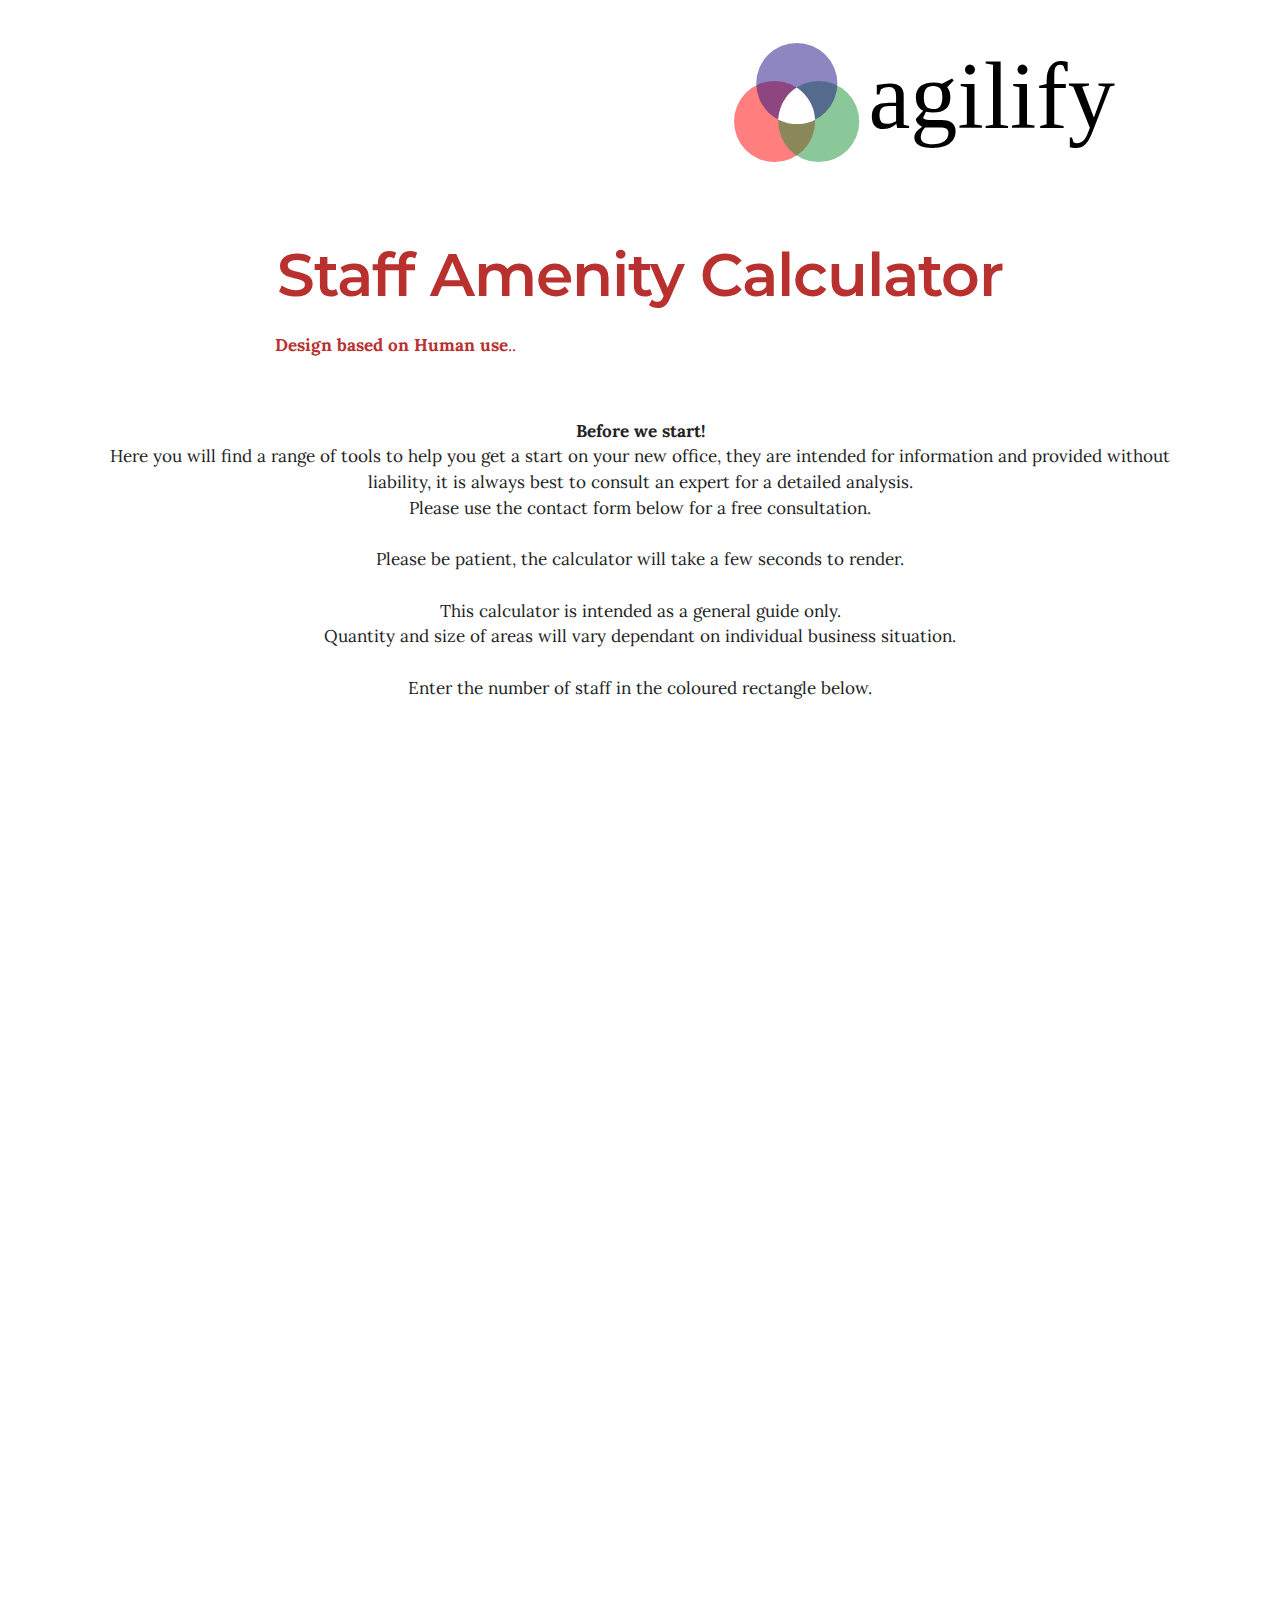
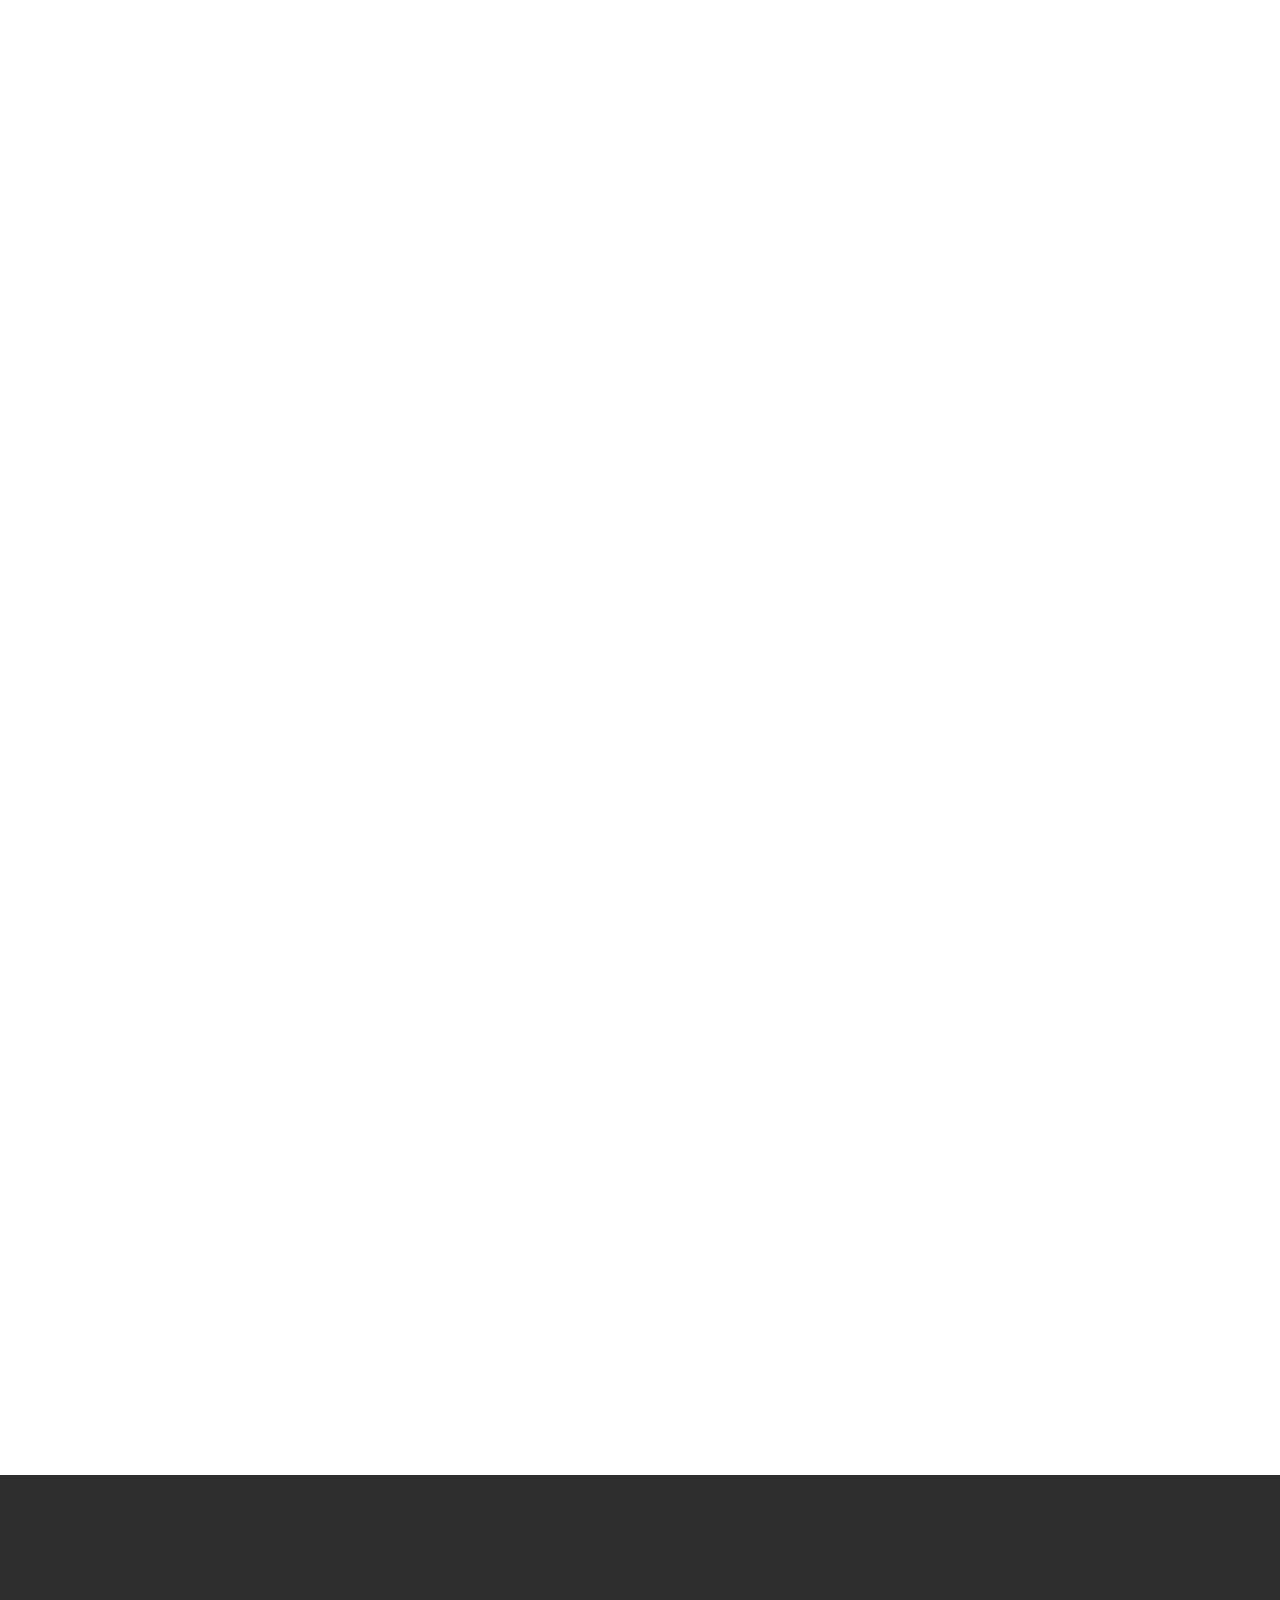
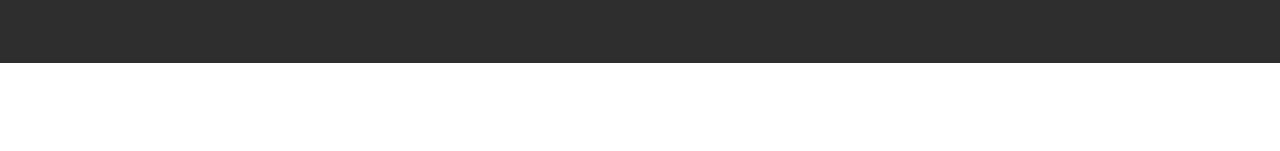
<file: Staff Amenity Calculator.html>
<!DOCTYPE html>
<html>
<head>
  <!-- Site made with Mobirise Website Builder v4.3.0, https://mobirise.com -->
  <meta charset="UTF-8">
  <meta http-equiv="X-UA-Compatible" content="IE=edge">
  <meta name="generator" content="Mobirise v4.3.0, mobirise.com">
  <meta name="viewport" content="width=device-width, initial-scale=1">
  <link rel="shortcut icon" href="assets/images/logo.png" type="image/x-icon">
  <meta name="description" content="When creating an agile office it is always better to start by having some idea of the minimum area needed .  This fitout calculator will assist in providing some Basic information">
  <title>Staff Amenity Calculator</title>
  <link rel="stylesheet" href="assets/et-line-font-plugin/style.css">
  <link rel="stylesheet" href="https://fonts.googleapis.com/css?family=Montserrat:400,700">
  <link rel="stylesheet" href="https://fonts.googleapis.com/css?family=Raleway:100,100i,200,200i,300,300i,400,400i,500,500i,600,600i,700,700i,800,800i,900,900i">
  <link rel="stylesheet" href="assets/web/assets/mobirise-icons/mobirise-icons.css">
  <link rel="stylesheet" href="assets/bootstrap-material-design-font/css/material.css">
  <link rel="stylesheet" href="https://fonts.googleapis.com/css?family=Lora:400,700,400italic,700italic&subset=latin">
  <link rel="stylesheet" href="assets/tether/tether.min.css">
  <link rel="stylesheet" href="assets/soundcloud-plugin/style.css">
  <link rel="stylesheet" href="assets/bootstrap/css/bootstrap.min.css">
  <link rel="stylesheet" href="assets/animate.css/animate.min.css">
  <link rel="stylesheet" href="assets/theme/css/style.css">
  <link rel="stylesheet" href="assets/mobirise/css/mbr-additional.css" type="text/css">
  
  
  
</head>
<body>
<section class="mbr-section" id="msg-box7-78" data-rv-view="30" style="background-color: rgb(255, 255, 255); padding-top: 40px; padding-bottom: 40px;">

    
    <div class="container">
        <div class="row">
            <div class="mbr-table-md-up">

              

              <div class="mbr-table-cell col-md-5 text-xs-center text-md-right content-size">
                  
                  

                  
              </div>


              


              <div class="mbr-table-cell mbr-left-padding-md-up mbr-valign-top col-md-7 image-size" style="width: 47%;">
                  <div class="mbr-figure"><img src="assets/images/agilify.svg"></div>
              </div>

            </div>
        </div>
    </div>

</section>

<section class="engine"><a href="https://mobirise.co/d">free web software</a></section><section class="mbr-section article" id="msg-box8-2j" data-rv-view="33" style="background-color: rgb(255, 255, 255); padding-top: 40px; padding-bottom: 40px;">

    
    <div class="container">
        <div class="row">
            <div class="col-md-8 col-md-offset-2 text-xs-center">
                <h3 class="mbr-section-title display-2">Staff Amenity Calculator</h3>
                <div class="lead"><p><strong>Design based on Human use</strong>..</p></div>
                
            </div>
        </div>
    </div>

</section>

<section class="mbr-section article mbr-section__container" id="content1-30" data-rv-view="36" style="background-color: rgb(255, 255, 255); padding-top: 20px; padding-bottom: 20px;">

    <div class="container">
        <div class="row">
            <div class="col-xs-12 lead"><p><strong>Before we start!</strong></p><p>Here you will find a range of tools to help you get a start on your new office, they are intended for information and provided without liability, it is always best to consult an expert for a detailed analysis.</p><p>Please use the contact form below for a free consultation.<br><br></p><p>Please be patient, the calculator will take a few seconds to render.</p><p><br></p><p>This calculator is intended as a general guide only.</p><p>Quantity and size of areas will vary dependant on individual business situation.</p><p><br></p><p>Enter the  number of staff in the coloured rectangle below.</p></div>
        </div>
    </div>
<center><iframe width="900" height="900" frameborder="0" scrolling="no" src="https://onedrive.live.com/embed?cid=4E2ED69D30AF789D&resid=4E2ED69D30AF789D%21123&authkey=AEQBw9-A-KslOsg&em=2&wdAllowInteractivity=False&AllowTyping=True&ActiveCell='Sheet1'!B3&Item='Sheet1'!A1%3AD18&wdHideGridlines=True&wdDownloadButton=True&wdInConfigurator=True"></iframe><center>
</section>

<section class="mbr-cards mbr-section mbr-section-nopadding" id="features7-5e" data-rv-view="38" style="background-color: rgb(255, 255, 255);">

    

    <div class="mbr-cards-row row">
        <div class="mbr-cards-col col-xs-12 col-lg-3" style="padding-top: 40px; padding-bottom: 40px;">
            <div class="container">
                <div class="card cart-block">
                    <div class="card-img iconbox"><a href="Staff Amenity Calculator.html" class="mbri-users mbr-iconfont mbr-iconfont-features7" style="color: rgb(255, 255, 255);"></a></div>
                    <div class="card-block">
                        <h4 class="card-title">Staff Amenity Calculator</h4>
                        
                        
                        
                    </div>
                </div>
            </div>
        </div>
        <div class="mbr-cards-col col-xs-12 col-lg-3" style="padding-top: 40px; padding-bottom: 40px;">
            <div class="container">
                <div class="card cart-block">
                    <div class="card-img iconbox"><a href="Planning Schedule.html" class="etl-icon icon-tools mbr-iconfont mbr-iconfont-features7" style="color: rgb(255, 255, 255);"></a></div>
                    <div class="card-block">
                        <h4 class="card-title">Planning Schedule</h4>
                        
                        
                        
                    </div>
                </div>
          </div>
        </div>
        <div class="mbr-cards-col col-xs-12 col-lg-3" style="padding-top: 40px; padding-bottom: 40px;">
            <div class="container">
                <div class="card cart-block">
                    <div class="card-img iconbox"><a href="Construction Schedule.html" class="etl-icon icon-linegraph mbr-iconfont mbr-iconfont-features7" style="color: rgb(255, 255, 255);"></a></div>
                    <div class="card-block">
                        <h4 class="card-title">Construction Schedule</h4>
                        
                        
                        
                    </div>
                </div>
            </div>
        </div>
        <div class="mbr-cards-col col-xs-12 col-lg-3" style="padding-top: 40px; padding-bottom: 40px;">
            <div class="container">
                <div class="card cart-block">
                    <div class="card-img iconbox"><a href="Relocation Schedule.html" class="mbri-bulleted-list mbr-iconfont mbr-iconfont-features7" style="color: rgb(255, 255, 255);"></a></div>
                    <div class="card-block">
                        <h4 class="card-title">Relocation Checklist</h4>
                        
                        
                        
                    </div>
                </div>
            </div>
        </div>
        
        
    </div>
</section>

<section class="mbr-section form1" id="form1-2p" data-rv-view="41" style="background-color: rgb(255, 255, 255); padding-top: 40px; padding-bottom: 40px;">
    
    <div class="mbr-section mbr-section__container mbr-section__container--middle">
        <div class="container">
            <div class="row">
                <div class="col-xs-12 text-xs-center">
                    <h3 class="mbr-section-title display-2">CONTACT FORM</h3>
                    <small class="mbr-section-subtitle">Shape your future office project with sharp design and refined functionality.<br>Drop us a line and we'll contact you for a free consultation.</small>
                </div>
            </div>
        </div>
    </div>
    <div class="mbr-section mbr-section-nopadding">
        <div class="container">
            <div class="row">
                <div class="col-xs-12 col-lg-10 col-lg-offset-1" data-form-type="formoid">


                    <div data-form-alert="true">
                        <div hidden="" data-form-alert-success="true" class="alert alert-form alert-success text-xs-center">Thank you, a staff member willl contact you shortly</div>
                    </div>


                    <form action="https://mobirise.com/" method="post" data-form-title="CONTACT FORM">

                        <input type="hidden" value="Egpc0kJq2/KABUWAj/LOOL5VS1oTjX8vTrE18Bgyde6u0JJGlrgjr3vKo0T8vWi51DxJjLrpYFW+zlseBYQ46BLBBXwGc8IRGc6lV/MvPJ2+XYK5caydIXstPFTbrX5a" data-form-email="true">

                        <div class="row row-sm-offset">

                            <div class="col-xs-12 col-md-4">
                                <div class="form-group">
                                    <label class="form-control-label" for="form1-2p-name">Name<span class="form-asterisk">*</span></label>
                                    <input type="text" class="form-control" name="name" required="" data-form-field="Name" id="form1-2p-name">
                                </div>
                            </div>

                            <div class="col-xs-12 col-md-4">
                                <div class="form-group">
                                    <label class="form-control-label" for="form1-2p-email">Email<span class="form-asterisk">*</span></label>
                                    <input type="email" class="form-control" name="email" required="" data-form-field="Email" id="form1-2p-email">
                                </div>
                            </div>

                            <div class="col-xs-12 col-md-4">
                                <div class="form-group">
                                    <label class="form-control-label" for="form1-2p-phone">Phone</label>
                                    <input type="tel" class="form-control" name="phone" data-form-field="Phone" id="form1-2p-phone">
                                </div>
                            </div>

                        </div>

                        <div class="form-group">
                            <label class="form-control-label" for="form1-2p-message">Message</label>
                            <textarea class="form-control" name="message" rows="7" data-form-field="Message" id="form1-2p-message"></textarea>
                        </div>

                        <div><button type="submit" class="btn btn-primary">CONTACT US</button></div>

                    </form>
                </div>
            </div>
        </div>
    </div>
</section>

<section class="mbr-cards mbr-section mbr-section-nopadding" id="features4-2q" data-rv-view="50" style="background-color: rgb(255, 255, 255);">

    

    <div class="mbr-cards-row row">
        <div class="mbr-cards-col col-xs-12 col-lg-4" style="padding-top: 80px; padding-bottom: 80px;">
            <div class="container">
                <div class="card cart-block">
                    <div class="card-img iconbox"><a href="Change management.html" class="mbri-users mbr-iconfont mbr-iconfont-features4" style="color: rgb(250, 197, 28);"></a></div>
                    <div class="card-block">
                        <h4 class="card-title">People</h4>
                        <h5 class="card-subtitle">Strategy for change</h5>
                        <p class="card-text">Central to an effective business transformation is the early implementation of a system that will both inform and enable strategic direction and fulfillment of company mission.</p>
                        
                    </div>
                </div>
            </div>
        </div>
        <div class="mbr-cards-col col-xs-12 col-lg-4" style="padding-top: 80px; padding-bottom: 80px;">
            <div class="container">
                <div class="card cart-block">
                    <div class="card-img iconbox"><a href="Agile Office Design.html" class="mbri-photo mbr-iconfont mbr-iconfont-features4" style="color: rgb(243, 198, 73);"></a></div>
                    <div class="card-block">
                        <h4 class="card-title">Space</h4>
                        <h5 class="card-subtitle">Design, prototype, Revise, Build.</h5>
                        <p class="card-text">Creating Transformational environments that permit activity focused spaces  by informing and being informed by the strategies adopted to enable the mission goal. 
 the business methods are analysed and the work space is designed, communicated, prototyped and created.&nbsp;</p>
                        
                    </div>
                </div>
          </div>
        </div>
        <div class="mbr-cards-col col-xs-12 col-lg-4" style="padding-top: 80px; padding-bottom: 80px;">
            <div class="container">
                <div class="card cart-block">
                    <div class="card-img iconbox"><a href="Technology strategy.html" class="mbri-devices mbr-iconfont mbr-iconfont-features4" style="color: rgb(243, 198, 73);"></a></div>
                    <div class="card-block">
                        <h4 class="card-title">Technology</h4>
                        <h5 class="card-subtitle">Assess, co-ordinate implement educate</h5>
                        <p class="card-text"></p><p>&nbsp;&nbsp;&nbsp;Enabling staff to utilise technology for collaboration. The key delivery is to give the people utilising the space the necessary technical solutions to enable and encourage workplaces to dynamically respond to change.&nbsp;<br></p><p></p>
                        
                    </div>
                </div>
            </div>
        </div>
        
        
        
    </div>
</section>

<section class="mbr-section mbr-section__container" id="buttons1-6c" data-rv-view="53" style="background-color: rgb(255, 255, 255); padding-top: 20px; padding-bottom: 20px;">

    <div class="container">
        <div class="row">
            <div class="col-xs-12">
                <div class="text-xs-center"><a class="btn btn-primary" href="index.html">NAVIGATE BACK TO THE FIRST PAGE</a> </div>
            </div>
        </div>
    </div>

</section>

<section class="mbr-section mbr-section-md-padding mbr-footer footer1" id="contacts1-12" data-rv-view="55" style="background-color: rgb(46, 46, 46); padding-top: 30px; padding-bottom: 30px;">
    
    <div class="container">
        <div class="row">
            <div class="mbr-footer-content col-xs-12 col-md-3">
                <div><a href="http://www.mg.net.au" target="_blank"><img src="assets/images/mga-flag-128x128.jpg"></a></div>
            </div>
            <div class="mbr-footer-content col-xs-12 col-md-3">
                <p><strong>Address</strong><br>L 1 141 Flinders Lane, <br>Melbourne, VIC 3000<br></p>
            </div>
            <div class="mbr-footer-content col-xs-12 col-md-3">
                <p><strong>Contacts</strong><br>
Email: <a href="mailto:michael@mg.net.au">info@mga.net.au</a><br>
Phone: (03) 9028 2606<br><br></p>
            </div>
            <div class="mbr-footer-content col-xs-12 col-md-3">
                <p></p>
            </div>

        </div>
    </div>
</section>

<section class="mbr-section mbr-section__container article" id="header3-2s" data-rv-view="57" style="background-color: rgb(255, 255, 255); padding-top: 20px; padding-bottom: 20px;">
    <div class="container">
        <div class="row">
            <div class="col-xs-12">
                <h3 class="mbr-section-title display-2">Michael Greaves &amp; Associates Pty Ltd</h3>
                <small class="mbr-section-subtitle">Office Design, Strategy management, Technology implementation and Building Construction</small>
            </div>
        </div>
    </div>
</section>


  <script src="assets/web/assets/jquery/jquery.min.js"></script>
  <script src="assets/tether/tether.min.js"></script>
  <script src="assets/bootstrap/js/bootstrap.min.js"></script>
  <script src="assets/viewport-checker/jquery.viewportchecker.js"></script>
  <script src="assets/smooth-scroll/smooth-scroll.js"></script>
  <script src="assets/theme/js/script.js"></script>
  <script src="assets/formoid/formoid.min.js"></script>
  
  
  <input name="animation" type="hidden">
   <div id="scrollToTop" class="scrollToTop mbr-arrow-up"><a style="text-align: center;"><i class="mbr-arrow-up-icon"></i></a></div>
  </body>
</html>
</file>
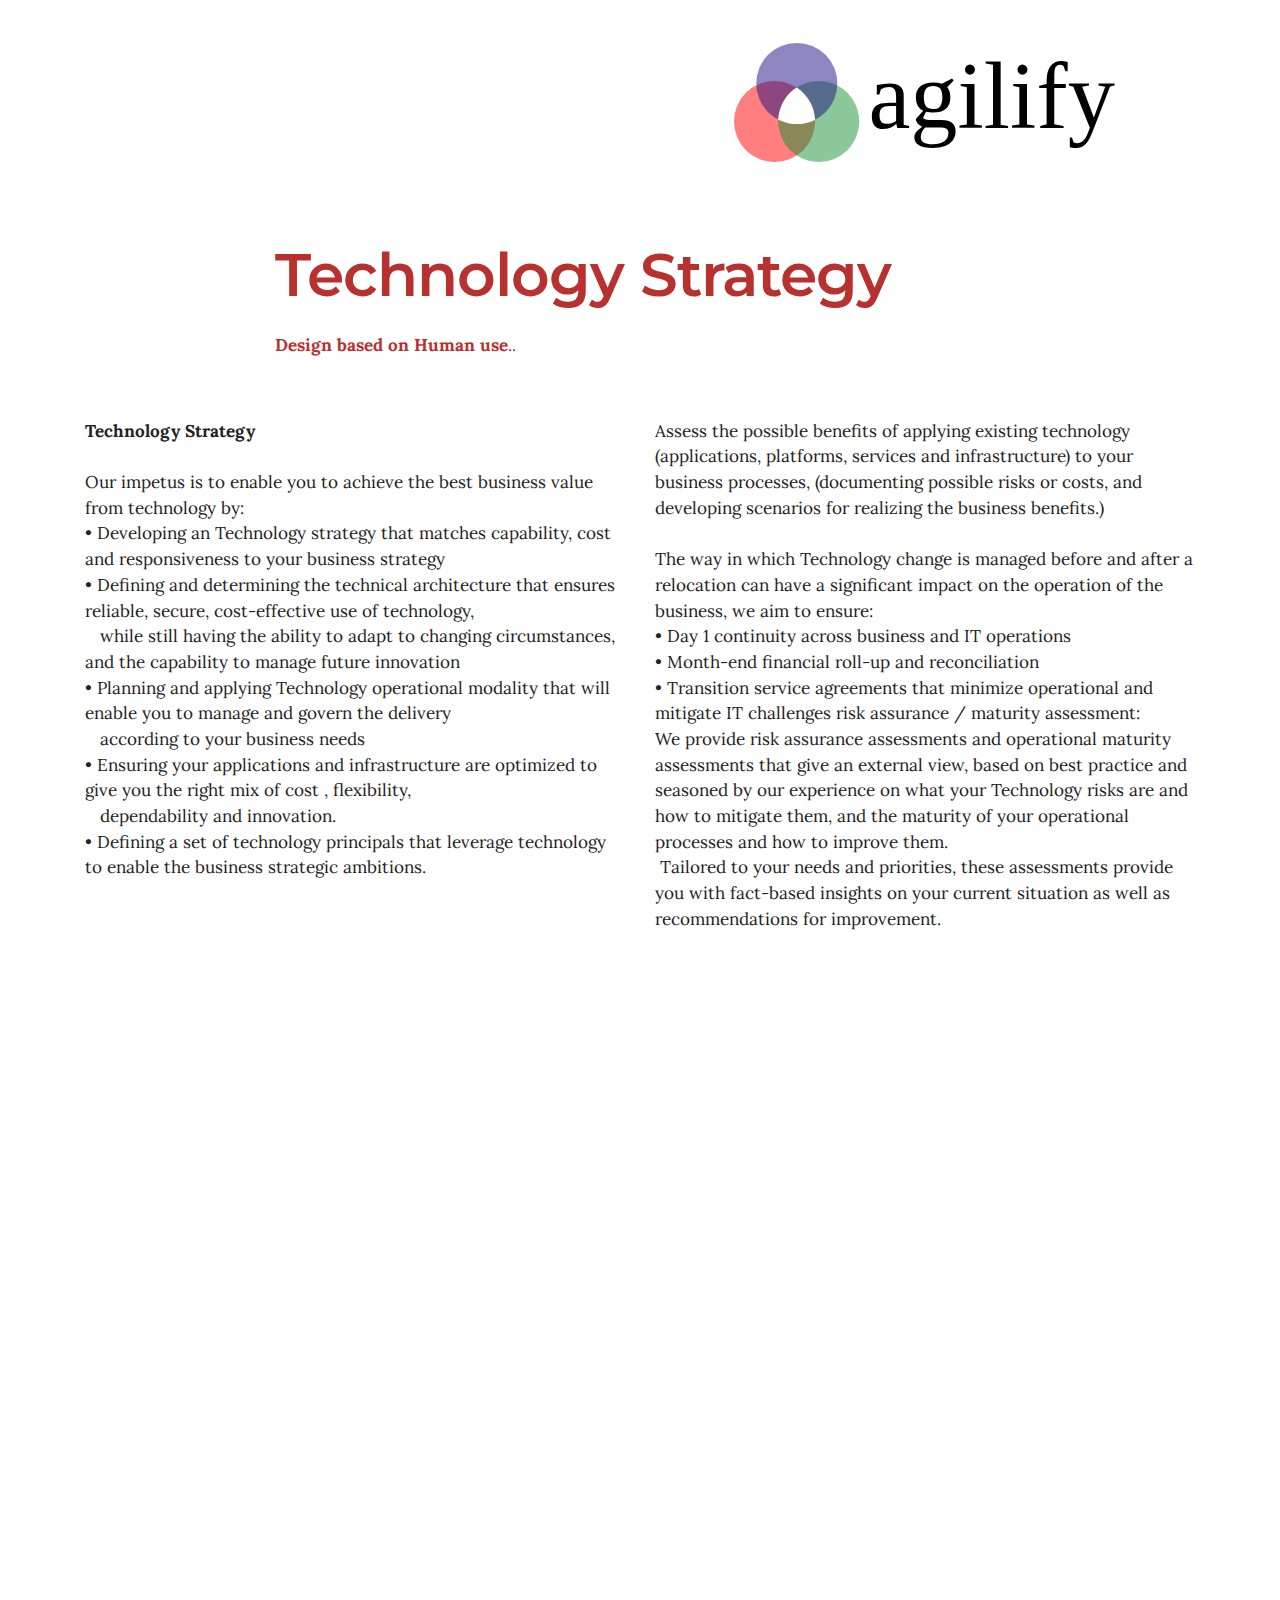
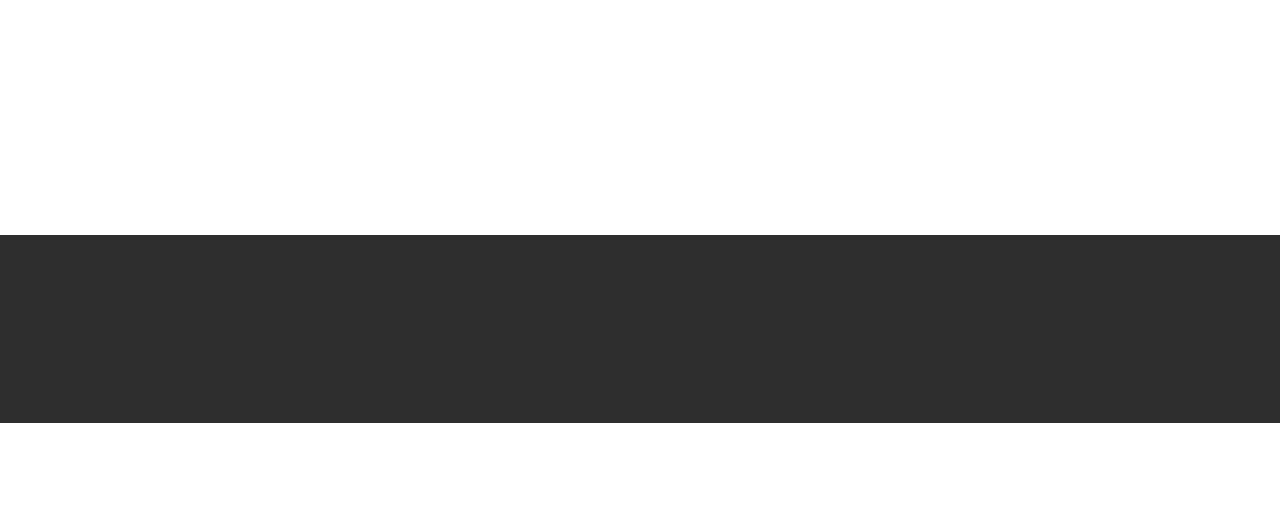
<file: Technology strategy.html>
<!DOCTYPE html>
<html>
<head>
  <!-- Site made with Mobirise Website Builder v4.3.0, https://mobirise.com -->
  <meta charset="UTF-8">
  <meta http-equiv="X-UA-Compatible" content="IE=edge">
  <meta name="generator" content="Mobirise v4.3.0, mobirise.com">
  <meta name="viewport" content="width=device-width, initial-scale=1">
  <link rel="shortcut icon" href="assets/images/logo.png" type="image/x-icon">
  <meta name="description" content="How to deliver an IT strategy ">
  <title>Technology Strategy</title>
  <link rel="stylesheet" href="assets/et-line-font-plugin/style.css">
  <link rel="stylesheet" href="https://fonts.googleapis.com/css?family=Montserrat:400,700">
  <link rel="stylesheet" href="https://fonts.googleapis.com/css?family=Raleway:100,100i,200,200i,300,300i,400,400i,500,500i,600,600i,700,700i,800,800i,900,900i">
  <link rel="stylesheet" href="assets/web/assets/mobirise-icons/mobirise-icons.css">
  <link rel="stylesheet" href="assets/bootstrap-material-design-font/css/material.css">
  <link rel="stylesheet" href="https://fonts.googleapis.com/css?family=Lora:400,700,400italic,700italic&subset=latin">
  <link rel="stylesheet" href="assets/tether/tether.min.css">
  <link rel="stylesheet" href="assets/soundcloud-plugin/style.css">
  <link rel="stylesheet" href="assets/bootstrap/css/bootstrap.min.css">
  <link rel="stylesheet" href="assets/animate.css/animate.min.css">
  <link rel="stylesheet" href="assets/theme/css/style.css">
  <link rel="stylesheet" href="assets/mobirise/css/mbr-additional.css" type="text/css">
  
  
  
</head>
<body>
<section class="mbr-section" id="msg-box7-7j" data-rv-view="217" style="background-color: rgb(255, 255, 255); padding-top: 40px; padding-bottom: 40px;">

    
    <div class="container">
        <div class="row">
            <div class="mbr-table-md-up">

              

              <div class="mbr-table-cell col-md-5 text-xs-center text-md-right content-size">
                  
                  

                  
              </div>


              


              <div class="mbr-table-cell mbr-left-padding-md-up mbr-valign-top col-md-7 image-size" style="width: 47%;">
                  <div class="mbr-figure"><img src="assets/images/agilify.svg"></div>
              </div>

            </div>
        </div>
    </div>

</section>

<section class="engine"><a href="https://mobirise.co/c">free site maker</a></section><section class="mbr-section article" id="msg-box8-5q" data-rv-view="203" style="background-color: rgb(255, 255, 255); padding-top: 40px; padding-bottom: 40px;">

    
    <div class="container">
        <div class="row">
            <div class="col-md-8 col-md-offset-2 text-xs-center">
                <h3 class="mbr-section-title display-2">Technology Strategy</h3>
                <div class="lead"><p><strong>Design based on Human use</strong>..</p></div>
                
            </div>
        </div>
    </div>

</section>

<section class="mbr-section article mbr-section__container" id="content6-5p" data-rv-view="206" style="background-color: rgb(255, 255, 255); padding-top: 20px; padding-bottom: 20px;">

    <div class="container">
        <div class="row">
            <div class="col-xs-12 col-md-6 lead"><p><strong>Technology Strategy</strong></p><p><strong><br></strong></p><p>Our impetus is to enable you to achieve the best business value from technology by:&nbsp;</p><p>•	Developing an Technology strategy that matches capability, cost and responsiveness to your business strategy&nbsp;</p><p>•	Defining and determining the technical architecture that ensures reliable, secure, cost-effective use of technology,&nbsp;</p><p>&nbsp; &nbsp;while still having the ability to adapt to changing circumstances, and the capability to manage future innovation&nbsp;</p><p>•	Planning and applying Technology operational modality that will enable you to manage and govern the delivery &nbsp; &nbsp;&nbsp;</p><p>&nbsp; &nbsp;according to your business needs&nbsp;</p><p>•	Ensuring your applications and infrastructure are optimized to give you the right mix of cost , flexibility,&nbsp;</p><p>&nbsp; &nbsp;dependability and innovation.&nbsp;</p><p>•	Defining a set of technology principals that leverage technology to enable the business strategic ambitions.</p><p><br></p><p>The technology strategy will;</p><p>Enable the measurement and governance of the delivery of business value, set clear expectations, with all stakeholders, on when and how the strategy will be implemented.&nbsp;</p><p>Make the business aware of technology trends that offer opportunities to do new things or to do existing things better, faster or cheaper.&nbsp;</p><p>Assess the possible benefits of applying existing technology (applications, platforms, services and infrastructure) to your business processes, (documenting possible risks or costs, and developing scenarios for realizing the business benefits.)</p><p><br></p></div>
            <div class="col-xs-12 col-md-6 lead"><p>Assess the possible benefits of applying existing technology (applications, platforms, services and infrastructure) to your business processes, (documenting possible risks or costs, and developing scenarios for realizing the business benefits.)</p><p><br></p><p>The way in which Technology change is managed before and after a relocation can have a significant impact on the operation of the business, we aim to ensure:&nbsp;</p><p>•	Day 1 continuity across business and IT operations&nbsp;</p><p>•	Month-end financial roll-up and reconciliation&nbsp;</p><p>•	Transition service agreements that minimize operational and mitigate IT challenges risk assurance / maturity assessment:&nbsp;</p><p>We provide risk assurance assessments and operational maturity assessments that give an external view, based on best practice and seasoned by our experience on what your Technology risks are and how to mitigate them, and the maturity of your operational processes and how to improve them.&nbsp;</p><p>&nbsp;Tailored to your needs and priorities, these assessments provide you with fact-based insights on your current situation as well as recommendations for improvement.&nbsp;</p><p><br></p><p>We work as a collaborative team, between the designer and the business strategist and you to develop practical, implementable strategies that align with business strategy to deliver maximum value. &nbsp;</p></div>
        </div>
    </div>

</section>

<section class="mbr-cards mbr-section mbr-section-nopadding" id="features4-6a" data-rv-view="208" style="background-color: rgb(255, 255, 255);">

    

    <div class="mbr-cards-row row">
        <div class="mbr-cards-col col-xs-12 col-lg-4" style="padding-top: 80px; padding-bottom: 80px;">
            <div class="container">
                <div class="card cart-block">
                    <div class="card-img iconbox"><a href="Change management.html" class="mbri-users mbr-iconfont mbr-iconfont-features4" style="color: rgb(250, 197, 28);"></a></div>
                    <div class="card-block">
                        <h4 class="card-title">People</h4>
                        <h5 class="card-subtitle">Strategy for change</h5>
                        <p class="card-text">Central to an effective business transformation is the early implementation of a system that will both inform and enable strategic direction and fulfilment of company mission.</p>
                        
                    </div>
                </div>
            </div>
        </div>
        <div class="mbr-cards-col col-xs-12 col-lg-4" style="padding-top: 80px; padding-bottom: 80px;">
            <div class="container">
                <div class="card cart-block">
                    <div class="card-img iconbox"><a href="Agile Office Design.html" class="mbri-photo mbr-iconfont mbr-iconfont-features4" style="color: rgb(243, 198, 73);"></a></div>
                    <div class="card-block">
                        <h4 class="card-title">Space</h4>
                        <h5 class="card-subtitle">Design, prototype, Revise, Build.</h5>
                        <p class="card-text">Creating Transformational environments that permit activity focused spaces  by informing and being informed by the strategies adopted to enable the mission goal. 
 the business methods are analysed and the work space is designed, communicated, proto typed and created.&nbsp;</p>
                        
                    </div>
                </div>
          </div>
        </div>
        <div class="mbr-cards-col col-xs-12 col-lg-4" style="padding-top: 80px; padding-bottom: 80px;">
            <div class="container">
                <div class="card cart-block">
                    <div class="card-img iconbox"><a href="Technology strategy.html" class="mbri-devices mbr-iconfont mbr-iconfont-features4" style="color: rgb(243, 198, 73);"></a></div>
                    <div class="card-block">
                        <h4 class="card-title">Technology</h4>
                        <h5 class="card-subtitle">Assess, co-ordinate implement educate</h5>
                        <p class="card-text"></p><p>&nbsp;&nbsp;&nbsp;Enabling staff to utilise technology for collaboration. The key delivery is to give the people utilising the space the necessary technical solutions to enable and encourage workplaces to dynamically respond to change.&nbsp;<br></p><p></p>
                        
                    </div>
                </div>
            </div>
        </div>
        
        
        
    </div>
</section>

<section class="mbr-section mbr-section__container" id="buttons1-6i" data-rv-view="211" style="background-color: rgb(255, 255, 255); padding-top: 20px; padding-bottom: 20px;">

    <div class="container">
        <div class="row">
            <div class="col-xs-12">
                <div class="text-xs-center"><a class="btn btn-primary" href="index.html">NAVIGATE BACK TO THE FIRST PAGE</a> </div>
            </div>
        </div>
    </div>

</section>

<section class="mbr-section mbr-section-md-padding mbr-footer footer1" id="contacts1-u" data-rv-view="213" style="background-color: rgb(46, 46, 46); padding-top: 30px; padding-bottom: 30px;">
    
    <div class="container">
        <div class="row">
            <div class="mbr-footer-content col-xs-12 col-md-3">
                <div><a href="http://www.mg.net.au" target="_blank"><img src="assets/images/mga-flag-128x128.jpg"></a></div>
            </div>
            <div class="mbr-footer-content col-xs-12 col-md-3">
                <p><strong>Address</strong><br>L 1 141 Flinders Lane, <br>Melbourne, VIC 3000<br></p>
            </div>
            <div class="mbr-footer-content col-xs-12 col-md-3">
                <p><strong>Contacts</strong><br>
Email: <a href="mailto:michael@mg.net.au">info@mga.net.au</a><br>
Phone: (03) 9028 2606<br><br></p>
            </div>
            <div class="mbr-footer-content col-xs-12 col-md-3">
                <p></p>
            </div>

        </div>
    </div>
</section>

<section class="mbr-section mbr-section__container article" id="header3-v" data-rv-view="215" style="background-color: rgb(255, 255, 255); padding-top: 20px; padding-bottom: 20px;">
    <div class="container">
        <div class="row">
            <div class="col-xs-12">
                <h3 class="mbr-section-title display-2">Michael Greaves &amp; Associates Pty Ltd</h3>
                <small class="mbr-section-subtitle">Office Design, Stratergy management, Technology implimentation and Building Construction</small>
            </div>
        </div>
    </div>
</section>


  <script src="assets/web/assets/jquery/jquery.min.js"></script>
  <script src="assets/tether/tether.min.js"></script>
  <script src="assets/bootstrap/js/bootstrap.min.js"></script>
  <script src="assets/viewport-checker/jquery.viewportchecker.js"></script>
  <script src="assets/smooth-scroll/smooth-scroll.js"></script>
  <script src="assets/theme/js/script.js"></script>
  
  
  <input name="animation" type="hidden">
   <div id="scrollToTop" class="scrollToTop mbr-arrow-up"><a style="text-align: center;"><i class="mbr-arrow-up-icon"></i></a></div>
  </body>
</html>
</file>
<file: assets/et-line-font-plugin/style.css>
@font-face {
	font-family: 'et-line';
	src:url('fonts/et-line.eot');
	src:url('fonts/et-line.eot?#iefix') format('embedded-opentype'),
		url('fonts/et-line.woff') format('woff'),
		url('fonts/et-line.ttf') format('truetype'),
		url('fonts/et-line.svg#et-line') format('svg');
	font-weight: normal;
	font-style: normal;
}

/* Use the following CSS code if you want to use data attributes for inserting your icons */
.etl-icon, [data-icon]:before {
	font-family: 'et-line';
	content: attr(data-icon);
	speak: none;
	font-weight: normal;
	font-variant: normal;
	text-transform: none;
	line-height: 1;
	-webkit-font-smoothing: antialiased;
	-moz-osx-font-smoothing: grayscale;
	display:inline-block;
}

/* Use the following CSS code if you want to have a class per icon */
/*
Instead of a list of all class selectors,
you can use the generic selector below, but it's slower:
[class*="icon-"] {
*/
.icon-mobile, .icon-laptop, .icon-desktop, .icon-tablet, .icon-phone, .icon-document, .icon-documents, .icon-search, .icon-clipboard, .icon-newspaper, .icon-notebook, .icon-book-open, .icon-browser, .icon-calendar, .icon-presentation, .icon-picture, .icon-pictures, .icon-video, .icon-camera, .icon-printer, .icon-toolbox, .icon-briefcase, .icon-wallet, .icon-gift, .icon-bargraph, .icon-grid, .icon-expand, .icon-focus, .icon-edit, .icon-adjustments, .icon-ribbon, .icon-hourglass, .icon-lock, .icon-megaphone, .icon-shield, .icon-trophy, .icon-flag, .icon-map, .icon-puzzle, .icon-basket, .icon-envelope, .icon-streetsign, .icon-telescope, .icon-gears, .icon-key, .icon-paperclip, .icon-attachment, .icon-pricetags, .icon-lightbulb, .icon-layers, .icon-pencil, .icon-tools, .icon-tools-2, .icon-scissors, .icon-paintbrush, .icon-magnifying-glass, .icon-circle-compass, .icon-linegraph, .icon-mic, .icon-strategy, .icon-beaker, .icon-caution, .icon-recycle, .icon-anchor, .icon-profile-male, .icon-profile-female, .icon-bike, .icon-wine, .icon-hotairballoon, .icon-globe, .icon-genius, .icon-map-pin, .icon-dial, .icon-chat, .icon-heart, .icon-cloud, .icon-upload, .icon-download, .icon-target, .icon-hazardous, .icon-piechart, .icon-speedometer, .icon-global, .icon-compass, .icon-lifesaver, .icon-clock, .icon-aperture, .icon-quote, .icon-scope, .icon-alarmclock, .icon-refresh, .icon-happy, .icon-sad, .icon-facebook, .icon-twitter, .icon-googleplus, .icon-rss, .icon-tumblr, .icon-linkedin, .icon-dribbble {
	font-family: 'et-line';
	speak: none;
	font-style: normal;
	font-weight: normal;
	font-variant: normal;
	text-transform: none;
	line-height: 1;
	-webkit-font-smoothing: antialiased;
	-moz-osx-font-smoothing: grayscale;
	display:inline-block;
}
.icon-mobile:before {
	content: "\e000";
}
.icon-laptop:before {
	content: "\e001";
}
.icon-desktop:before {
	content: "\e002";
}
.icon-tablet:before {
	content: "\e003";
}
.icon-phone:before {
	content: "\e004";
}
.icon-document:before {
	content: "\e005";
}
.icon-documents:before {
	content: "\e006";
}
.icon-search:before {
	content: "\e007";
}
.icon-clipboard:before {
	content: "\e008";
}
.icon-newspaper:before {
	content: "\e009";
}
.icon-notebook:before {
	content: "\e00a";
}
.icon-book-open:before {
	content: "\e00b";
}
.icon-browser:before {
	content: "\e00c";
}
.icon-calendar:before {
	content: "\e00d";
}
.icon-presentation:before {
	content: "\e00e";
}
.icon-picture:before {
	content: "\e00f";
}
.icon-pictures:before {
	content: "\e010";
}
.icon-video:before {
	content: "\e011";
}
.icon-camera:before {
	content: "\e012";
}
.icon-printer:before {
	content: "\e013";
}
.icon-toolbox:before {
	content: "\e014";
}
.icon-briefcase:before {
	content: "\e015";
}
.icon-wallet:before {
	content: "\e016";
}
.icon-gift:before {
	content: "\e017";
}
.icon-bargraph:before {
	content: "\e018";
}
.icon-grid:before {
	content: "\e019";
}
.icon-expand:before {
	content: "\e01a";
}
.icon-focus:before {
	content: "\e01b";
}
.icon-edit:before {
	content: "\e01c";
}
.icon-adjustments:before {
	content: "\e01d";
}
.icon-ribbon:before {
	content: "\e01e";
}
.icon-hourglass:before {
	content: "\e01f";
}
.icon-lock:before {
	content: "\e020";
}
.icon-megaphone:before {
	content: "\e021";
}
.icon-shield:before {
	content: "\e022";
}
.icon-trophy:before {
	content: "\e023";
}
.icon-flag:before {
	content: "\e024";
}
.icon-map:before {
	content: "\e025";
}
.icon-puzzle:before {
	content: "\e026";
}
.icon-basket:before {
	content: "\e027";
}
.icon-envelope:before {
	content: "\e028";
}
.icon-streetsign:before {
	content: "\e029";
}
.icon-telescope:before {
	content: "\e02a";
}
.icon-gears:before {
	content: "\e02b";
}
.icon-key:before {
	content: "\e02c";
}
.icon-paperclip:before {
	content: "\e02d";
}
.icon-attachment:before {
	content: "\e02e";
}
.icon-pricetags:before {
	content: "\e02f";
}
.icon-lightbulb:before {
	content: "\e030";
}
.icon-layers:before {
	content: "\e031";
}
.icon-pencil:before {
	content: "\e032";
}
.icon-tools:before {
	content: "\e033";
}
.icon-tools-2:before {
	content: "\e034";
}
.icon-scissors:before {
	content: "\e035";
}
.icon-paintbrush:before {
	content: "\e036";
}
.icon-magnifying-glass:before {
	content: "\e037";
}
.icon-circle-compass:before {
	content: "\e038";
}
.icon-linegraph:before {
	content: "\e039";
}
.icon-mic:before {
	content: "\e03a";
}
.icon-strategy:before {
	content: "\e03b";
}
.icon-beaker:before {
	content: "\e03c";
}
.icon-caution:before {
	content: "\e03d";
}
.icon-recycle:before {
	content: "\e03e";
}
.icon-anchor:before {
	content: "\e03f";
}
.icon-profile-male:before {
	content: "\e040";
}
.icon-profile-female:before {
	content: "\e041";
}
.icon-bike:before {
	content: "\e042";
}
.icon-wine:before {
	content: "\e043";
}
.icon-hotairballoon:before {
	content: "\e044";
}
.icon-globe:before {
	content: "\e045";
}
.icon-genius:before {
	content: "\e046";
}
.icon-map-pin:before {
	content: "\e047";
}
.icon-dial:before {
	content: "\e048";
}
.icon-chat:before {
	content: "\e049";
}
.icon-heart:before {
	content: "\e04a";
}
.icon-cloud:before {
	content: "\e04b";
}
.icon-upload:before {
	content: "\e04c";
}
.icon-download:before {
	content: "\e04d";
}
.icon-target:before {
	content: "\e04e";
}
.icon-hazardous:before {
	content: "\e04f";
}
.icon-piechart:before {
	content: "\e050";
}
.icon-speedometer:before {
	content: "\e051";
}
.icon-global:before {
	content: "\e052";
}
.icon-compass:before {
	content: "\e053";
}
.icon-lifesaver:before {
	content: "\e054";
}
.icon-clock:before {
	content: "\e055";
}
.icon-aperture:before {
	content: "\e056";
}
.icon-quote:before {
	content: "\e057";
}
.icon-scope:before {
	content: "\e058";
}
.icon-alarmclock:before {
	content: "\e059";
}
.icon-refresh:before {
	content: "\e05a";
}
.icon-happy:before {
	content: "\e05b";
}
.icon-sad:before {
	content: "\e05c";
}
.icon-facebook:before {
	content: "\e05d";
}
.icon-twitter:before {
	content: "\e05e";
}
.icon-googleplus:before {
	content: "\e05f";
}
.icon-rss:before {
	content: "\e060";
}
.icon-tumblr:before {
	content: "\e061";
}
.icon-linkedin:before {
	content: "\e062";
}
.icon-dribbble:before {
	content: "\e063";
}
</file>
<file: assets/web/assets/mobirise-icons/mobirise-icons.css>
@font-face {
  font-family: 'MobiriseIcons';
  src:  url('mobirise-icons.eot?spat4u');
  src:  url('mobirise-icons.eot?spat4u#iefix') format('embedded-opentype'),
    url('mobirise-icons.ttf?spat4u') format('truetype'),
    url('mobirise-icons.woff?spat4u') format('woff'),
    url('mobirise-icons.svg?spat4u#MobiriseIcons') format('svg');
  font-weight: normal;
  font-style: normal;
}

[class^="mbri-"], [class*=" mbri-"] {
  /* use !important to prevent issues with browser extensions that change fonts */
  font-family: MobiriseIcons !important;
  speak: none;
  font-style: normal;
  font-weight: normal;
  font-variant: normal;
  text-transform: none;
  line-height: 1;

  /* Better Font Rendering =========== */
  -webkit-font-smoothing: antialiased;
  -moz-osx-font-smoothing: grayscale;
}

.mbri-add-submenu:before {
  content: "\e900";
}
.mbri-alert:before {
  content: "\e901";
}
.mbri-align-center:before {
  content: "\e902";
}
.mbri-align-justify:before {
  content: "\e903";
}
.mbri-align-left:before {
  content: "\e904";
}
.mbri-align-right:before {
  content: "\e905";
}
.mbri-android:before {
  content: "\e906";
}
.mbri-apple:before {
  content: "\e907";
}
.mbri-arrow-down:before {
  content: "\e908";
}
.mbri-arrow-next:before {
  content: "\e909";
}
.mbri-arrow-prev:before {
  content: "\e90a";
}
.mbri-arrow-up:before {
  content: "\e90b";
}
.mbri-bold:before {
  content: "\e90c";
}
.mbri-bookmark:before {
  content: "\e90d";
}
.mbri-bootstrap:before {
  content: "\e90e";
}
.mbri-briefcase:before {
  content: "\e90f";
}
.mbri-browse:before {
  content: "\e910";
}
.mbri-bulleted-list:before {
  content: "\e911";
}
.mbri-calendar:before {
  content: "\e912";
}
.mbri-camera:before {
  content: "\e913";
}
.mbri-cart-add:before {
  content: "\e914";
}
.mbri-cart-full:before {
  content: "\e915";
}
.mbri-cash:before {
  content: "\e916";
}
.mbri-change-style:before {
  content: "\e917";
}
.mbri-chat:before {
  content: "\e918";
}
.mbri-clock:before {
  content: "\e919";
}
.mbri-close:before {
  content: "\e91a";
}
.mbri-cloud:before {
  content: "\e91b";
}
.mbri-code:before {
  content: "\e91c";
}
.mbri-contact-form:before {
  content: "\e91d";
}
.mbri-credit-card:before {
  content: "\e91e";
}
.mbri-cursor-click:before {
  content: "\e91f";
}
.mbri-cust-feedback:before {
  content: "\e920";
}
.mbri-database:before {
  content: "\e921";
}
.mbri-delivery:before {
  content: "\e922";
}
.mbri-desktop:before {
  content: "\e923";
}
.mbri-devices:before {
  content: "\e924";
}
.mbri-down:before {
  content: "\e925";
}
.mbri-download:before {
  content: "\e989";
}
.mbri-drag-n-drop:before {
  content: "\e927";
}
.mbri-drag-n-drop2:before {
  content: "\e928";
}
.mbri-edit:before {
  content: "\e929";
}
.mbri-edit2:before {
  content: "\e92a";
}
.mbri-error:before {
  content: "\e92b";
}
.mbri-extension:before {
  content: "\e92c";
}
.mbri-features:before {
  content: "\e92d";
}
.mbri-file:before {
  content: "\e92e";
}
.mbri-flag:before {
  content: "\e92f";
}
.mbri-folder:before {
  content: "\e930";
}
.mbri-gift:before {
  content: "\e931";
}
.mbri-github:before {
  content: "\e932";
}
.mbri-globe:before {
  content: "\e933";
}
.mbri-globe-2:before {
  content: "\e934";
}
.mbri-growing-chart:before {
  content: "\e935";
}
.mbri-hearth:before {
  content: "\e936";
}
.mbri-help:before {
  content: "\e937";
}
.mbri-home:before {
  content: "\e938";
}
.mbri-hot-cup:before {
  content: "\e939";
}
.mbri-idea:before {
  content: "\e93a";
}
.mbri-image-gallery:before {
  content: "\e93b";
}
.mbri-image-slider:before {
  content: "\e93c";
}
.mbri-info:before {
  content: "\e93d";
}
.mbri-italic:before {
  content: "\e93e";
}
.mbri-key:before {
  content: "\e93f";
}
.mbri-laptop:before {
  content: "\e940";
}
.mbri-layers:before {
  content: "\e941";
}
.mbri-left-right:before {
  content: "\e942";
}
.mbri-left:before {
  content: "\e943";
}
.mbri-letter:before {
  content: "\e944";
}
.mbri-like:before {
  content: "\e945";
}
.mbri-link:before {
  content: "\e946";
}
.mbri-lock:before {
  content: "\e947";
}
.mbri-login:before {
  content: "\e948";
}
.mbri-logout:before {
  content: "\e949";
}
.mbri-magic-stick:before {
  content: "\e94a";
}
.mbri-map-pin:before {
  content: "\e94b";
}
.mbri-menu:before {
  content: "\e94c";
}
.mbri-mobile:before {
  content: "\e94d";
}
.mbri-mobile2:before {
  content: "\e94e";
}
.mbri-mobirise:before {
  content: "\e94f";
}
.mbri-more-horizontal:before {
  content: "\e950";
}
.mbri-more-vertical:before {
  content: "\e951";
}
.mbri-music:before {
  content: "\e952";
}
.mbri-new-file:before {
  content: "\e953";
}
.mbri-numbered-list:before {
  content: "\e954";
}
.mbri-opened-folder:before {
  content: "\e955";
}
.mbri-pages:before {
  content: "\e956";
}
.mbri-paper-plane:before {
  content: "\e957";
}
.mbri-paperclip:before {
  content: "\e958";
}
.mbri-photo:before {
  content: "\e959";
}
.mbri-photos:before {
  content: "\e95a";
}
.mbri-pin:before {
  content: "\e95b";
}
.mbri-play:before {
  content: "\e95c";
}
.mbri-plus:before {
  content: "\e95d";
}
.mbri-preview:before {
  content: "\e95e";
}
.mbri-print:before {
  content: "\e95f";
}
.mbri-protect:before {
  content: "\e960";
}
.mbri-question:before {
  content: "\e961";
}
.mbri-quote-left:before {
  content: "\e962";
}
.mbri-quote-right:before {
  content: "\e963";
}
.mbri-refresh:before {
  content: "\e964";
}
.mbri-responsive:before {
  content: "\e965";
}
.mbri-right:before {
  content: "\e966";
}
.mbri-rocket:before {
  content: "\e967";
}
.mbri-sad-face:before {
  content: "\e968";
}
.mbri-sale:before {
  content: "\e969";
}
.mbri-save:before {
  content: "\e96a";
}
.mbri-search:before {
  content: "\e96b";
}
.mbri-setting:before {
  content: "\e96c";
}
.mbri-setting2:before {
  content: "\e96d";
}
.mbri-setting3:before {
  content: "\e96e";
}
.mbri-share:before {
  content: "\e96f";
}
.mbri-shopping-bag:before {
  content: "\e970";
}
.mbri-shopping-basket:before {
  content: "\e971";
}
.mbri-shopping-cart:before {
  content: "\e972";
}
.mbri-sites:before {
  content: "\e973";
}
.mbri-smile-face:before {
  content: "\e974";
}
.mbri-speed:before {
  content: "\e975";
}
.mbri-star:before {
  content: "\e976";
}
.mbri-success:before {
  content: "\e977";
}
.mbri-sun:before {
  content: "\e978";
}
.mbri-sun2:before {
  content: "\e979";
}
.mbri-tablet:before {
  content: "\e97a";
}
.mbri-tablet-vertical:before {
  content: "\e97b";
}
.mbri-target:before {
  content: "\e97c";
}
.mbri-timer:before {
  content: "\e97d";
}
.mbri-to-ftp:before {
  content: "\e97e";
}
.mbri-to-local-drive:before {
  content: "\e97f";
}
.mbri-touch-swipe:before {
  content: "\e980";
}
.mbri-touch:before {
  content: "\e981";
}
.mbri-trash:before {
  content: "\e982";
}
.mbri-underline:before {
  content: "\e983";
}
.mbri-unlink:before {
  content: "\e984";
}
.mbri-unlock:before {
  content: "\e985";
}
.mbri-up-down:before {
  content: "\e986";
}
.mbri-up:before {
  content: "\e987";
}
.mbri-update:before {
  content: "\e988";
}
.mbri-upload:before {
 content: "\e926"; 
}
.mbri-user:before {
  content: "\e98a";
}
.mbri-user2:before {
  content: "\e98b";
}
.mbri-users:before {
  content: "\e98c";
}
.mbri-video:before {
  content: "\e98d";
}
.mbri-video-play:before {
  content: "\e98e";
}
.mbri-watch:before {
  content: "\e98f";
}
.mbri-website-theme:before {
  content: "\e990";
}
.mbri-wifi:before {
  content: "\e991";
}
.mbri-windows:before {
  content: "\e992";
}
.mbri-zoom-out:before {
  content: "\e993";
}
.mbri-redo:before {
  content: "\e994";
}
.mbri-undo:before {
  content: "\e995";
}
</file>
<file: assets/bootstrap-material-design-font/css/material.css>
@font-face {
  font-family: 'Material-Design-Icons';
  src: url('../fonts/Material-Design-Icons.eot?3ocs8m');
  src: url('../fonts/Material-Design-Icons.eot?#iefix3ocs8m') format('embedded-opentype'), url('../fonts/Material-Design-Icons.woff?3ocs8m') format('woff'), url('../fonts/Material-Design-Icons.ttf?3ocs8m') format('truetype'), url('../fonts/Material-Design-Icons.svg?3ocs8m#Material-Design-Icons') format('svg');
  font-weight: normal;
  font-style: normal;
}
[class^="mdi-"],
[class*="mdi-"] {
  speak: none;
  display: inline-block;
  font-style: normal;
  font-variant:normal;
  font-weight:normal;
  /*font-size:24px;*/
  line-height:1;
  font-family:'Material-Design-Icons' !important;
  text-rendering: auto;
  
  -webkit-font-smoothing: antialiased;
  -moz-osx-font-smoothing: grayscale;
  -webkit-transform: translate(0, 0);
      -ms-transform: translate(0, 0);
          transform: translate(0, 0);
}
[class^="mdi-"]:before,
[class*="mdi-"]:before {
  display: inline-block;
  speak: none;
  text-decoration: inherit;
}
[class^="mdi-"].pull-left,
[class*="mdi-"].pull-left {
  margin-right: .3em;
}
[class^="mdi-"].pull-right,
[class*="mdi-"].pull-right {
  margin-left: .3em;
}
[class^="mdi-"].mdi-lg:before,
[class*="mdi-"].mdi-lg:before,
[class^="mdi-"].mdi-lg:after,
[class*="mdi-"].mdi-lg:after {
  font-size: 1.33333333em;
  line-height: 0.75em;
  vertical-align: -15%;
}
[class^="mdi-"].mdi-2x:before,
[class*="mdi-"].mdi-2x:before,
[class^="mdi-"].mdi-2x:after,
[class*="mdi-"].mdi-2x:after {
  font-size: 2em;
}
[class^="mdi-"].mdi-3x:before,
[class*="mdi-"].mdi-3x:before,
[class^="mdi-"].mdi-3x:after,
[class*="mdi-"].mdi-3x:after {
  font-size: 3em;
}
[class^="mdi-"].mdi-4x:before,
[class*="mdi-"].mdi-4x:before,
[class^="mdi-"].mdi-4x:after,
[class*="mdi-"].mdi-4x:after {
  font-size: 4em;
}
[class^="mdi-"].mdi-5x:before,
[class*="mdi-"].mdi-5x:before,
[class^="mdi-"].mdi-5x:after,
[class*="mdi-"].mdi-5x:after {
  font-size: 5em;
}
[class^="mdi-device-signal-cellular-"]:after,
[class^="mdi-device-battery-"]:after,
[class^="mdi-device-battery-charging-"]:after,
[class^="mdi-device-signal-cellular-connected-no-internet-"]:after,
[class^="mdi-device-signal-wifi-"]:after,
[class^="mdi-device-signal-wifi-statusbar-not-connected"]:after,
.mdi-device-network-wifi:after {
  opacity: .3;
  position: absolute;
  left: 0;
  top: 0;
  z-index: 1;
  display: inline-block;
  speak: none;
  text-decoration: inherit;
}
[class^="mdi-device-signal-cellular-"]:after {
  content: "\e758";
}
[class^="mdi-device-battery-"]:after {
  content: "\e735";
}
[class^="mdi-device-battery-charging-"]:after {
  content: "\e733";
}
[class^="mdi-device-signal-cellular-connected-no-internet-"]:after {
  content: "\e75d";
}
[class^="mdi-device-signal-wifi-"]:after,
.mdi-device-network-wifi:after {
  content: "\e765";
}
[class^="mdi-device-signal-wifi-statusbasr-not-connected"]:after {
  content: "\e8f7";
}
.mdi-device-signal-cellular-off:after,
.mdi-device-signal-cellular-null:after,
.mdi-device-signal-cellular-no-sim:after,
.mdi-device-signal-wifi-off:after,
.mdi-device-signal-wifi-4-bar:after,
.mdi-device-signal-cellular-4-bar:after,
.mdi-device-battery-alert:after,
.mdi-device-signal-cellular-connected-no-internet-4-bar:after,
.mdi-device-battery-std:after,
.mdi-device-battery-full .mdi-device-battery-unknown:after {
  content: "";
}
.mdi-fw {
  width: 1.28571429em;
  text-align: center;
}
.mdi-ul {
  padding-left: 0;
  margin-left: 2.14285714em;
  list-style-type: none;
}
.mdi-ul > li {
  position: relative;
}
.mdi-li {
  position: absolute;
  left: -2.14285714em;
  width: 2.14285714em;
  top: 0.14285714em;
  text-align: center;
}
.mdi-li.mdi-lg {
  left: -1.85714286em;
}
.mdi-border {
  padding: .2em .25em .15em;
  border: solid 0.08em #eeeeee;
  border-radius: .1em;
}
.mdi-spin {
  -webkit-animation: mdi-spin 2s infinite linear;
  animation: mdi-spin 2s infinite linear;
  -webkit-transform-origin: 50% 50%;
  -ms-transform-origin: 50% 50%;
      transform-origin: 50% 50%;
}
.mdi-pulse {
  -webkit-animation: mdi-spin 1s steps(8) infinite;
  animation: mdi-spin 1s steps(8) infinite;
  -webkit-transform-origin: 50% 50%;
  -ms-transform-origin: 50% 50%;
      transform-origin: 50% 50%;
}
@-webkit-keyframes mdi-spin {
  0% {
    -webkit-transform: rotate(0deg);
    transform: rotate(0deg);
  }
  100% {
    -webkit-transform: rotate(359deg);
    transform: rotate(359deg);
  }
}
@keyframes mdi-spin {
  0% {
    -webkit-transform: rotate(0deg);
    transform: rotate(0deg);
  }
  100% {
    -webkit-transform: rotate(359deg);
    transform: rotate(359deg);
  }
}
.mdi-rotate-90 {
  filter: progid:DXImageTransform.Microsoft.BasicImage(rotation=1);
  -webkit-transform: rotate(90deg);
  -ms-transform: rotate(90deg);
  transform: rotate(90deg);
}
.mdi-rotate-180 {
  filter: progid:DXImageTransform.Microsoft.BasicImage(rotation=2);
  -webkit-transform: rotate(180deg);
  -ms-transform: rotate(180deg);
  transform: rotate(180deg);
}
.mdi-rotate-270 {
  filter: progid:DXImageTransform.Microsoft.BasicImage(rotation=3);
  -webkit-transform: rotate(270deg);
  -ms-transform: rotate(270deg);
  transform: rotate(270deg);
}
.mdi-flip-horizontal {
  filter: progid:DXImageTransform.Microsoft.BasicImage(rotation=0, mirror=1);
  -webkit-transform: scale(-1, 1);
  -ms-transform: scale(-1, 1);
  transform: scale(-1, 1);
}
.mdi-flip-vertical {
  filter: progid:DXImageTransform.Microsoft.BasicImage(rotation=2, mirror=1);
  -webkit-transform: scale(1, -1);
  -ms-transform: scale(1, -1);
  transform: scale(1, -1);
}
:root .mdi-rotate-90,
:root .mdi-rotate-180,
:root .mdi-rotate-270,
:root .mdi-flip-horizontal,
:root .mdi-flip-vertical {
  -webkit-filter: none;
          filter: none;
}
.mdi-stack {
  position: relative;
  display: inline-block;
  width: 2em;
  height: 2em;
  line-height: 2em;
  vertical-align: middle;
}
.mdi-stack-1x,
.mdi-stack-2x {
  position: absolute;
  left: 0;
  width: 100%;
  text-align: center;
}
.mdi-stack-1x {
  line-height: inherit;
}
.mdi-stack-2x {
  font-size: 2em;
}
.mdi-inverse {
  color: #ffffff;
}
/* Start Icons */
.mdi-action-3d-rotation:before {
  content: "\e600";
}
.mdi-action-accessibility:before {
  content: "\e601";
}
.mdi-action-account-balance-wallet:before {
  content: "\e602";
}
.mdi-action-account-balance:before {
  content: "\e603";
}
.mdi-action-account-box:before {
  content: "\e604";
}
.mdi-action-account-child:before {
  content: "\e605";
}
.mdi-action-account-circle:before {
  content: "\e606";
}
.mdi-action-add-shopping-cart:before {
  content: "\e607";
}
.mdi-action-alarm-add:before {
  content: "\e608";
}
.mdi-action-alarm-off:before {
  content: "\e609";
}
.mdi-action-alarm-on:before {
  content: "\e60a";
}
.mdi-action-alarm:before {
  content: "\e60b";
}
.mdi-action-android:before {
  content: "\e60c";
}
.mdi-action-announcement:before {
  content: "\e60d";
}
.mdi-action-aspect-ratio:before {
  content: "\e60e";
}
.mdi-action-assessment:before {
  content: "\e60f";
}
.mdi-action-assignment-ind:before {
  content: "\e610";
}
.mdi-action-assignment-late:before {
  content: "\e611";
}
.mdi-action-assignment-return:before {
  content: "\e612";
}
.mdi-action-assignment-returned:before {
  content: "\e613";
}
.mdi-action-assignment-turned-in:before {
  content: "\e614";
}
.mdi-action-assignment:before {
  content: "\e615";
}
.mdi-action-autorenew:before {
  content: "\e616";
}
.mdi-action-backup:before {
  content: "\e617";
}
.mdi-action-book:before {
  content: "\e618";
}
.mdi-action-bookmark-outline:before {
  content: "\e619";
}
.mdi-action-bookmark:before {
  content: "\e61a";
}
.mdi-action-bug-report:before {
  content: "\e61b";
}
.mdi-action-cached:before {
  content: "\e61c";
}
.mdi-action-check-circle:before {
  content: "\e61d";
}
.mdi-action-class:before {
  content: "\e61e";
}
.mdi-action-credit-card:before {
  content: "\e61f";
}
.mdi-action-dashboard:before {
  content: "\e620";
}
.mdi-action-delete:before {
  content: "\e621";
}
.mdi-action-description:before {
  content: "\e622";
}
.mdi-action-dns:before {
  content: "\e623";
}
.mdi-action-done-all:before {
  content: "\e624";
}
.mdi-action-done:before {
  content: "\e625";
}
.mdi-action-event:before {
  content: "\e626";
}
.mdi-action-exit-to-app:before {
  content: "\e627";
}
.mdi-action-explore:before {
  content: "\e628";
}
.mdi-action-extension:before {
  content: "\e629";
}
.mdi-action-face-unlock:before {
  content: "\e62a";
}
.mdi-action-favorite-outline:before {
  content: "\e62b";
}
.mdi-action-favorite:before {
  content: "\e62c";
}
.mdi-action-find-in-page:before {
  content: "\e62d";
}
.mdi-action-find-replace:before {
  content: "\e62e";
}
.mdi-action-flip-to-back:before {
  content: "\e62f";
}
.mdi-action-flip-to-front:before {
  content: "\e630";
}
.mdi-action-get-app:before {
  content: "\e631";
}
.mdi-action-grade:before {
  content: "\e632";
}
.mdi-action-group-work:before {
  content: "\e633";
}
.mdi-action-help:before {
  content: "\e634";
}
.mdi-action-highlight-remove:before {
  content: "\e635";
}
.mdi-action-history:before {
  content: "\e636";
}
.mdi-action-home:before {
  content: "\e637";
}
.mdi-action-https:before {
  content: "\e638";
}
.mdi-action-info-outline:before {
  content: "\e639";
}
.mdi-action-info:before {
  content: "\e63a";
}
.mdi-action-input:before {
  content: "\e63b";
}
.mdi-action-invert-colors:before {
  content: "\e63c";
}
.mdi-action-label-outline:before {
  content: "\e63d";
}
.mdi-action-label:before {
  content: "\e63e";
}
.mdi-action-language:before {
  content: "\e63f";
}
.mdi-action-launch:before {
  content: "\e640";
}
.mdi-action-list:before {
  content: "\e641";
}
.mdi-action-lock-open:before {
  content: "\e642";
}
.mdi-action-lock-outline:before {
  content: "\e643";
}
.mdi-action-lock:before {
  content: "\e644";
}
.mdi-action-loyalty:before {
  content: "\e645";
}
.mdi-action-markunread-mailbox:before {
  content: "\e646";
}
.mdi-action-note-add:before {
  content: "\e647";
}
.mdi-action-open-in-browser:before {
  content: "\e648";
}
.mdi-action-open-in-new:before {
  content: "\e649";
}
.mdi-action-open-with:before {
  content: "\e64a";
}
.mdi-action-pageview:before {
  content: "\e64b";
}
.mdi-action-payment:before {
  content: "\e64c";
}
.mdi-action-perm-camera-mic:before {
  content: "\e64d";
}
.mdi-action-perm-contact-cal:before {
  content: "\e64e";
}
.mdi-action-perm-data-setting:before {
  content: "\e64f";
}
.mdi-action-perm-device-info:before {
  content: "\e650";
}
.mdi-action-perm-identity:before {
  content: "\e651";
}
.mdi-action-perm-media:before {
  content: "\e652";
}
.mdi-action-perm-phone-msg:before {
  content: "\e653";
}
.mdi-action-perm-scan-wifi:before {
  content: "\e654";
}
.mdi-action-picture-in-picture:before {
  content: "\e655";
}
.mdi-action-polymer:before {
  content: "\e656";
}
.mdi-action-print:before {
  content: "\e657";
}
.mdi-action-query-builder:before {
  content: "\e658";
}
.mdi-action-question-answer:before {
  content: "\e659";
}
.mdi-action-receipt:before {
  content: "\e65a";
}
.mdi-action-redeem:before {
  content: "\e65b";
}
.mdi-action-reorder:before {
  content: "\e65c";
}
.mdi-action-report-problem:before {
  content: "\e65d";
}
.mdi-action-restore:before {
  content: "\e65e";
}
.mdi-action-room:before {
  content: "\e65f";
}
.mdi-action-schedule:before {
  content: "\e660";
}
.mdi-action-search:before {
  content: "\e661";
}
.mdi-action-settings-applications:before {
  content: "\e662";
}
.mdi-action-settings-backup-restore:before {
  content: "\e663";
}
.mdi-action-settings-bluetooth:before {
  content: "\e664";
}
.mdi-action-settings-cell:before {
  content: "\e665";
}
.mdi-action-settings-display:before {
  content: "\e666";
}
.mdi-action-settings-ethernet:before {
  content: "\e667";
}
.mdi-action-settings-input-antenna:before {
  content: "\e668";
}
.mdi-action-settings-input-component:before {
  content: "\e669";
}
.mdi-action-settings-input-composite:before {
  content: "\e66a";
}
.mdi-action-settings-input-hdmi:before {
  content: "\e66b";
}
.mdi-action-settings-input-svideo:before {
  content: "\e66c";
}
.mdi-action-settings-overscan:before {
  content: "\e66d";
}
.mdi-action-settings-phone:before {
  content: "\e66e";
}
.mdi-action-settings-power:before {
  content: "\e66f";
}
.mdi-action-settings-remote:before {
  content: "\e670";
}
.mdi-action-settings-voice:before {
  content: "\e671";
}
.mdi-action-settings:before {
  content: "\e672";
}
.mdi-action-shop-two:before {
  content: "\e673";
}
.mdi-action-shop:before {
  content: "\e674";
}
.mdi-action-shopping-basket:before {
  content: "\e675";
}
.mdi-action-shopping-cart:before {
  content: "\e676";
}
.mdi-action-speaker-notes:before {
  content: "\e677";
}
.mdi-action-spellcheck:before {
  content: "\e678";
}
.mdi-action-star-rate:before {
  content: "\e679";
}
.mdi-action-stars:before {
  content: "\e67a";
}
.mdi-action-store:before {
  content: "\e67b";
}
.mdi-action-subject:before {
  content: "\e67c";
}
.mdi-action-supervisor-account:before {
  content: "\e67d";
}
.mdi-action-swap-horiz:before {
  content: "\e67e";
}
.mdi-action-swap-vert-circle:before {
  content: "\e67f";
}
.mdi-action-swap-vert:before {
  content: "\e680";
}
.mdi-action-system-update-tv:before {
  content: "\e681";
}
.mdi-action-tab-unselected:before {
  content: "\e682";
}
.mdi-action-tab:before {
  content: "\e683";
}
.mdi-action-theaters:before {
  content: "\e684";
}
.mdi-action-thumb-down:before {
  content: "\e685";
}
.mdi-action-thumb-up:before {
  content: "\e686";
}
.mdi-action-thumbs-up-down:before {
  content: "\e687";
}
.mdi-action-toc:before {
  content: "\e688";
}
.mdi-action-today:before {
  content: "\e689";
}
.mdi-action-track-changes:before {
  content: "\e68a";
}
.mdi-action-translate:before {
  content: "\e68b";
}
.mdi-action-trending-down:before {
  content: "\e68c";
}
.mdi-action-trending-neutral:before {
  content: "\e68d";
}
.mdi-action-trending-up:before {
  content: "\e68e";
}
.mdi-action-turned-in-not:before {
  content: "\e68f";
}
.mdi-action-turned-in:before {
  content: "\e690";
}
.mdi-action-verified-user:before {
  content: "\e691";
}
.mdi-action-view-agenda:before {
  content: "\e692";
}
.mdi-action-view-array:before {
  content: "\e693";
}
.mdi-action-view-carousel:before {
  content: "\e694";
}
.mdi-action-view-column:before {
  content: "\e695";
}
.mdi-action-view-day:before {
  content: "\e696";
}
.mdi-action-view-headline:before {
  content: "\e697";
}
.mdi-action-view-list:before {
  content: "\e698";
}
.mdi-action-view-module:before {
  content: "\e699";
}
.mdi-action-view-quilt:before {
  content: "\e69a";
}
.mdi-action-view-stream:before {
  content: "\e69b";
}
.mdi-action-view-week:before {
  content: "\e69c";
}
.mdi-action-visibility-off:before {
  content: "\e69d";
}
.mdi-action-visibility:before {
  content: "\e69e";
}
.mdi-action-wallet-giftcard:before {
  content: "\e69f";
}
.mdi-action-wallet-membership:before {
  content: "\e6a0";
}
.mdi-action-wallet-travel:before {
  content: "\e6a1";
}
.mdi-action-work:before {
  content: "\e6a2";
}
.mdi-alert-error:before {
  content: "\e6a3";
}
.mdi-alert-warning:before {
  content: "\e6a4";
}
.mdi-av-album:before {
  content: "\e6a5";
}
.mdi-av-closed-caption:before {
  content: "\e6a6";
}
.mdi-av-equalizer:before {
  content: "\e6a7";
}
.mdi-av-explicit:before {
  content: "\e6a8";
}
.mdi-av-fast-forward:before {
  content: "\e6a9";
}
.mdi-av-fast-rewind:before {
  content: "\e6aa";
}
.mdi-av-games:before {
  content: "\e6ab";
}
.mdi-av-hearing:before {
  content: "\e6ac";
}
.mdi-av-high-quality:before {
  content: "\e6ad";
}
.mdi-av-loop:before {
  content: "\e6ae";
}
.mdi-av-mic-none:before {
  content: "\e6af";
}
.mdi-av-mic-off:before {
  content: "\e6b0";
}
.mdi-av-mic:before {
  content: "\e6b1";
}
.mdi-av-movie:before {
  content: "\e6b2";
}
.mdi-av-my-library-add:before {
  content: "\e6b3";
}
.mdi-av-my-library-books:before {
  content: "\e6b4";
}
.mdi-av-my-library-music:before {
  content: "\e6b5";
}
.mdi-av-new-releases:before {
  content: "\e6b6";
}
.mdi-av-not-interested:before {
  content: "\e6b7";
}
.mdi-av-pause-circle-fill:before {
  content: "\e6b8";
}
.mdi-av-pause-circle-outline:before {
  content: "\e6b9";
}
.mdi-av-pause:before {
  content: "\e6ba";
}
.mdi-av-play-arrow:before {
  content: "\e6bb";
}
.mdi-av-play-circle-fill:before {
  content: "\e6bc";
}
.mdi-av-play-circle-outline:before {
  content: "\e6bd";
}
.mdi-av-play-shopping-bag:before {
  content: "\e6be";
}
.mdi-av-playlist-add:before {
  content: "\e6bf";
}
.mdi-av-queue-music:before {
  content: "\e6c0";
}
.mdi-av-queue:before {
  content: "\e6c1";
}
.mdi-av-radio:before {
  content: "\e6c2";
}
.mdi-av-recent-actors:before {
  content: "\e6c3";
}
.mdi-av-repeat-one:before {
  content: "\e6c4";
}
.mdi-av-repeat:before {
  content: "\e6c5";
}
.mdi-av-replay:before {
  content: "\e6c6";
}
.mdi-av-shuffle:before {
  content: "\e6c7";
}
.mdi-av-skip-next:before {
  content: "\e6c8";
}
.mdi-av-skip-previous:before {
  content: "\e6c9";
}
.mdi-av-snooze:before {
  content: "\e6ca";
}
.mdi-av-stop:before {
  content: "\e6cb";
}
.mdi-av-subtitles:before {
  content: "\e6cc";
}
.mdi-av-surround-sound:before {
  content: "\e6cd";
}
.mdi-av-timer:before {
  content: "\e6ce";
}
.mdi-av-video-collection:before {
  content: "\e6cf";
}
.mdi-av-videocam-off:before {
  content: "\e6d0";
}
.mdi-av-videocam:before {
  content: "\e6d1";
}
.mdi-av-volume-down:before {
  content: "\e6d2";
}
.mdi-av-volume-mute:before {
  content: "\e6d3";
}
.mdi-av-volume-off:before {
  content: "\e6d4";
}
.mdi-av-volume-up:before {
  content: "\e6d5";
}
.mdi-av-web:before {
  content: "\e6d6";
}
.mdi-communication-business:before {
  content: "\e6d7";
}
.mdi-communication-call-end:before {
  content: "\e6d8";
}
.mdi-communication-call-made:before {
  content: "\e6d9";
}
.mdi-communication-call-merge:before {
  content: "\e6da";
}
.mdi-communication-call-missed:before {
  content: "\e6db";
}
.mdi-communication-call-received:before {
  content: "\e6dc";
}
.mdi-communication-call-split:before {
  content: "\e6dd";
}
.mdi-communication-call:before {
  content: "\e6de";
}
.mdi-communication-chat:before {
  content: "\e6df";
}
.mdi-communication-clear-all:before {
  content: "\e6e0";
}
.mdi-communication-comment:before {
  content: "\e6e1";
}
.mdi-communication-contacts:before {
  content: "\e6e2";
}
.mdi-communication-dialer-sip:before {
  content: "\e6e3";
}
.mdi-communication-dialpad:before {
  content: "\e6e4";
}
.mdi-communication-dnd-on:before {
  content: "\e6e5";
}
.mdi-communication-email:before {
  content: "\e6e6";
}
.mdi-communication-forum:before {
  content: "\e6e7";
}
.mdi-communication-import-export:before {
  content: "\e6e8";
}
.mdi-communication-invert-colors-off:before {
  content: "\e6e9";
}
.mdi-communication-invert-colors-on:before {
  content: "\e6ea";
}
.mdi-communication-live-help:before {
  content: "\e6eb";
}
.mdi-communication-location-off:before {
  content: "\e6ec";
}
.mdi-communication-location-on:before {
  content: "\e6ed";
}
.mdi-communication-message:before {
  content: "\e6ee";
}
.mdi-communication-messenger:before {
  content: "\e6ef";
}
.mdi-communication-no-sim:before {
  content: "\e6f0";
}
.mdi-communication-phone:before {
  content: "\e6f1";
}
.mdi-communication-portable-wifi-off:before {
  content: "\e6f2";
}
.mdi-communication-quick-contacts-dialer:before {
  content: "\e6f3";
}
.mdi-communication-quick-contacts-mail:before {
  content: "\e6f4";
}
.mdi-communication-ring-volume:before {
  content: "\e6f5";
}
.mdi-communication-stay-current-landscape:before {
  content: "\e6f6";
}
.mdi-communication-stay-current-portrait:before {
  content: "\e6f7";
}
.mdi-communication-stay-primary-landscape:before {
  content: "\e6f8";
}
.mdi-communication-stay-primary-portrait:before {
  content: "\e6f9";
}
.mdi-communication-swap-calls:before {
  content: "\e6fa";
}
.mdi-communication-textsms:before {
  content: "\e6fb";
}
.mdi-communication-voicemail:before {
  content: "\e6fc";
}
.mdi-communication-vpn-key:before {
  content: "\e6fd";
}
.mdi-content-add-box:before {
  content: "\e6fe";
}
.mdi-content-add-circle-outline:before {
  content: "\e6ff";
}
.mdi-content-add-circle:before {
  content: "\e700";
}
.mdi-content-add:before {
  content: "\e701";
}
.mdi-content-archive:before {
  content: "\e702";
}
.mdi-content-backspace:before {
  content: "\e703";
}
.mdi-content-block:before {
  content: "\e704";
}
.mdi-content-clear:before {
  content: "\e705";
}
.mdi-content-content-copy:before {
  content: "\e706";
}
.mdi-content-content-cut:before {
  content: "\e707";
}
.mdi-content-content-paste:before {
  content: "\e708";
}
.mdi-content-create:before {
  content: "\e709";
}
.mdi-content-drafts:before {
  content: "\e70a";
}
.mdi-content-filter-list:before {
  content: "\e70b";
}
.mdi-content-flag:before {
  content: "\e70c";
}
.mdi-content-forward:before {
  content: "\e70d";
}
.mdi-content-gesture:before {
  content: "\e70e";
}
.mdi-content-inbox:before {
  content: "\e70f";
}
.mdi-content-link:before {
  content: "\e710";
}
.mdi-content-mail:before {
  content: "\e711";
}
.mdi-content-markunread:before {
  content: "\e712";
}
.mdi-content-redo:before {
  content: "\e713";
}
.mdi-content-remove-circle-outline:before {
  content: "\e714";
}
.mdi-content-remove-circle:before {
  content: "\e715";
}
.mdi-content-remove:before {
  content: "\e716";
}
.mdi-content-reply-all:before {
  content: "\e717";
}
.mdi-content-reply:before {
  content: "\e718";
}
.mdi-content-report:before {
  content: "\e719";
}
.mdi-content-save:before {
  content: "\e71a";
}
.mdi-content-select-all:before {
  content: "\e71b";
}
.mdi-content-send:before {
  content: "\e71c";
}
.mdi-content-sort:before {
  content: "\e71d";
}
.mdi-content-text-format:before {
  content: "\e71e";
}
.mdi-content-undo:before {
  content: "\e71f";
}
.mdi-editor-attach-file:before {
  content: "\e776";
}
.mdi-editor-attach-money:before {
  content: "\e777";
}
.mdi-editor-border-all:before {
  content: "\e778";
}
.mdi-editor-border-bottom:before {
  content: "\e779";
}
.mdi-editor-border-clear:before {
  content: "\e77a";
}
.mdi-editor-border-color:before {
  content: "\e77b";
}
.mdi-editor-border-horizontal:before {
  content: "\e77c";
}
.mdi-editor-border-inner:before {
  content: "\e77d";
}
.mdi-editor-border-left:before {
  content: "\e77e";
}
.mdi-editor-border-outer:before {
  content: "\e77f";
}
.mdi-editor-border-right:before {
  content: "\e780";
}
.mdi-editor-border-style:before {
  content: "\e781";
}
.mdi-editor-border-top:before {
  content: "\e782";
}
.mdi-editor-border-vertical:before {
  content: "\e783";
}
.mdi-editor-format-align-center:before {
  content: "\e784";
}
.mdi-editor-format-align-justify:before {
  content: "\e785";
}
.mdi-editor-format-align-left:before {
  content: "\e786";
}
.mdi-editor-format-align-right:before {
  content: "\e787";
}
.mdi-editor-format-bold:before {
  content: "\e788";
}
.mdi-editor-format-clear:before {
  content: "\e789";
}
.mdi-editor-format-color-fill:before {
  content: "\e78a";
}
.mdi-editor-format-color-reset:before {
  content: "\e78b";
}
.mdi-editor-format-color-text:before {
  content: "\e78c";
}
.mdi-editor-format-indent-decrease:before {
  content: "\e78d";
}
.mdi-editor-format-indent-increase:before {
  content: "\e78e";
}
.mdi-editor-format-italic:before {
  content: "\e78f";
}
.mdi-editor-format-line-spacing:before {
  content: "\e790";
}
.mdi-editor-format-list-bulleted:before {
  content: "\e791";
}
.mdi-editor-format-list-numbered:before {
  content: "\e792";
}
.mdi-editor-format-paint:before {
  content: "\e793";
}
.mdi-editor-format-quote:before {
  content: "\e794";
}
.mdi-editor-format-size:before {
  content: "\e795";
}
.mdi-editor-format-strikethrough:before {
  content: "\e796";
}
.mdi-editor-format-textdirection-l-to-r:before {
  content: "\e797";
}
.mdi-editor-format-textdirection-r-to-l:before {
  content: "\e798";
}
.mdi-editor-format-underline:before {
  content: "\e799";
}
.mdi-editor-functions:before {
  content: "\e79a";
}
.mdi-editor-insert-chart:before {
  content: "\e79b";
}
.mdi-editor-insert-comment:before {
  content: "\e79c";
}
.mdi-editor-insert-drive-file:before {
  content: "\e79d";
}
.mdi-editor-insert-emoticon:before {
  content: "\e79e";
}
.mdi-editor-insert-invitation:before {
  content: "\e79f";
}
.mdi-editor-insert-link:before {
  content: "\e7a0";
}
.mdi-editor-insert-photo:before {
  content: "\e7a1";
}
.mdi-editor-merge-type:before {
  content: "\e7a2";
}
.mdi-editor-mode-comment:before {
  content: "\e7a3";
}
.mdi-editor-mode-edit:before {
  content: "\e7a4";
}
.mdi-editor-publish:before {
  content: "\e7a5";
}
.mdi-editor-vertical-align-bottom:before {
  content: "\e7a6";
}
.mdi-editor-vertical-align-center:before {
  content: "\e7a7";
}
.mdi-editor-vertical-align-top:before {
  content: "\e7a8";
}
.mdi-editor-wrap-text:before {
  content: "\e7a9";
}
.mdi-file-attachment:before {
  content: "\e7aa";
}
.mdi-file-cloud-circle:before {
  content: "\e7ab";
}
.mdi-file-cloud-done:before {
  content: "\e7ac";
}
.mdi-file-cloud-download:before {
  content: "\e7ad";
}
.mdi-file-cloud-off:before {
  content: "\e7ae";
}
.mdi-file-cloud-queue:before {
  content: "\e7af";
}
.mdi-file-cloud-upload:before {
  content: "\e7b0";
}
.mdi-file-cloud:before {
  content: "\e7b1";
}
.mdi-file-file-download:before {
  content: "\e7b2";
}
.mdi-file-file-upload:before {
  content: "\e7b3";
}
.mdi-file-folder-open:before {
  content: "\e7b4";
}
.mdi-file-folder-shared:before {
  content: "\e7b5";
}
.mdi-file-folder:before {
  content: "\e7b6";
}
.mdi-device-access-alarm:before {
  content: "\e720";
}
.mdi-device-access-alarms:before {
  content: "\e721";
}
.mdi-device-access-time:before {
  content: "\e722";
}
.mdi-device-add-alarm:before {
  content: "\e723";
}
.mdi-device-airplanemode-off:before {
  content: "\e724";
}
.mdi-device-airplanemode-on:before {
  content: "\e725";
}
.mdi-device-battery-20:before {
  content: "\e726";
}
.mdi-device-battery-30:before {
  content: "\e727";
}
.mdi-device-battery-50:before {
  content: "\e728";
}
.mdi-device-battery-60:before {
  content: "\e729";
}
.mdi-device-battery-80:before {
  content: "\e72a";
}
.mdi-device-battery-90:before {
  content: "\e72b";
}
.mdi-device-battery-alert:before {
  content: "\e72c";
}
.mdi-device-battery-charging-20:before {
  content: "\e72d";
}
.mdi-device-battery-charging-30:before {
  content: "\e72e";
}
.mdi-device-battery-charging-50:before {
  content: "\e72f";
}
.mdi-device-battery-charging-60:before {
  content: "\e730";
}
.mdi-device-battery-charging-80:before {
  content: "\e731";
}
.mdi-device-battery-charging-90:before {
  content: "\e732";
}
.mdi-device-battery-charging-full:before {
  content: "\e733";
}
.mdi-device-battery-full:before {
  content: "\e734";
}
.mdi-device-battery-std:before {
  content: "\e735";
}
.mdi-device-battery-unknown:before {
  content: "\e736";
}
.mdi-device-bluetooth-connected:before {
  content: "\e737";
}
.mdi-device-bluetooth-disabled:before {
  content: "\e738";
}
.mdi-device-bluetooth-searching:before {
  content: "\e739";
}
.mdi-device-bluetooth:before {
  content: "\e73a";
}
.mdi-device-brightness-auto:before {
  content: "\e73b";
}
.mdi-device-brightness-high:before {
  content: "\e73c";
}
.mdi-device-brightness-low:before {
  content: "\e73d";
}
.mdi-device-brightness-medium:before {
  content: "\e73e";
}
.mdi-device-data-usage:before {
  content: "\e73f";
}
.mdi-device-developer-mode:before {
  content: "\e740";
}
.mdi-device-devices:before {
  content: "\e741";
}
.mdi-device-dvr:before {
  content: "\e742";
}
.mdi-device-gps-fixed:before {
  content: "\e743";
}
.mdi-device-gps-not-fixed:before {
  content: "\e744";
}
.mdi-device-gps-off:before {
  content: "\e745";
}
.mdi-device-location-disabled:before {
  content: "\e746";
}
.mdi-device-location-searching:before {
  content: "\e747";
}
.mdi-device-multitrack-audio:before {
  content: "\e748";
}
.mdi-device-network-cell:before {
  content: "\e749";
}
.mdi-device-network-wifi:before {
  content: "\e74a";
}
.mdi-device-nfc:before {
  content: "\e74b";
}
.mdi-device-now-wallpaper:before {
  content: "\e74c";
}
.mdi-device-now-widgets:before {
  content: "\e74d";
}
.mdi-device-screen-lock-landscape:before {
  content: "\e74e";
}
.mdi-device-screen-lock-portrait:before {
  content: "\e74f";
}
.mdi-device-screen-lock-rotation:before {
  content: "\e750";
}
.mdi-device-screen-rotation:before {
  content: "\e751";
}
.mdi-device-sd-storage:before {
  content: "\e752";
}
.mdi-device-settings-system-daydream:before {
  content: "\e753";
}
.mdi-device-signal-cellular-0-bar:before {
  content: "\e754";
}
.mdi-device-signal-cellular-1-bar:before {
  content: "\e755";
}
.mdi-device-signal-cellular-2-bar:before {
  content: "\e756";
}
.mdi-device-signal-cellular-3-bar:before {
  content: "\e757";
}
.mdi-device-signal-cellular-4-bar:before {
  content: "\e758";
}
.mdi-signal-wifi-statusbar-connected-no-internet-after:before {
  content: "\e8f6";
}
.mdi-device-signal-cellular-connected-no-internet-0-bar:before {
  content: "\e759";
}
.mdi-device-signal-cellular-connected-no-internet-1-bar:before {
  content: "\e75a";
}
.mdi-device-signal-cellular-connected-no-internet-2-bar:before {
  content: "\e75b";
}
.mdi-device-signal-cellular-connected-no-internet-3-bar:before {
  content: "\e75c";
}
.mdi-device-signal-cellular-connected-no-internet-4-bar:before {
  content: "\e75d";
}
.mdi-device-signal-cellular-no-sim:before {
  content: "\e75e";
}
.mdi-device-signal-cellular-null:before {
  content: "\e75f";
}
.mdi-device-signal-cellular-off:before {
  content: "\e760";
}
.mdi-device-signal-wifi-0-bar:before {
  content: "\e761";
}
.mdi-device-signal-wifi-1-bar:before {
  content: "\e762";
}
.mdi-device-signal-wifi-2-bar:before {
  content: "\e763";
}
.mdi-device-signal-wifi-3-bar:before {
  content: "\e764";
}
.mdi-device-signal-wifi-4-bar:before {
  content: "\e765";
}
.mdi-device-signal-wifi-off:before {
  content: "\e766";
}
.mdi-device-signal-wifi-statusbar-1-bar:before {
  content: "\e767";
}
.mdi-device-signal-wifi-statusbar-2-bar:before {
  content: "\e768";
}
.mdi-device-signal-wifi-statusbar-3-bar:before {
  content: "\e769";
}
.mdi-device-signal-wifi-statusbar-4-bar:before {
  content: "\e76a";
}
.mdi-device-signal-wifi-statusbar-connected-no-internet-:before {
  content: "\e76b";
}
.mdi-device-signal-wifi-statusbar-connected-no-internet:before {
  content: "\e76f";
}
.mdi-device-signal-wifi-statusbar-connected-no-internet-2:before {
  content: "\e76c";
}
.mdi-device-signal-wifi-statusbar-connected-no-internet-3:before {
  content: "\e76d";
}
.mdi-device-signal-wifi-statusbar-connected-no-internet-4:before {
  content: "\e76e";
}
.mdi-signal-wifi-statusbar-not-connected-after:before {
  content: "\e8f7";
}
.mdi-device-signal-wifi-statusbar-not-connected:before {
  content: "\e770";
}
.mdi-device-signal-wifi-statusbar-null:before {
  content: "\e771";
}
.mdi-device-storage:before {
  content: "\e772";
}
.mdi-device-usb:before {
  content: "\e773";
}
.mdi-device-wifi-lock:before {
  content: "\e774";
}
.mdi-device-wifi-tethering:before {
  content: "\e775";
}
.mdi-hardware-cast-connected:before {
  content: "\e7b7";
}
.mdi-hardware-cast:before {
  content: "\e7b8";
}
.mdi-hardware-computer:before {
  content: "\e7b9";
}
.mdi-hardware-desktop-mac:before {
  content: "\e7ba";
}
.mdi-hardware-desktop-windows:before {
  content: "\e7bb";
}
.mdi-hardware-dock:before {
  content: "\e7bc";
}
.mdi-hardware-gamepad:before {
  content: "\e7bd";
}
.mdi-hardware-headset-mic:before {
  content: "\e7be";
}
.mdi-hardware-headset:before {
  content: "\e7bf";
}
.mdi-hardware-keyboard-alt:before {
  content: "\e7c0";
}
.mdi-hardware-keyboard-arrow-down:before {
  content: "\e7c1";
}
.mdi-hardware-keyboard-arrow-left:before {
  content: "\e7c2";
}
.mdi-hardware-keyboard-arrow-right:before {
  content: "\e7c3";
}
.mdi-hardware-keyboard-arrow-up:before {
  content: "\e7c4";
}
.mdi-hardware-keyboard-backspace:before {
  content: "\e7c5";
}
.mdi-hardware-keyboard-capslock:before {
  content: "\e7c6";
}
.mdi-hardware-keyboard-control:before {
  content: "\e7c7";
}
.mdi-hardware-keyboard-hide:before {
  content: "\e7c8";
}
.mdi-hardware-keyboard-return:before {
  content: "\e7c9";
}
.mdi-hardware-keyboard-tab:before {
  content: "\e7ca";
}
.mdi-hardware-keyboard-voice:before {
  content: "\e7cb";
}
.mdi-hardware-keyboard:before {
  content: "\e7cc";
}
.mdi-hardware-laptop-chromebook:before {
  content: "\e7cd";
}
.mdi-hardware-laptop-mac:before {
  content: "\e7ce";
}
.mdi-hardware-laptop-windows:before {
  content: "\e7cf";
}
.mdi-hardware-laptop:before {
  content: "\e7d0";
}
.mdi-hardware-memory:before {
  content: "\e7d1";
}
.mdi-hardware-mouse:before {
  content: "\e7d2";
}
.mdi-hardware-phone-android:before {
  content: "\e7d3";
}
.mdi-hardware-phone-iphone:before {
  content: "\e7d4";
}
.mdi-hardware-phonelink-off:before {
  content: "\e7d5";
}
.mdi-hardware-phonelink:before {
  content: "\e7d6";
}
.mdi-hardware-security:before {
  content: "\e7d7";
}
.mdi-hardware-sim-card:before {
  content: "\e7d8";
}
.mdi-hardware-smartphone:before {
  content: "\e7d9";
}
.mdi-hardware-speaker:before {
  content: "\e7da";
}
.mdi-hardware-tablet-android:before {
  content: "\e7db";
}
.mdi-hardware-tablet-mac:before {
  content: "\e7dc";
}
.mdi-hardware-tablet:before {
  content: "\e7dd";
}
.mdi-hardware-tv:before {
  content: "\e7de";
}
.mdi-hardware-watch:before {
  content: "\e7df";
}
.mdi-image-add-to-photos:before {
  content: "\e7e0";
}
.mdi-image-adjust:before {
  content: "\e7e1";
}
.mdi-image-assistant-photo:before {
  content: "\e7e2";
}
.mdi-image-audiotrack:before {
  content: "\e7e3";
}
.mdi-image-blur-circular:before {
  content: "\e7e4";
}
.mdi-image-blur-linear:before {
  content: "\e7e5";
}
.mdi-image-blur-off:before {
  content: "\e7e6";
}
.mdi-image-blur-on:before {
  content: "\e7e7";
}
.mdi-image-brightness-1:before {
  content: "\e7e8";
}
.mdi-image-brightness-2:before {
  content: "\e7e9";
}
.mdi-image-brightness-3:before {
  content: "\e7ea";
}
.mdi-image-brightness-4:before {
  content: "\e7eb";
}
.mdi-image-brightness-5:before {
  content: "\e7ec";
}
.mdi-image-brightness-6:before {
  content: "\e7ed";
}
.mdi-image-brightness-7:before {
  content: "\e7ee";
}
.mdi-image-brush:before {
  content: "\e7ef";
}
.mdi-image-camera-alt:before {
  content: "\e7f0";
}
.mdi-image-camera-front:before {
  content: "\e7f1";
}
.mdi-image-camera-rear:before {
  content: "\e7f2";
}
.mdi-image-camera-roll:before {
  content: "\e7f3";
}
.mdi-image-camera:before {
  content: "\e7f4";
}
.mdi-image-center-focus-strong:before {
  content: "\e7f5";
}
.mdi-image-center-focus-weak:before {
  content: "\e7f6";
}
.mdi-image-collections:before {
  content: "\e7f7";
}
.mdi-image-color-lens:before {
  content: "\e7f8";
}
.mdi-image-colorize:before {
  content: "\e7f9";
}
.mdi-image-compare:before {
  content: "\e7fa";
}
.mdi-image-control-point-duplicate:before {
  content: "\e7fb";
}
.mdi-image-control-point:before {
  content: "\e7fc";
}
.mdi-image-crop-3-2:before {
  content: "\e7fd";
}
.mdi-image-crop-5-4:before {
  content: "\e7fe";
}
.mdi-image-crop-7-5:before {
  content: "\e7ff";
}
.mdi-image-crop-16-9:before {
  content: "\e800";
}
.mdi-image-crop-din:before {
  content: "\e801";
}
.mdi-image-crop-free:before {
  content: "\e802";
}
.mdi-image-crop-landscape:before {
  content: "\e803";
}
.mdi-image-crop-original:before {
  content: "\e804";
}
.mdi-image-crop-portrait:before {
  content: "\e805";
}
.mdi-image-crop-square:before {
  content: "\e806";
}
.mdi-image-crop:before {
  content: "\e807";
}
.mdi-image-dehaze:before {
  content: "\e808";
}
.mdi-image-details:before {
  content: "\e809";
}
.mdi-image-edit:before {
  content: "\e80a";
}
.mdi-image-exposure-minus-1:before {
  content: "\e80b";
}
.mdi-image-exposure-minus-2:before {
  content: "\e80c";
}
.mdi-image-exposure-plus-1:before {
  content: "\e80d";
}
.mdi-image-exposure-plus-2:before {
  content: "\e80e";
}
.mdi-image-exposure-zero:before {
  content: "\e80f";
}
.mdi-image-exposure:before {
  content: "\e810";
}
.mdi-image-filter-1:before {
  content: "\e811";
}
.mdi-image-filter-2:before {
  content: "\e812";
}
.mdi-image-filter-3:before {
  content: "\e813";
}
.mdi-image-filter-4:before {
  content: "\e814";
}
.mdi-image-filter-5:before {
  content: "\e815";
}
.mdi-image-filter-6:before {
  content: "\e816";
}
.mdi-image-filter-7:before {
  content: "\e817";
}
.mdi-image-filter-8:before {
  content: "\e818";
}
.mdi-image-filter-9-plus:before {
  content: "\e819";
}
.mdi-image-filter-9:before {
  content: "\e81a";
}
.mdi-image-filter-b-and-w:before {
  content: "\e81b";
}
.mdi-image-filter-center-focus:before {
  content: "\e81c";
}
.mdi-image-filter-drama:before {
  content: "\e81d";
}
.mdi-image-filter-frames:before {
  content: "\e81e";
}
.mdi-image-filter-hdr:before {
  content: "\e81f";
}
.mdi-image-filter-none:before {
  content: "\e820";
}
.mdi-image-filter-tilt-shift:before {
  content: "\e821";
}
.mdi-image-filter-vintage:before {
  content: "\e822";
}
.mdi-image-filter:before {
  content: "\e823";
}
.mdi-image-flare:before {
  content: "\e824";
}
.mdi-image-flash-auto:before {
  content: "\e825";
}
.mdi-image-flash-off:before {
  content: "\e826";
}
.mdi-image-flash-on:before {
  content: "\e827";
}
.mdi-image-flip:before {
  content: "\e828";
}
.mdi-image-gradient:before {
  content: "\e829";
}
.mdi-image-grain:before {
  content: "\e82a";
}
.mdi-image-grid-off:before {
  content: "\e82b";
}
.mdi-image-grid-on:before {
  content: "\e82c";
}
.mdi-image-hdr-off:before {
  content: "\e82d";
}
.mdi-image-hdr-on:before {
  content: "\e82e";
}
.mdi-image-hdr-strong:before {
  content: "\e82f";
}
.mdi-image-hdr-weak:before {
  content: "\e830";
}
.mdi-image-healing:before {
  content: "\e831";
}
.mdi-image-image-aspect-ratio:before {
  content: "\e832";
}
.mdi-image-image:before {
  content: "\e833";
}
.mdi-image-iso:before {
  content: "\e834";
}
.mdi-image-landscape:before {
  content: "\e835";
}
.mdi-image-leak-add:before {
  content: "\e836";
}
.mdi-image-leak-remove:before {
  content: "\e837";
}
.mdi-image-lens:before {
  content: "\e838";
}
.mdi-image-looks-3:before {
  content: "\e839";
}
.mdi-image-looks-4:before {
  content: "\e83a";
}
.mdi-image-looks-5:before {
  content: "\e83b";
}
.mdi-image-looks-6:before {
  content: "\e83c";
}
.mdi-image-looks-one:before {
  content: "\e83d";
}
.mdi-image-looks-two:before {
  content: "\e83e";
}
.mdi-image-looks:before {
  content: "\e83f";
}
.mdi-image-loupe:before {
  content: "\e840";
}
.mdi-image-movie-creation:before {
  content: "\e841";
}
.mdi-image-nature-people:before {
  content: "\e842";
}
.mdi-image-nature:before {
  content: "\e843";
}
.mdi-image-navigate-before:before {
  content: "\e844";
}
.mdi-image-navigate-next:before {
  content: "\e845";
}
.mdi-image-palette:before {
  content: "\e846";
}
.mdi-image-panorama-fisheye:before {
  content: "\e847";
}
.mdi-image-panorama-horizontal:before {
  content: "\e848";
}
.mdi-image-panorama-vertical:before {
  content: "\e849";
}
.mdi-image-panorama-wide-angle:before {
  content: "\e84a";
}
.mdi-image-panorama:before {
  content: "\e84b";
}
.mdi-image-photo-album:before {
  content: "\e84c";
}
.mdi-image-photo-camera:before {
  content: "\e84d";
}
.mdi-image-photo-library:before {
  content: "\e84e";
}
.mdi-image-photo:before {
  content: "\e84f";
}
.mdi-image-portrait:before {
  content: "\e850";
}
.mdi-image-remove-red-eye:before {
  content: "\e851";
}
.mdi-image-rotate-left:before {
  content: "\e852";
}
.mdi-image-rotate-right:before {
  content: "\e853";
}
.mdi-image-slideshow:before {
  content: "\e854";
}
.mdi-image-straighten:before {
  content: "\e855";
}
.mdi-image-style:before {
  content: "\e856";
}
.mdi-image-switch-camera:before {
  content: "\e857";
}
.mdi-image-switch-video:before {
  content: "\e858";
}
.mdi-image-tag-faces:before {
  content: "\e859";
}
.mdi-image-texture:before {
  content: "\e85a";
}
.mdi-image-timelapse:before {
  content: "\e85b";
}
.mdi-image-timer-3:before {
  content: "\e85c";
}
.mdi-image-timer-10:before {
  content: "\e85d";
}
.mdi-image-timer-auto:before {
  content: "\e85e";
}
.mdi-image-timer-off:before {
  content: "\e85f";
}
.mdi-image-timer:before {
  content: "\e860";
}
.mdi-image-tonality:before {
  content: "\e861";
}
.mdi-image-transform:before {
  content: "\e862";
}
.mdi-image-tune:before {
  content: "\e863";
}
.mdi-image-wb-auto:before {
  content: "\e864";
}
.mdi-image-wb-cloudy:before {
  content: "\e865";
}
.mdi-image-wb-incandescent:before {
  content: "\e866";
}
.mdi-image-wb-irradescent:before {
  content: "\e867";
}
.mdi-image-wb-sunny:before {
  content: "\e868";
}
.mdi-maps-beenhere:before {
  content: "\e869";
}
.mdi-maps-directions-bike:before {
  content: "\e86a";
}
.mdi-maps-directions-bus:before {
  content: "\e86b";
}
.mdi-maps-directions-car:before {
  content: "\e86c";
}
.mdi-maps-directions-ferry:before {
  content: "\e86d";
}
.mdi-maps-directions-subway:before {
  content: "\e86e";
}
.mdi-maps-directions-train:before {
  content: "\e86f";
}
.mdi-maps-directions-transit:before {
  content: "\e870";
}
.mdi-maps-directions-walk:before {
  content: "\e871";
}
.mdi-maps-directions:before {
  content: "\e872";
}
.mdi-maps-flight:before {
  content: "\e873";
}
.mdi-maps-hotel:before {
  content: "\e874";
}
.mdi-maps-layers-clear:before {
  content: "\e875";
}
.mdi-maps-layers:before {
  content: "\e876";
}
.mdi-maps-local-airport:before {
  content: "\e877";
}
.mdi-maps-local-atm:before {
  content: "\e878";
}
.mdi-maps-local-attraction:before {
  content: "\e879";
}
.mdi-maps-local-bar:before {
  content: "\e87a";
}
.mdi-maps-local-cafe:before {
  content: "\e87b";
}
.mdi-maps-local-car-wash:before {
  content: "\e87c";
}
.mdi-maps-local-convenience-store:before {
  content: "\e87d";
}
.mdi-maps-local-drink:before {
  content: "\e87e";
}
.mdi-maps-local-florist:before {
  content: "\e87f";
}
.mdi-maps-local-gas-station:before {
  content: "\e880";
}
.mdi-maps-local-grocery-store:before {
  content: "\e881";
}
.mdi-maps-local-hospital:before {
  content: "\e882";
}
.mdi-maps-local-hotel:before {
  content: "\e883";
}
.mdi-maps-local-laundry-service:before {
  content: "\e884";
}
.mdi-maps-local-library:before {
  content: "\e885";
}
.mdi-maps-local-mall:before {
  content: "\e886";
}
.mdi-maps-local-movies:before {
  content: "\e887";
}
.mdi-maps-local-offer:before {
  content: "\e888";
}
.mdi-maps-local-parking:before {
  content: "\e889";
}
.mdi-maps-local-pharmacy:before {
  content: "\e88a";
}
.mdi-maps-local-phone:before {
  content: "\e88b";
}
.mdi-maps-local-pizza:before {
  content: "\e88c";
}
.mdi-maps-local-play:before {
  content: "\e88d";
}
.mdi-maps-local-post-office:before {
  content: "\e88e";
}
.mdi-maps-local-print-shop:before {
  content: "\e88f";
}
.mdi-maps-local-restaurant:before {
  content: "\e890";
}
.mdi-maps-local-see:before {
  content: "\e891";
}
.mdi-maps-local-shipping:before {
  content: "\e892";
}
.mdi-maps-local-taxi:before {
  content: "\e893";
}
.mdi-maps-location-history:before {
  content: "\e894";
}
.mdi-maps-map:before {
  content: "\e895";
}
.mdi-maps-my-location:before {
  content: "\e896";
}
.mdi-maps-navigation:before {
  content: "\e897";
}
.mdi-maps-pin-drop:before {
  content: "\e898";
}
.mdi-maps-place:before {
  content: "\e899";
}
.mdi-maps-rate-review:before {
  content: "\e89a";
}
.mdi-maps-restaurant-menu:before {
  content: "\e89b";
}
.mdi-maps-satellite:before {
  content: "\e89c";
}
.mdi-maps-store-mall-directory:before {
  content: "\e89d";
}
.mdi-maps-terrain:before {
  content: "\e89e";
}
.mdi-maps-traffic:before {
  content: "\e89f";
}
.mdi-navigation-apps:before {
  content: "\e8a0";
}
.mdi-navigation-arrow-back:before {
  content: "\e8a1";
}
.mdi-navigation-arrow-drop-down-circle:before {
  content: "\e8a2";
}
.mdi-navigation-arrow-drop-down:before {
  content: "\e8a3";
}
.mdi-navigation-arrow-drop-up:before {
  content: "\e8a4";
}
.mdi-navigation-arrow-forward:before {
  content: "\e8a5";
}
.mdi-navigation-cancel:before {
  content: "\e8a6";
}
.mdi-navigation-check:before {
  content: "\e8a7";
}
.mdi-navigation-chevron-left:before {
  content: "\e8a8";
}
.mdi-navigation-chevron-right:before {
  content: "\e8a9";
}
.mdi-navigation-close:before {
  content: "\e8aa";
}
.mdi-navigation-expand-less:before {
  content: "\e8ab";
}
.mdi-navigation-expand-more:before {
  content: "\e8ac";
}
.mdi-navigation-fullscreen-exit:before {
  content: "\e8ad";
}
.mdi-navigation-fullscreen:before {
  content: "\e8ae";
}
.mdi-navigation-menu:before {
  content: "\e8af";
}
.mdi-navigation-more-horiz:before {
  content: "\e8b0";
}
.mdi-navigation-more-vert:before {
  content: "\e8b1";
}
.mdi-navigation-refresh:before {
  content: "\e8b2";
}
.mdi-navigation-unfold-less:before {
  content: "\e8b3";
}
.mdi-navigation-unfold-more:before {
  content: "\e8b4";
}
.mdi-notification-adb:before {
  content: "\e8b5";
}
.mdi-notification-bluetooth-audio:before {
  content: "\e8b6";
}
.mdi-notification-disc-full:before {
  content: "\e8b7";
}
.mdi-notification-dnd-forwardslash:before {
  content: "\e8b8";
}
.mdi-notification-do-not-disturb:before {
  content: "\e8b9";
}
.mdi-notification-drive-eta:before {
  content: "\e8ba";
}
.mdi-notification-event-available:before {
  content: "\e8bb";
}
.mdi-notification-event-busy:before {
  content: "\e8bc";
}
.mdi-notification-event-note:before {
  content: "\e8bd";
}
.mdi-notification-folder-special:before {
  content: "\e8be";
}
.mdi-notification-mms:before {
  content: "\e8bf";
}
.mdi-notification-more:before {
  content: "\e8c0";
}
.mdi-notification-network-locked:before {
  content: "\e8c1";
}
.mdi-notification-phone-bluetooth-speaker:before {
  content: "\e8c2";
}
.mdi-notification-phone-forwarded:before {
  content: "\e8c3";
}
.mdi-notification-phone-in-talk:before {
  content: "\e8c4";
}
.mdi-notification-phone-locked:before {
  content: "\e8c5";
}
.mdi-notification-phone-missed:before {
  content: "\e8c6";
}
.mdi-notification-phone-paused:before {
  content: "\e8c7";
}
.mdi-notification-play-download:before {
  content: "\e8c8";
}
.mdi-notification-play-install:before {
  content: "\e8c9";
}
.mdi-notification-sd-card:before {
  content: "\e8ca";
}
.mdi-notification-sim-card-alert:before {
  content: "\e8cb";
}
.mdi-notification-sms-failed:before {
  content: "\e8cc";
}
.mdi-notification-sms:before {
  content: "\e8cd";
}
.mdi-notification-sync-disabled:before {
  content: "\e8ce";
}
.mdi-notification-sync-problem:before {
  content: "\e8cf";
}
.mdi-notification-sync:before {
  content: "\e8d0";
}
.mdi-notification-system-update:before {
  content: "\e8d1";
}
.mdi-notification-tap-and-play:before {
  content: "\e8d2";
}
.mdi-notification-time-to-leave:before {
  content: "\e8d3";
}
.mdi-notification-vibration:before {
  content: "\e8d4";
}
.mdi-notification-voice-chat:before {
  content: "\e8d5";
}
.mdi-notification-vpn-lock:before {
  content: "\e8d6";
}
.mdi-social-cake:before {
  content: "\e8d7";
}
.mdi-social-domain:before {
  content: "\e8d8";
}
.mdi-social-group-add:before {
  content: "\e8d9";
}
.mdi-social-group:before {
  content: "\e8da";
}
.mdi-social-location-city:before {
  content: "\e8db";
}
.mdi-social-mood:before {
  content: "\e8dc";
}
.mdi-social-notifications-none:before {
  content: "\e8dd";
}
.mdi-social-notifications-off:before {
  content: "\e8de";
}
.mdi-social-notifications-on:before {
  content: "\e8df";
}
.mdi-social-notifications-paused:before {
  content: "\e8e0";
}
.mdi-social-notifications:before {
  content: "\e8e1";
}
.mdi-social-pages:before {
  content: "\e8e2";
}
.mdi-social-party-mode:before {
  content: "\e8e3";
}
.mdi-social-people-outline:before {
  content: "\e8e4";
}
.mdi-social-people:before {
  content: "\e8e5";
}
.mdi-social-person-add:before {
  content: "\e8e6";
}
.mdi-social-person-outline:before {
  content: "\e8e7";
}
.mdi-social-person:before {
  content: "\e8e8";
}
.mdi-social-plus-one:before {
  content: "\e8e9";
}
.mdi-social-poll:before {
  content: "\e8ea";
}
.mdi-social-public:before {
  content: "\e8eb";
}
.mdi-social-school:before {
  content: "\e8ec";
}
.mdi-social-share:before {
  content: "\e8ed";
}
.mdi-social-whatshot:before {
  content: "\e8ee";
}
.mdi-toggle-check-box-outline-blank:before {
  content: "\e8ef";
}
.mdi-toggle-check-box:before {
  content: "\e8f0";
}
.mdi-toggle-radio-button-off:before {
  content: "\e8f1";
}
.mdi-toggle-radio-button-on:before {
  content: "\e8f2";
}
.mdi-toggle-star-half:before {
  content: "\e8f3";
}
.mdi-toggle-star-outline:before {
  content: "\e8f4";
}
.mdi-toggle-star:before {
  content: "\e8f5";
}
</file>
<file: assets/soundcloud-plugin/style.css>
.addons-container {
  position: relative;
  margin-left: auto;
  margin-right: auto;
  padding-right: 15px;
  padding-left: 15px; }
  @media (min-width: 576px) {
    .addons-container {
      padding-right: 15px;
      padding-left: 15px; } }
  @media (min-width: 768px) {
    .addons-container {
      padding-right: 15px;
      padding-left: 15px; } }
  @media (min-width: 992px) {
    .addons-container {
      padding-right: 15px;
      padding-left: 15px; } }
  @media (min-width: 1200px) {
    .addons-container {
      padding-right: 15px;
      padding-left: 15px; } }
  @media (min-width: 576px) {
    .addons-container {
      width: 540px;
      max-width: 100%; } }
  @media (min-width: 768px) {
    .addons-container {
      width: 720px;
      max-width: 100%; } }
  @media (min-width: 992px) {
    .addons-container {
      width: 960px;
      max-width: 100%; } }
  @media (min-width: 1200px) {
    .addons-container {
      width: 1140px;
      max-width: 100%; } }

.addons-container-inner{
    position: relative;
    width: 100%;
    min-height: 1px;
    padding-right: 15px;
    padding-left: 15px;
}
@media (min-width: 567px) {
    .addons-container-inner{
        -ms-flex: 0 0 66.666667%;
        flex: 0 0 66.666667%;
        max-width: 66.666667%;
    }
}
.addons-row{
    display: flex;
    justify-content:center;
}
</file>
<file: assets/mobirise/css/mbr-additional.css>
@import url(https://fonts.googleapis.com/css?family=Lato:400,300,700);
@import url(https://fonts.googleapis.com/css?family=Lora:400,700);
@import url(https://fonts.googleapis.com/css?family=Montserrat:400,700);





body,
input,
textarea,
.mbr-company .list-group-text {
  font-family: 'Lora', serif;
}
.mbr-footer-content li,
.mbr-footer .mbr-contacts li {
  font-family: 'Lora', serif;
}
.btn,
.alert,
h1,
h2,
h3,
h4,
h5,
h6,
.h1,
.h2,
.h3,
.h4,
.h5,
.h6,
.display-1,
.display-2,
.display-3,
.display-4,
.mbr-figure .mbr-figure-caption,
.mbr-gallery-title,
.mbr-map [data-state-details],
.mbr-price {
  font-family: 'Montserrat', sans-serif;
}
.mbr-footer-content h1,
.mbr-footer .mbr-contacts h1,
.mbr-footer-content h2,
.mbr-footer .mbr-contacts h2,
.mbr-footer-content h3,
.mbr-footer .mbr-contacts h3,
.mbr-footer-content h4,
.mbr-footer .mbr-contacts h4,
.mbr-footer-content p strong,
.mbr-footer .mbr-contacts p strong,
.mbr-footer-content strong,
.mbr-footer .mbr-contacts strong {
  font-family: 'Montserrat', sans-serif;
}
.btn {
  border-radius: 1.6em;
}
.mbr-subscribe .btn {
  border-radius: 1.6em !important;
}
.btn-sm,
.lead a,
.lead blockquote,
.mbr-section-subtitle,
.mbr-section-hero .mbr-section-lead,
.mbr-cards .card-subtitle,
.mbr-testimonial .card-block {
  font-family: 'Lora', serif;
}
.mbr-author-name {
  font-family: 'Montserrat', sans-serif;
}
.mbr-author-desc {
  font-family: 'Lora', serif;
}
.mbr-plan-title {
  font-family: 'Montserrat', sans-serif;
}
.mbr-plan-subtitle,
.mbr-plan-price-desc {
  font-family: 'Lora', serif;
}
.bg-primary {
  background-color: #c0a375 !important;
}
.bg-success {
  background-color: #90a878 !important;
}
.bg-info {
  background-color: #7e9b9f !important;
}
.bg-warning {
  background-color: #f3c649 !important;
}
.bg-danger {
  background-color: #b8312f !important;
}
.btn-primary {
  background-color: #c0a375;
  border-color: #c0a375;
  color: #ffffff;
}
.btn-primary:hover,
.btn-primary:focus,
.btn-primary.focus,
.btn-primary:active,
.btn-primary.active {
  color: #ffffff;
  background-color: #a07e49;
  border-color: #a07e49;
}
.btn-primary.disabled,
.btn-primary:disabled {
  color: #ffffff !important;
  background-color: #a07e49 !important;
  border-color: #a07e49 !important;
}
.btn-secondary {
  background-color: #bfcecb;
  border-color: #bfcecb;
  color: #ffffff;
}
.btn-secondary:hover,
.btn-secondary:focus,
.btn-secondary.focus,
.btn-secondary:active,
.btn-secondary.active {
  color: #ffffff;
  background-color: #94ada8;
  border-color: #94ada8;
}
.btn-secondary.disabled,
.btn-secondary:disabled {
  color: #ffffff !important;
  background-color: #94ada8 !important;
  border-color: #94ada8 !important;
}
.btn-info {
  background-color: #7e9b9f;
  border-color: #7e9b9f;
  color: #ffffff;
}
.btn-info:hover,
.btn-info:focus,
.btn-info.focus,
.btn-info:active,
.btn-info.active {
  color: #ffffff;
  background-color: #597478;
  border-color: #597478;
}
.btn-info.disabled,
.btn-info:disabled {
  color: #ffffff !important;
  background-color: #597478 !important;
  border-color: #597478 !important;
}
.btn-success {
  background-color: #90a878;
  border-color: #90a878;
  color: #ffffff;
}
.btn-success:hover,
.btn-success:focus,
.btn-success.focus,
.btn-success:active,
.btn-success.active {
  color: #ffffff;
  background-color: #6a8153;
  border-color: #6a8153;
}
.btn-success.disabled,
.btn-success:disabled {
  color: #ffffff !important;
  background-color: #6a8153 !important;
  border-color: #6a8153 !important;
}
.btn-warning {
  background-color: #f3c649;
  border-color: #f3c649;
  color: #ffffff;
}
.btn-warning:hover,
.btn-warning:focus,
.btn-warning.focus,
.btn-warning:active,
.btn-warning.active {
  color: #ffffff;
  background-color: #e1a90f;
  border-color: #e1a90f;
}
.btn-warning.disabled,
.btn-warning:disabled {
  color: #ffffff !important;
  background-color: #e1a90f !important;
  border-color: #e1a90f !important;
}
.btn-danger {
  background-color: #b8312f;
  border-color: #b8312f;
  color: #ffffff;
}
.btn-danger:hover,
.btn-danger:focus,
.btn-danger.focus,
.btn-danger:active,
.btn-danger.active {
  color: #ffffff;
  background-color: #7b211f;
  border-color: #7b211f;
}
.btn-danger.disabled,
.btn-danger:disabled {
  color: #ffffff !important;
  background-color: #7b211f !important;
  border-color: #7b211f !important;
}
.btn-primary-outline {
  background: none;
  border-color: #8e7041;
  color: #8e7041;
}
.btn-primary-outline:hover,
.btn-primary-outline:focus,
.btn-primary-outline.focus,
.btn-primary-outline:active,
.btn-primary-outline.active {
  color: #ffffff;
  background-color: #c0a375;
  border-color: #c0a375;
}
.btn-primary-outline.disabled,
.btn-primary-outline:disabled {
  color: #ffffff !important;
  background-color: #c0a375 !important;
  border-color: #c0a375 !important;
}
.btn-secondary-outline {
  background: none;
  border-color: #85a29c;
  color: #85a29c;
}
.btn-secondary-outline:hover,
.btn-secondary-outline:focus,
.btn-secondary-outline.focus,
.btn-secondary-outline:active,
.btn-secondary-outline.active {
  color: #ffffff;
  background-color: #bfcecb;
  border-color: #bfcecb;
}
.btn-secondary-outline.disabled,
.btn-secondary-outline:disabled {
  color: #ffffff !important;
  background-color: #bfcecb !important;
  border-color: #bfcecb !important;
}
.btn-info-outline {
  background: none;
  border-color: #4e6669;
  color: #4e6669;
}
.btn-info-outline:hover,
.btn-info-outline:focus,
.btn-info-outline.focus,
.btn-info-outline:active,
.btn-info-outline.active {
  color: #ffffff;
  background-color: #7e9b9f;
  border-color: #7e9b9f;
}
.btn-info-outline.disabled,
.btn-info-outline:disabled {
  color: #ffffff !important;
  background-color: #7e9b9f !important;
  border-color: #7e9b9f !important;
}
.btn-success-outline {
  background: none;
  border-color: #5d7149;
  color: #5d7149;
}
.btn-success-outline:hover,
.btn-success-outline:focus,
.btn-success-outline.focus,
.btn-success-outline:active,
.btn-success-outline.active {
  color: #ffffff;
  background-color: #90a878;
  border-color: #90a878;
}
.btn-success-outline.disabled,
.btn-success-outline:disabled {
  color: #ffffff !important;
  background-color: #90a878 !important;
  border-color: #90a878 !important;
}
.btn-warning-outline {
  background: none;
  border-color: #c9970d;
  color: #c9970d;
}
.btn-warning-outline:hover,
.btn-warning-outline:focus,
.btn-warning-outline.focus,
.btn-warning-outline:active,
.btn-warning-outline.active {
  color: #ffffff;
  background-color: #f3c649;
  border-color: #f3c649;
}
.btn-warning-outline.disabled,
.btn-warning-outline:disabled {
  color: #ffffff !important;
  background-color: #f3c649 !important;
  border-color: #f3c649 !important;
}
.btn-danger-outline {
  background: none;
  border-color: #671b1a;
  color: #671b1a;
}
.btn-danger-outline:hover,
.btn-danger-outline:focus,
.btn-danger-outline.focus,
.btn-danger-outline:active,
.btn-danger-outline.active {
  color: #ffffff;
  background-color: #b8312f;
  border-color: #b8312f;
}
.btn-danger-outline.disabled,
.btn-danger-outline:disabled {
  color: #ffffff !important;
  background-color: #b8312f !important;
  border-color: #b8312f !important;
}
.text-primary {
  color: #c0a375 !important;
}
.text-success {
  color: #90a878 !important;
}
.text-info {
  color: #7e9b9f !important;
}
.text-warning {
  color: #f3c649 !important;
}
.text-danger {
  color: #b8312f !important;
}
.alert-success {
  background-color: #90a878;
}
.alert-info {
  background-color: #7e9b9f;
}
.alert-warning {
  background-color: #f3c649;
}
.alert-danger {
  background-color: #b8312f;
}
.btn-social {
  border-color: #c0a375;
}
.btn-social:hover {
  background: #c0a375;
}
.mbr-company .list-group-item.active .list-group-text {
  color: #c0a375;
}
.mbr-footer p a,
.mbr-footer ul a {
  color: #c0a375;
}
.mbr-footer-content li::before,
.mbr-footer .mbr-contacts li::before {
  background: #c0a375;
}
.mbr-footer-content li a:hover,
.mbr-footer .mbr-contacts li a:hover {
  color: #c0a375;
}
.lead a,
.lead a:hover {
  color: #c0a375;
}
.lead blockquote {
  border-color: #c0a375;
}
.mbr-plan-header.bg-primary .mbr-plan-subtitle,
.mbr-plan-header.bg-primary .mbr-plan-price-desc {
  color: #e8ddcd;
}
.mbr-plan-header.bg-success .mbr-plan-subtitle,
.mbr-plan-header.bg-success .mbr-plan-price-desc {
  color: #d0dac6;
}
.mbr-plan-header.bg-info .mbr-plan-subtitle,
.mbr-plan-header.bg-info .mbr-plan-price-desc {
  color: #c7d4d5;
}
.mbr-plan-header.bg-warning .mbr-plan-subtitle,
.mbr-plan-header.bg-warning .mbr-plan-price-desc {
  color: #ffffff;
}
.mbr-plan-header.bg-danger .mbr-plan-subtitle,
.mbr-plan-header.bg-danger .mbr-plan-price-desc {
  color: #e08886;
}
.mbr-small-footer a,
.mbr-gallery-filter li:hover {
  color: #c0a375;
}
#header3-15 .mbr-section-title,
#header3-15 .mbr-section-subtitle {
  text-align: center;
}
#header3-15 .mbr-section-title {
  font-size: 23px;
  font-family: 'Lato', sans-serif;
  color: #b8312f;
}
#header3-15 .mbr-section-subtitle {
  text-align: left;
}
#features4-5u .card-subtitle {
  color: #bcbcbc;
}
#features4-5u .iconbox {
  background-color: #f2f2f2;
  border-color: #f2f2f2;
}
#features4-5u P {
  text-align: center;
  font-family: 'Lora', serif;
}
#testimonials1-1g .card-block P {
  text-align: left;
}
#form1-7a .form-control-label {
  color: #232323;
}
#header3-1 .mbr-section-title,
#header3-1 .mbr-section-subtitle {
  text-align: center;
}
#header3-1 .mbr-section-title {
  font-size: 16px;
}

#msg-box7-7k .mbr-section-title,
#msg-box7-7k .lead p {
  color: #fff;
}
#msg-box8-2f .mbr-section-title,
#msg-box8-2f p {
  color: #fff;
}
#msg-box8-2f .mbr-section-title {
  color: #b8312f;
  font-size: 60px;
}
#msg-box8-2f .lead P {
  text-align: left;
  color: #b8312f;
}
#features7-7d .card-subtitle {
  color: #bcbcbc;
}
#features7-7d .iconbox {
  background-color: #c0a375;
  border-color: #c0a375;
}
#features4-1k .card-subtitle {
  color: #bcbcbc;
}
#features4-1k .iconbox {
  background-color: #f2f2f2;
  border-color: #f2f2f2;
}
#features4-1k P {
  text-align: center;
  font-family: 'Lora', serif;
}
#header3-z .mbr-section-title,
#header3-z .mbr-section-subtitle {
  text-align: center;
}
#header3-z .mbr-section-title {
  font-size: 16px;
}

#msg-box7-7i .mbr-section-title,
#msg-box7-7i .lead p {
  color: #fff;
}
#msg-box8-5n .mbr-section-title,
#msg-box8-5n p {
  color: #fff;
}
#msg-box8-5n .mbr-section-title {
  color: #b8312f;
  font-size: 60px;
  text-align: left;
}
#msg-box8-5n .lead P {
  text-align: left;
  color: #b8312f;
}
#msg-box8-5n .mbr-section-title DIV {
  font-size: 48px;
}
#features4-69 .card-subtitle {
  color: #bcbcbc;
}
#features4-69 .iconbox {
  background-color: #f2f2f2;
  border-color: #f2f2f2;
}
#features4-69 P {
  text-align: center;
  font-family: 'Lora', serif;
}
#header3-r .mbr-section-title,
#header3-r .mbr-section-subtitle {
  text-align: center;
}
#header3-r .mbr-section-title {
  font-size: 16px;
}

#msg-box7-7j .mbr-section-title,
#msg-box7-7j .lead p {
  color: #fff;
}
#msg-box8-5q .mbr-section-title,
#msg-box8-5q p {
  color: #fff;
}
#msg-box8-5q .mbr-section-title {
  color: #b8312f;
  font-size: 60px;
  text-align: left;
}
#msg-box8-5q .lead P {
  text-align: left;
  color: #b8312f;
}
#msg-box8-5q .mbr-section-title DIV {
  font-size: 48px;
}
#features4-6a .card-subtitle {
  color: #bcbcbc;
}
#features4-6a .iconbox {
  background-color: #f2f2f2;
  border-color: #f2f2f2;
}
#features4-6a P {
  text-align: center;
  font-family: 'Lora', serif;
}
#header3-v .mbr-section-title,
#header3-v .mbr-section-subtitle {
  text-align: center;
}
#header3-v .mbr-section-title {
  font-size: 16px;
}


#msg-box7-78 .mbr-section-title,
#msg-box7-78 .lead p {
  color: #fff;
}
#msg-box8-2j .mbr-section-title,
#msg-box8-2j p {
  color: #fff;
}
#msg-box8-2j .mbr-section-title {
  color: #b8312f;
  font-size: 60px;
  font-family: 'Montserrat', sans-serif;
}
#msg-box8-2j .lead P {
  text-align: left;
  color: #b8312f;
}
#content1-30 P {
  text-align: center;
}
#features7-5e .card-subtitle {
  color: #bcbcbc;
}
#features7-5e .iconbox {
  background-color: #c0a375;
  border-color: #c0a375;
}
#form1-2p .form-control-label {
  color: #232323;
}
#features4-2q .card-subtitle {
  color: #bcbcbc;
}
#features4-2q .iconbox {
  background-color: #f2f2f2;
  border-color: #f2f2f2;
}
#features4-2q P {
  text-align: center;
  font-family: 'Lora', serif;
}
#header3-2s .mbr-section-title,
#header3-2s .mbr-section-subtitle {
  text-align: center;
}
#header3-2s .mbr-section-title {
  font-size: 16px;
}


#msg-box7-7g .mbr-section-title,
#msg-box7-7g .lead p {
  color: #fff;
}
#msg-box8-4t .mbr-section-title,
#msg-box8-4t p {
  color: #fff;
}
#msg-box8-4t .mbr-section-title {
  color: #b8312f;
  font-size: 60px;
  font-family: 'Montserrat', sans-serif;
}
#msg-box8-4t .lead P {
  text-align: left;
  color: #b8312f;
}
#content1-5h P {
  text-align: left;
}
#features7-5i .card-subtitle {
  color: #bcbcbc;
}
#features7-5i .iconbox {
  background-color: #c0a375;
  border-color: #c0a375;
}
#form1-4w .form-control-label {
  color: #232323;
}
#features4-4x .card-subtitle {
  color: #bcbcbc;
}
#features4-4x .iconbox {
  background-color: #f2f2f2;
  border-color: #f2f2f2;
}
#features4-4x P {
  text-align: center;
  font-family: 'Lora', serif;
}
#header3-4z .mbr-section-title,
#header3-4z .mbr-section-subtitle {
  text-align: center;
}
#header3-4z .mbr-section-title {
  font-size: 16px;
}


#msg-box7-7f .mbr-section-title,
#msg-box7-7f .lead p {
  color: #fff;
}
#msg-box8-4m .mbr-section-title,
#msg-box8-4m p {
  color: #fff;
}
#msg-box8-4m .mbr-section-title {
  color: #b8312f;
  font-size: 60px;
  font-family: 'Montserrat', sans-serif;
}
#msg-box8-4m .lead P {
  text-align: left;
  color: #b8312f;
}
#content1-5f P {
  text-align: left;
}
#features7-5g .card-subtitle {
  color: #bcbcbc;
}
#features7-5g .iconbox {
  background-color: #c0a375;
  border-color: #c0a375;
}
#form1-4p .form-control-label {
  color: #232323;
}
#features4-4q .card-subtitle {
  color: #bcbcbc;
}
#features4-4q .iconbox {
  background-color: #f2f2f2;
  border-color: #f2f2f2;
}
#features4-4q P {
  text-align: center;
  font-family: 'Lora', serif;
}
#header3-4s .mbr-section-title,
#header3-4s .mbr-section-subtitle {
  text-align: center;
}
#header3-4s .mbr-section-title {
  font-size: 16px;
}


#msg-box7-79 .mbr-section-title,
#msg-box7-79 .lead p {
  color: #fff;
}
#msg-box8-57 .mbr-section-title,
#msg-box8-57 p {
  color: #fff;
}
#msg-box8-57 .mbr-section-title {
  color: #b8312f;
  font-size: 60px;
  font-family: 'Montserrat', sans-serif;
}
#msg-box8-57 .lead P {
  text-align: left;
  color: #b8312f;
}
#content1-58 P {
  text-align: center;
}
#features7-59 .card-subtitle {
  color: #bcbcbc;
}
#features7-59 .iconbox {
  background-color: #c0a375;
  border-color: #c0a375;
}
#form1-5a .form-control-label {
  color: #232323;
}
#features4-5b .card-subtitle {
  color: #bcbcbc;
}
#features4-5b .iconbox {
  background-color: #f2f2f2;
  border-color: #f2f2f2;
}
#features4-5b P {
  text-align: center;
  font-family: 'Lora', serif;
}
#header3-5d .mbr-section-title,
#header3-5d .mbr-section-subtitle {
  text-align: center;
}
#header3-5d .mbr-section-title {
  font-size: 16px;
}


#msg-box7-7h .mbr-section-title,
#msg-box7-7h .lead p {
  color: #fff;
}
#msg-box8-50 .mbr-section-title,
#msg-box8-50 p {
  color: #fff;
}
#msg-box8-50 .mbr-section-title {
  color: #b8312f;
  font-size: 60px;
  font-family: 'Montserrat', sans-serif;
}
#msg-box8-50 .lead P {
  text-align: left;
  color: #b8312f;
}
#content1-5j P {
  text-align: left;
}
#features7-5k .card-subtitle {
  color: #bcbcbc;
}
#features7-5k .iconbox {
  background-color: #c0a375;
  border-color: #c0a375;
}
#form1-53 .form-control-label {
  color: #232323;
}
#features4-54 .card-subtitle {
  color: #bcbcbc;
}
#features4-54 .iconbox {
  background-color: #f2f2f2;
  border-color: #f2f2f2;
}
#features4-54 P {
  text-align: center;
  font-family: 'Lora', serif;
}
#header3-56 .mbr-section-title,
#header3-56 .mbr-section-subtitle {
  text-align: center;
}
#header3-56 .mbr-section-title {
  font-size: 16px;
}


#msg-box7-7e .mbr-section-title,
#msg-box7-7e .lead p {
  color: #fff;
}
#msg-box8-5v .mbr-section-title,
#msg-box8-5v p {
  color: #fff;
}
#msg-box8-5v .mbr-section-title {
  color: #b8312f;
  font-size: 60px;
  font-family: 'Montserrat', sans-serif;
}
#msg-box8-5v .lead P {
  text-align: left;
  color: #b8312f;
}
#form1-5y .form-control-label {
  color: #232323;
}
#features4-5z .card-subtitle {
  color: #bcbcbc;
}
#features4-5z .iconbox {
  background-color: #f2f2f2;
  border-color: #f2f2f2;
}
#features4-5z P {
  text-align: center;
  font-family: 'Lora', serif;
}
#header3-61 .mbr-section-title,
#header3-61 .mbr-section-subtitle {
  text-align: center;
}
#header3-61 .mbr-section-title {
  font-size: 16px;
}
</file>
